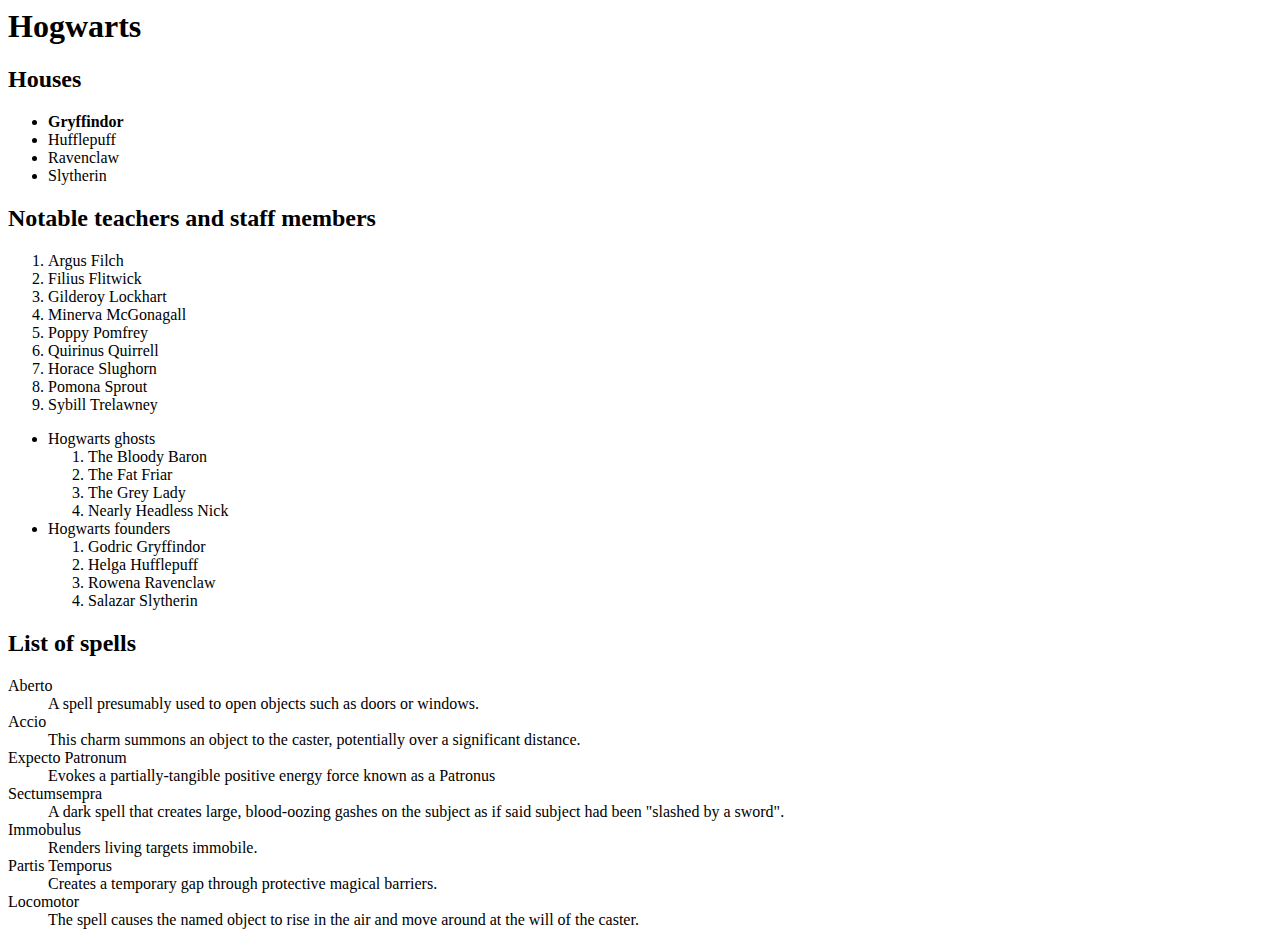
<file: 0724_Friday/index.html>
<html>
<head>
<title>Hogwarts</title>
</head>
<body>
<h1>Hogwarts</h1>
<h2>Houses</h2>
<ul>
<li>
<strong>Gryffindor</strong>
</li>
<li>
Hufflepuff
</li>
<li>
Ravenclaw
</li>
<li>
Slytherin
</li>
</ul>
<h2>Notable teachers and staff members</h2>
<ol>
  <li>
    Argus Filch
  </li>
    <li>  Filius Flitwick
      </li>
    <li>Gilderoy Lockhart
    </li>
    <li>Minerva McGonagall
  </li>
    <li>  Poppy Pomfrey
      </li>
      <li>Quirinus Quirrell
      </li>
      <li>Horace Slughorn
      </li>
      <li>Pomona Sprout
      </li>
      <li>Sybill Trelawney</li>
</ol>
<ul>
  <li>
    Hogwarts ghosts
    <ol>
      <li>The Bloody Baron</li>
      <li>The Fat Friar</li>
      <li>The Grey Lady</li>
      <li>Nearly Headless Nick</li>
    </ol>
  </li>
  <li>
    Hogwarts founders
    <ol>
      <li>Godric Gryffindor
      </li>
      <li>Helga Hufflepuff
      </li>
      <li>Rowena Ravenclaw
      </li>
      <li>Salazar Slytherin
      </li>
  </li>
</ul>
<h2>List of spells</h2>
<dl>
  <dt>
    Aberto
  </dt>
  <dd>
    A spell presumably used to open objects such as doors or windows.
  </dd>
  <dt>Accio</dt>
    <dd>This charm summons an object to the caster, potentially over a significant distance.
    </dd>
    <dt>Expecto Patronum</dt>
    <dd> Evokes a partially-tangible positive energy force known as a Patronus</dd>
    <dt>Sectumsempra</dt>
    <dd>A dark spell that creates large, blood-oozing gashes on the subject as if said subject had been "slashed by a sword".
  </dd><dt>  Immobulus</dt>
    <dd>Renders living targets immobile.</dd>
    <dt>Partis Temporus</dt>
    <dd>Creates a temporary gap through protective magical barriers.</dd>
    <dt>Locomotor</dt>
    <dd>The spell causes the named object to rise in the air and move around at the will of the caster.
</dd>
  </dd>
</dl>
</body>
</html>
</file>
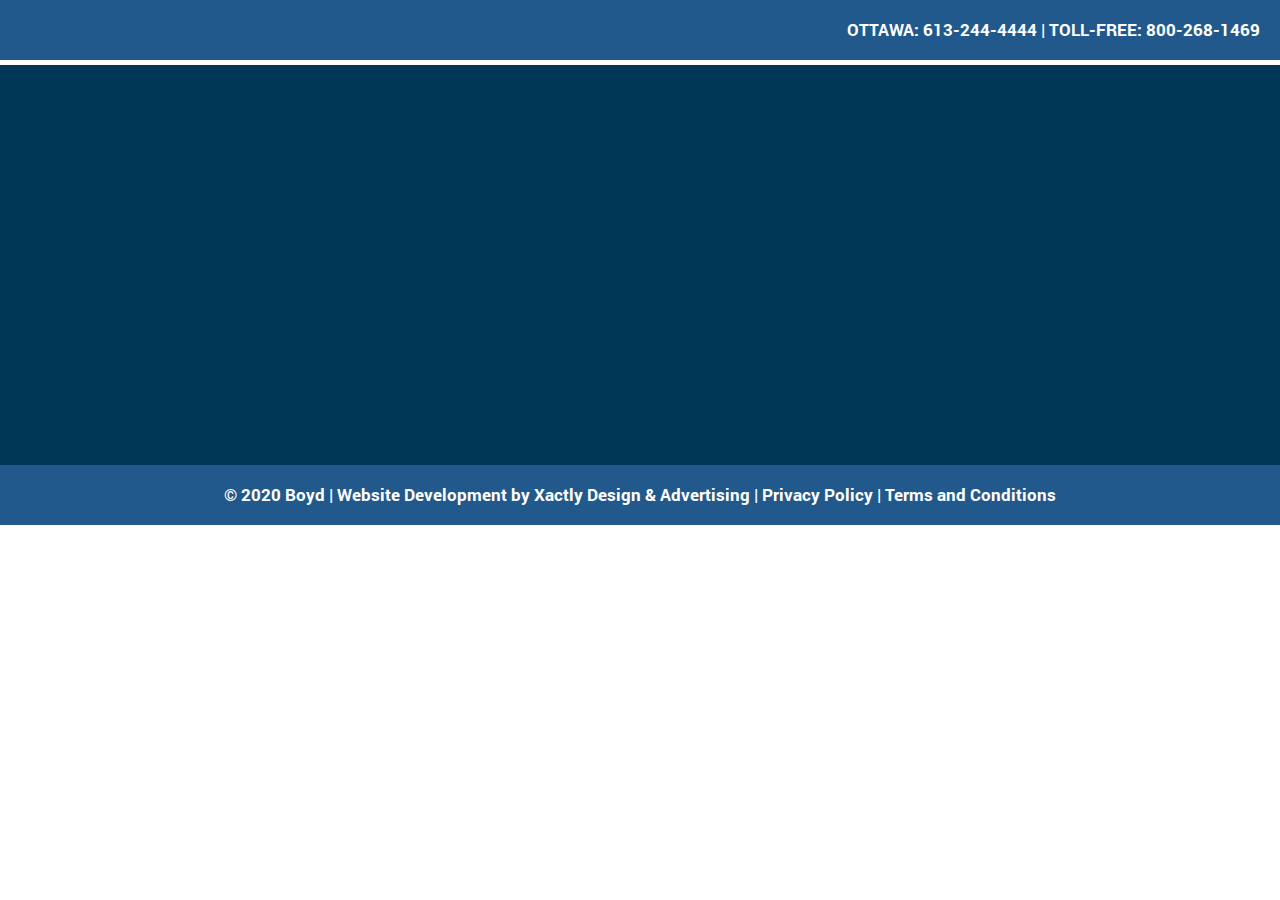
<file: BoydHTML/index.html>
<!DOCTYPE html>
<html>
    <head>
        <title>
            Boyd
        </title>
        <meta charset="UTF-8">
  <meta name="description" content="Free Web tutorials">
  <meta name="keywords" content="HTML, CSS, JavaScript">
  <meta name="author" content="John Doe">
  <meta name="viewport" content="width=device-width, initial-scale=1.0">
       
        <link rel = "stylesheet" type = "text/css" href = "directory/css/boyd.css" />
        <link rel = "stylesheet" type = "text/css" href = "directory/css/font-awesome.min.css" />
        <link rel = "stylesheet" type = "text/css" href = "directory/css/ink-flex.min.css" />
    </head>
    <body>
        <header>
            <div class="top-header">
                Ottawa: 613-244-4444 | Toll-Free: 800-268-1469
               </div>
        </header>
        <nav>

        </nav>

        <main>
            <div class="ink-grid">
                <div class="column-group">
                  
                </div>
            </div>
        </main>
        
        <footer>
            <div class="top-footer">

            </div>
            <div class="bottom-footer">
                &copy; 2020 Boyd | Website Development by Xactly Design & Advertising | Privacy Policy | Terms and Conditions
            </div>
        </footer>
    </body>
</html>
</file>
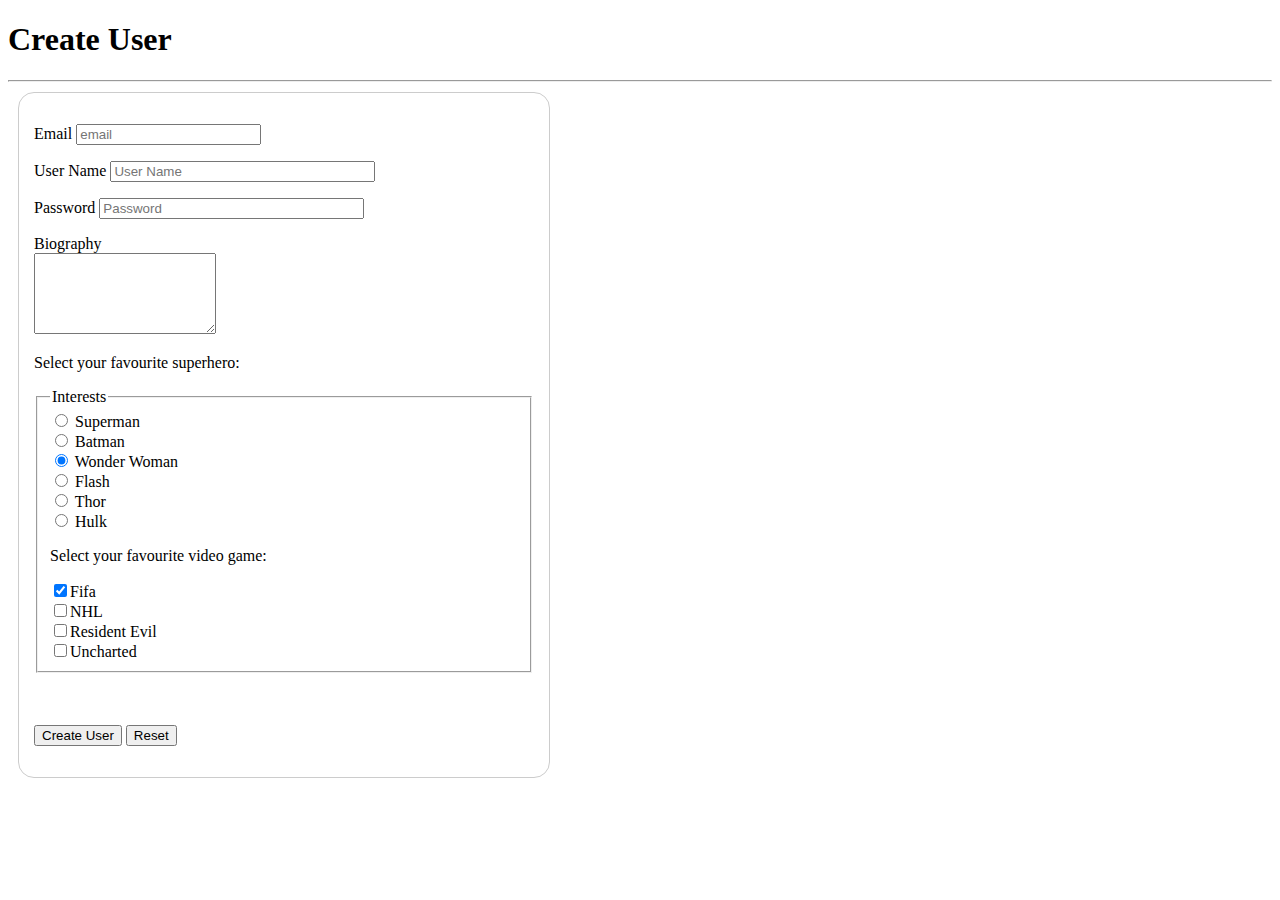
<file: 0729_Wednesday/Homework2.html>
<!DOCTYPE html>
<html lang="en">

<head>
    <title>Create User</title>
    <style>
        #form_id {
            width: 500px;
            margin: 10px;
            padding: 15px;
            border-radius: 1em;
            border: 1px solid #CCC;
        }
    </style>
</head>

<body>

    <h1>Create User</h1>
    <hr>
    <form title="createUser" id="form_id" action="create-user.html" method="get">
        <p><label for="email">Email</label>
            <input name="email" id="email" placeholder="email" type="email" required /></p>

        <p> <label for="username">User Name</label>
            <input id="username" name="username" type="text" placeholder="User Name" size="30" maxlength="12" /> </p>
        <p> <label for="password">Password</label>
            <input id="password" name="password" type="password" placeholder="Password" size="30" maxlength="8"
                required /> </p>

        <p> <label for="bio">Biography</label><br>
            <textarea id="bio" name="bio" rows="5" placeholder="Give a brief description of this user">

        </textarea></p>
        <p>Select your favourite superhero:</p>
        <fieldset>
            <legend>Interests</legend>
            <input type="radio" id="superhero1" name="superhero" value="Superman">
            <label for="superhero1">Superman</label><br>

            <input type="radio" id="superhero2" name="superhero" value="Batman">
            <label for="superhero2">Batman</label><br>

            <input type="radio" id="superhero3" name="superhero" value="Wonder Woman" checked>
            <label for="superhero3">Wonder Woman</label><br>

            <input type="radio" id="superhero4" name="superhero" value="Flash">
            <label for="superhero4">Flash</label><br>

            <input type="radio" id="superhero5" name="superhero" value="Thor">
            <label for="superhero5">Thor</label><br>

            <input type="radio" id="superhero6" name="superhero" value="Hulk">
            <label for="superhero6">Hulk</label>

            <p>Select your favourite video game:</p>
            <input type="checkbox" name="videogames" value="Fifa" checked>Fifa<br>
            <input type="checkbox" name="videogames" value="NHL">NHL<br>
            <input type="checkbox" name="videogames" value="Resident Evil">Resident Evil<br>
            <input type="checkbox" name="videogames" value="Uncharted">Uncharted
        </fieldset>
        <br><br>
        <p>
            <input type="hidden" value="2300" name="userid">

        <button type="submit" value="Create User">Create User</button>
        <button type="reset" value="Reset">Reset</button>
        </p>
        
    </form>
</body>

</html>
</file>
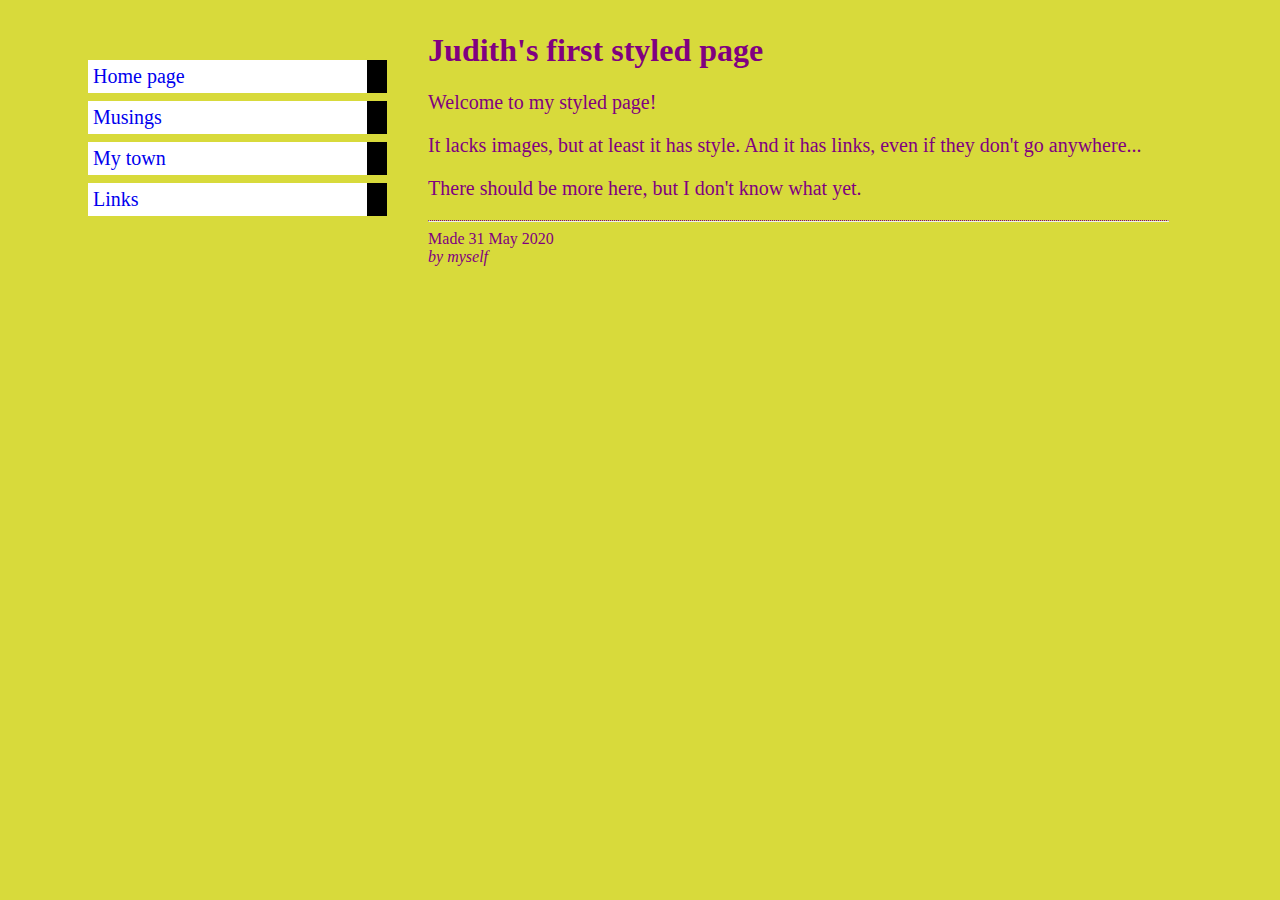
<file: 0731_Friday/Friday0731.html>
<!DOCTYPE html>
<html>

<head>
    <style>
        body {
            background-color: #d8da3b;
            color: #800080;

        }

        h1 {
            text-align: left;
            font-family: verdana;
        }

        /* h1 + p{
            margin-top: 30px;
        } */

        p {
padding-right: 20px;
            font-size:20px;
        }

        hr {
            border-top: 1px dotted #800080;
            
        }

        li {
            list-style: none;
            background-color: white;
            border-right: 20px solid black; 
            margin: 8px;
            padding: 5px;
        }
        li a{
            text-decoration:none ;
            font-size: 20px;
        }
        td{
            padding-left: 30px;
        }

    </style>
</head>

<body>
    <table>
        <tr>
            <td width="33%">
                <ul>
                    <li>
                        <a href="#">Home page</a>
                    </li>
                    <li>
                        <a href="#">Musings</a>
                    </li>
                    <li>
                        <a href="#">My town</a>
                    </li>
                    <li>
                        <a href="#">Links</a>
                    </li>
                </ul>
            </td>
            <td width="66%">
                <h1>Judith's first styled page</h1>
                <p>Welcome to my styled page!</p>
                <p>
                    It lacks images, but at least it has style. And it has links, even if they don't go anywhere...
                </p>
                <p>There should be more here, but I don't know what yet.</p>
                <hr>
                Made 31 May 2020<br>
                <em>by myself</em>
            </td>
        </tr>
    </table>

</body>

</html>
</file>
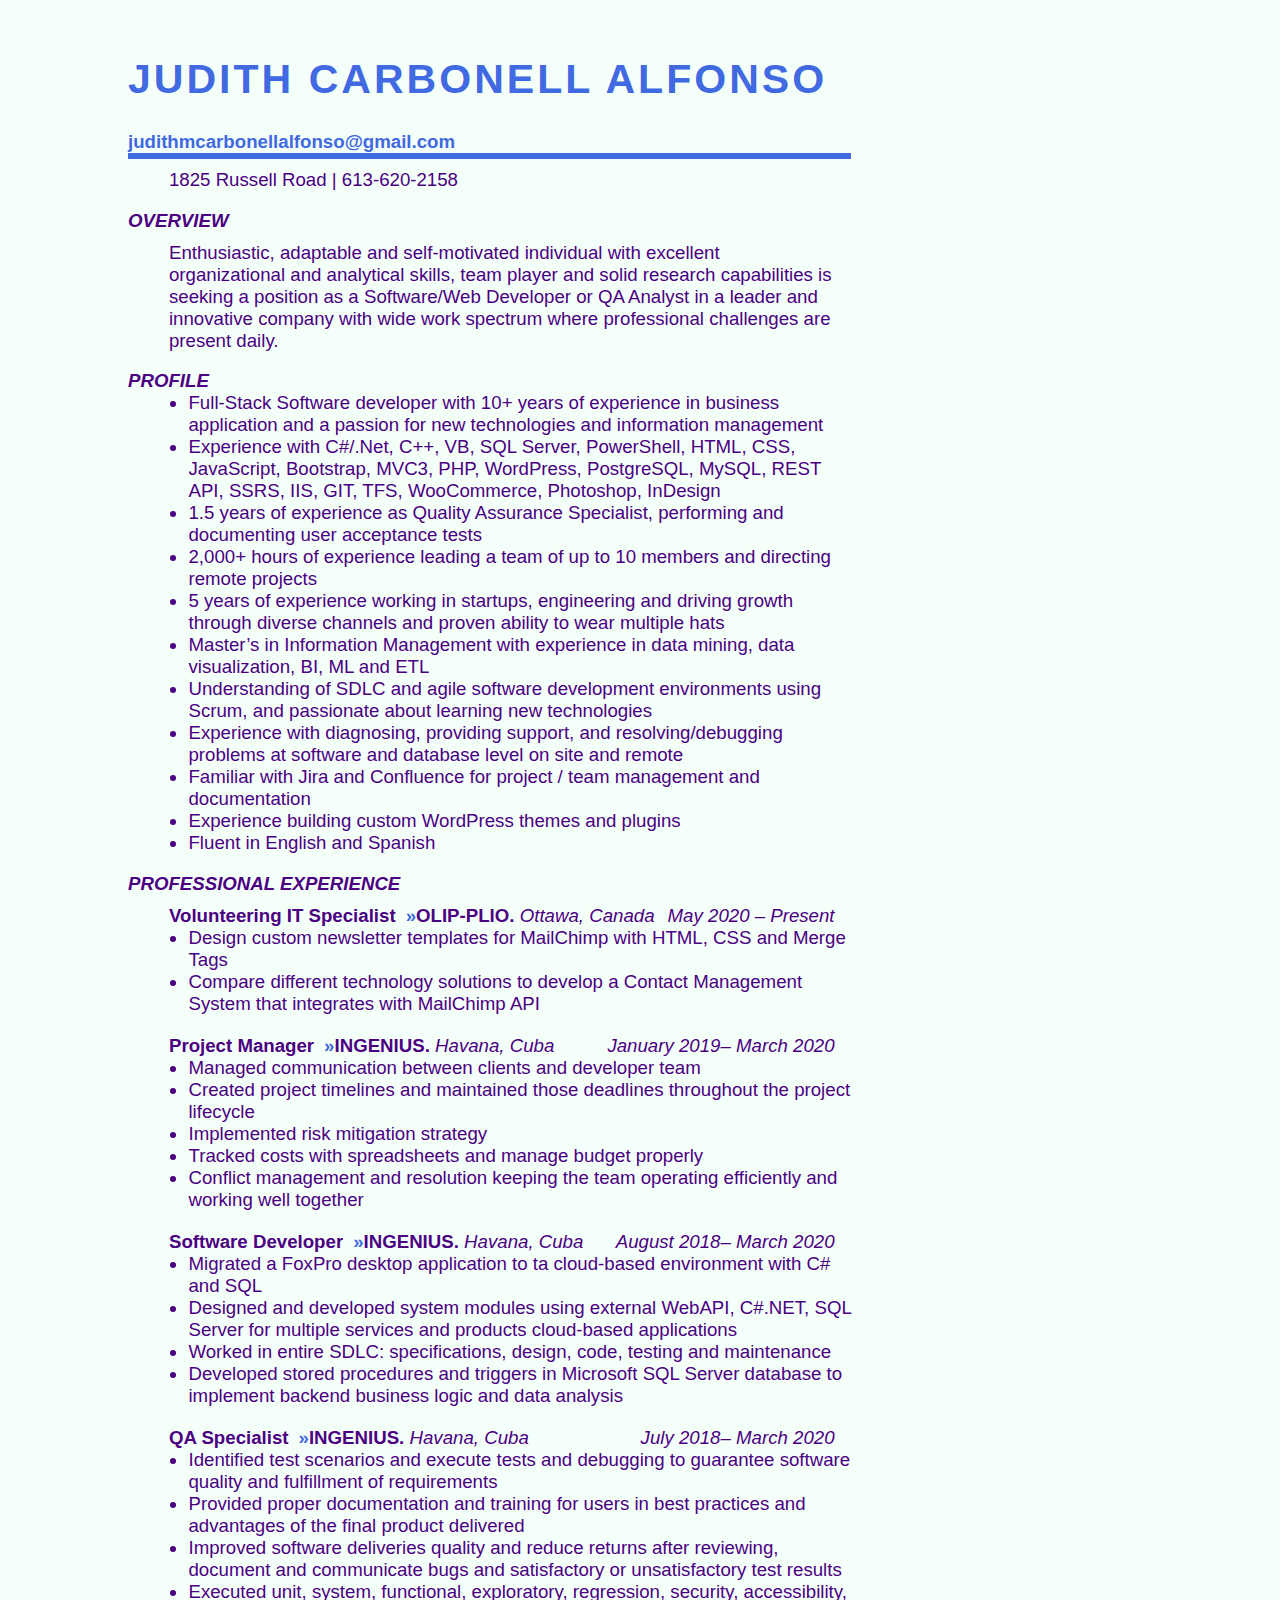
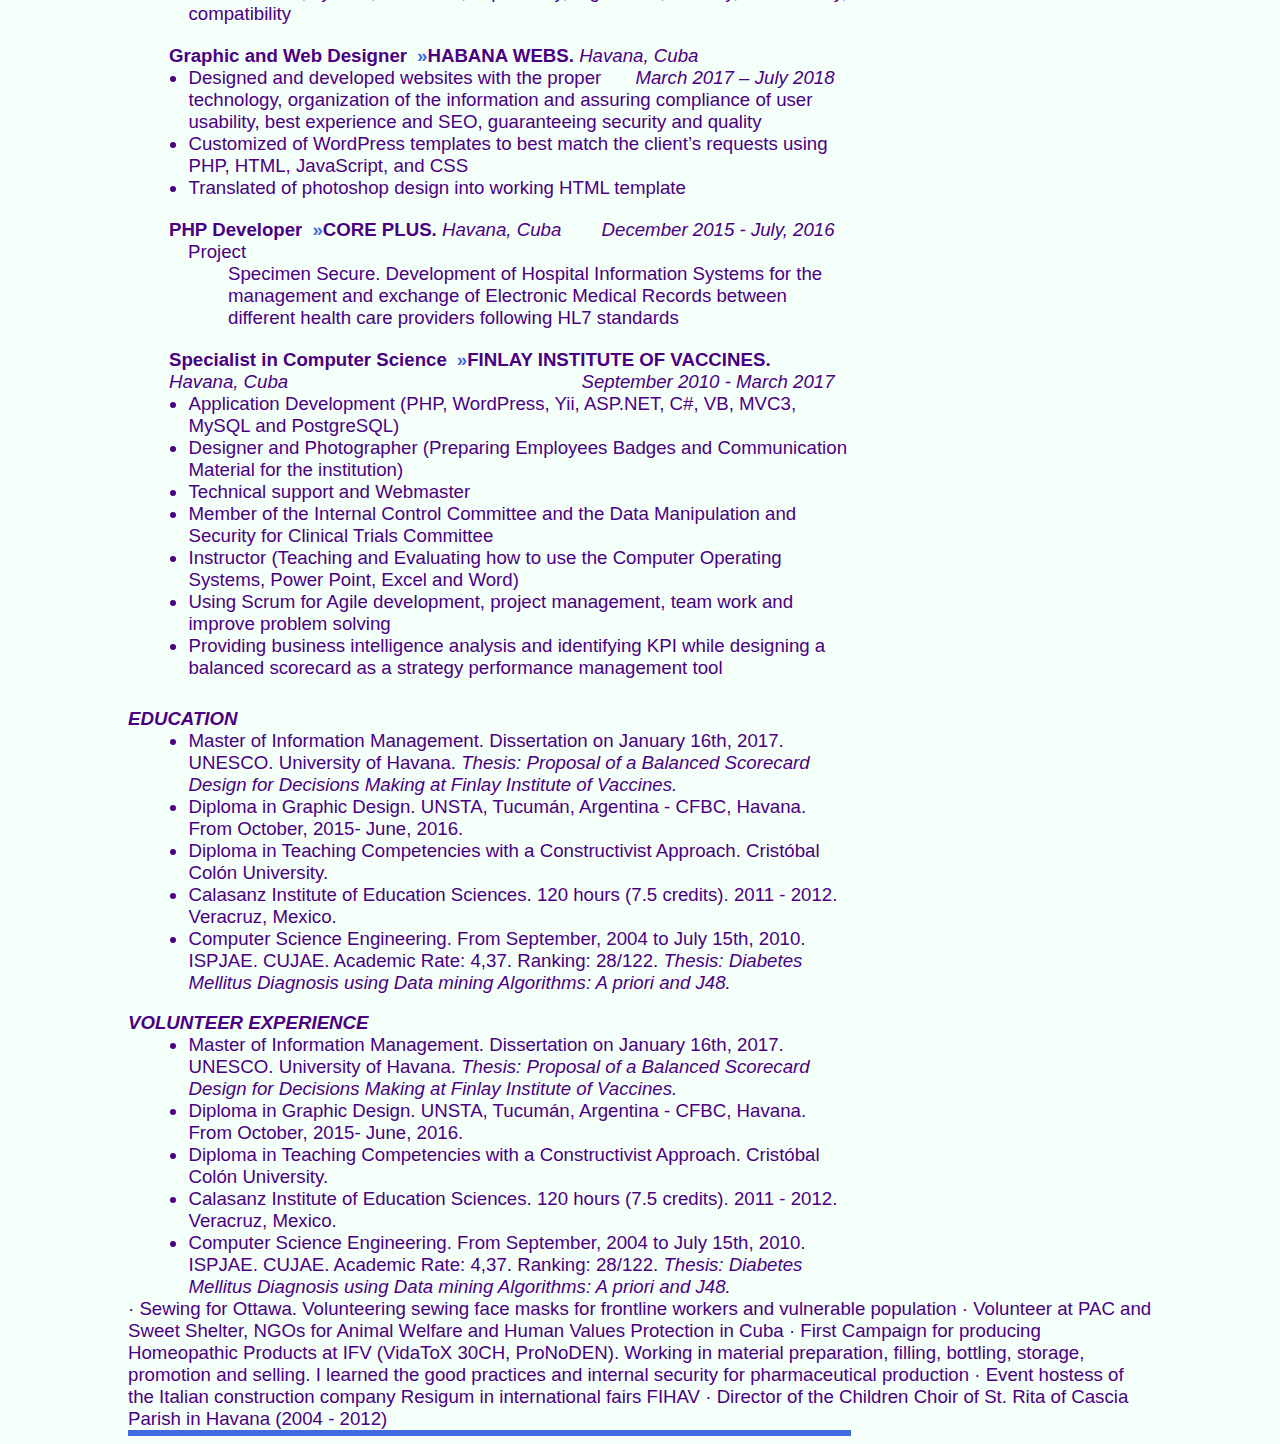
<file: 0731_Friday/MyResume.html>
<!DOCTYPE html>
<html>

<head>
    <title>Judith Resume</title>
    <link rel="stylesheet" type="text/css" href="css/style.css">
</head>

<body>
    <h1>Judith Carbonell Alfonso</h1> <!-- Level-one heading for name. -->
    <h2>judithmcarbonellalfonso@gmail.com</h2> <!-- Level-two heading for email address. -->
    <hr>
    <!--Horizontal rule immediately after email address.-->
    <p>
        <!--Paragraph containing address and phone number. (You are not required to use your real address and phone number for class assignments.)-->
        1825 Russell Road | 613-620-2158</p>

    <h3>Overview</h3>
    <!--Level-three headings for Education, Selected Courses, etc.-->
    <p>
        <!-- Paragraphs and unordered lists for section details. -->
        Enthusiastic, adaptable and self-motivated individual with excellent organizational and analytical skills, team
        player and solid research capabilities is seeking a position as a Software/Web Developer or QA Analyst in a
        leader and innovative company with wide work spectrum where professional challenges are present daily.

    </p>
    <h3>Profile</h3>
    <!--Level-three headings for Education, Selected Courses, etc.-->
    <ul>
        <li>Full-Stack Software developer with 10+ years of experience in business application and a passion for new
            technologies and information management</li>
        <li>Experience with C#/.Net, C++, VB, SQL Server, PowerShell, HTML, CSS, JavaScript, Bootstrap, MVC3, PHP,
            WordPress, PostgreSQL, MySQL, REST API, SSRS, IIS, GIT, TFS, WooCommerce, Photoshop, InDesign</li>
        <li>1.5 years of experience as Quality Assurance Specialist, performing and documenting user acceptance tests
        </li>

        <li>2,000+ hours of experience leading a team of up to 10 members and directing remote projects</li>

        <li>5 years of experience working in startups, engineering and driving growth through diverse channels and
            proven ability to wear multiple hats</li>

        <li>Master’s in Information Management with experience in data mining, data visualization, BI, ML and ETL</li>

        <li>Understanding of SDLC and agile software development environments using Scrum, and passionate about learning
            new technologies</li>

        <li>Experience with diagnosing, providing support, and resolving/debugging problems at software and database
            level on site and remote</li>

        <li>Familiar with Jira and Confluence for project / team management and documentation</li>

        <li>Experience building custom WordPress themes and plugins</li>

        <li>Fluent in English and Spanish</li>
    </ul>

    <h3>Professional Experience</h3>
    <p>
        <span class="job-position">Volunteering IT Specialist</span>
        <span class="job-employer">OLIP-PLIO.</span>
        <span class="job-location">Ottawa, Canada</span>
        <span class="job-date">May 2020 – Present </span>
    <ul>
        <li>Design custom newsletter templates for MailChimp with HTML, CSS and Merge Tags</li>
        <li>Compare different technology solutions to develop a Contact Management System that integrates with MailChimp
            API </li>
    </ul>
    </p>

    <p>
        <span class="job-position">Project Manager</span>
        <span class="job-employer">Ingenius.</span>
        <span class="job-location">Havana, Cuba</span>
        <span class="job-date">January 2019– March 2020</span>
    <ul>
        <li>Managed communication between clients and developer team </li>
        <li>Created project timelines and maintained those deadlines throughout the project lifecycle</li>
        <li>Implemented risk mitigation strategy</li>
        <li>Tracked costs with spreadsheets and manage budget properly</li>
        <li>Conflict management and resolution keeping the team operating efficiently and working well together</li>
    </ul>
    </p>
    <p>
        <span class="job-position">Software Developer</span>
        <span class="job-employer">Ingenius.</span>
        <span class="job-location">Havana, Cuba</span>
        <span class="job-date">August 2018– March 2020</span>
    <ul>
        <li>Migrated a FoxPro desktop application to ta cloud-based environment with C# and SQL </li>
        <li>Designed and developed system modules using external WebAPI, C#.NET, SQL Server for multiple services and
            products cloud-based applications

        <li>Worked in entire SDLC: specifications, design, code, testing and maintenance</li>

        <li>Developed stored procedures and triggers in Microsoft SQL Server database to implement backend business
            logic and data analysis </li>
    </ul>
    </p>

    <p>
        <span class="job-position">QA Specialist</span>
        <span class="job-employer">Ingenius.</span>
        <span class="job-location">Havana, Cuba</span>
        <span class="job-date">July 2018– March 2020</span>
    <ul>
        <li>Identified test scenarios and execute tests and debugging to guarantee software quality and fulfillment of
            requirements</li>
        <li>Provided proper documentation and training for users in best practices and advantages of the final product
            delivered</li>
        <li>Improved software deliveries quality and reduce returns after reviewing, document and communicate bugs and
            satisfactory or unsatisfactory test results</li>
        <li>Executed unit, system, functional, exploratory, regression, security, accessibility, compatibility</li>
    </ul>
    </p>

    <p>
        <span class="job-position">Graphic and Web Designer</span>
        <span class="job-employer">Habana Webs.</span>
        <span class="job-location">Havana, Cuba</span>
        <span class="job-date">March 2017 – July 2018</span>
    <ul>
        <li> Designed and developed websites with the proper technology, organization of the information and assuring compliance of user usability, best experience and SEO, guaranteeing security and quality</li>
        <li>Customized of WordPress templates to best match the client’s requests using PHP, HTML, JavaScript, and CSS</li>
        <li>Translated of photoshop design into working HTML template</li>
    </ul>
    </p>   

    <p>
        <span class="job-position">PHP Developer</span>
        <span class="job-employer">Core Plus.</span>
        <span class="job-location">Havana, Cuba</span>
        <span class="job-date">December 2015 - July, 2016</span>
    <dl>
        <dt>Project</dt>
        <dd>Specimen Secure. Development of Hospital Information Systems for the management and exchange of Electronic Medical Records between different health care providers following HL7 standards</dd>
    </dl>
    </p>
    
    <p>
        <span class="job-position">Specialist in Computer Science</span>
        <span class="job-employer">Finlay Institute of Vaccines.</span>
        <span class="job-location">Havana, Cuba</span>
        <span class="job-date">September 2010 - March 2017</span>
    <ul>
        <li>Application Development (PHP, WordPress, Yii, ASP.NET, C#, VB, MVC3, MySQL and PostgreSQL)</li>
        <li>Designer and Photographer (Preparing Employees Badges and Communication Material for the institution)</li>
        <li>Technical support and Webmaster</li>
        <li>Member of the Internal Control Committee and the Data Manipulation and Security for Clinical Trials Committee</li>
        <li>Instructor (Teaching and Evaluating how to use the Computer Operating Systems, Power Point, Excel and Word)</li>
        <li>Using Scrum for Agile development, project management, team work and improve problem solving</li>
        <li>Providing business intelligence analysis and identifying KPI while designing a balanced scorecard as a strategy performance management tool</li>
    </ul>
    </p>  

    <h3>Education</h3>
    <!--Level-three headings for Education, Selected Courses, etc.-->
    <ul>
        <li>Master of Information Management. Dissertation on January 16th, 2017. UNESCO. University of Havana. <em>Thesis: Proposal of a Balanced Scorecard Design for Decisions Making at Finlay Institute of Vaccines.</em></li>
        <li>Diploma in Graphic Design. UNSTA, Tucumán, Argentina - CFBC, Havana. From October, 2015- June, 2016.</li>
        <li>Diploma in Teaching Competencies with a Constructivist Approach. Cristóbal Colón University.</li>
        <li>Calasanz Institute of Education Sciences. 120 hours (7.5 credits). 2011 - 2012. Veracruz, Mexico.</li>
        <li>Computer Science Engineering. From September, 2004 to July 15th, 2010. ISPJAE. CUJAE. Academic Rate: 4,37. Ranking: 28/122. <em>Thesis: Diabetes Mellitus Diagnosis using Data mining Algorithms: A priori and J48.</em></li>
    </ul>

    <h3>Volunteer Experience</h3>
    <!--Level-three headings for Education, Selected Courses, etc.-->
    <ul>
        <li>Master of Information Management. Dissertation on January 16th, 2017. UNESCO. University of Havana. <em>Thesis: Proposal of a Balanced Scorecard Design for Decisions Making at Finlay Institute of Vaccines.</em></li>
        <li>Diploma in Graphic Design. UNSTA, Tucumán, Argentina - CFBC, Havana. From October, 2015- June, 2016.</li>
        <li>Diploma in Teaching Competencies with a Constructivist Approach. Cristóbal Colón University.</li>
        <li>Calasanz Institute of Education Sciences. 120 hours (7.5 credits). 2011 - 2012. Veracruz, Mexico.</li>
        <li>Computer Science Engineering. From September, 2004 to July 15th, 2010. ISPJAE. CUJAE. Academic Rate: 4,37. Ranking: 28/122. <em>Thesis: Diabetes Mellitus Diagnosis using Data mining Algorithms: A priori and J48.</em></li>
    </ul>

    

·         Sewing for Ottawa. Volunteering sewing face masks for frontline workers and vulnerable population

·         Volunteer at PAC and Sweet Shelter, NGOs for Animal Welfare and Human Values Protection in Cuba

·         First Campaign for producing Homeopathic Products at IFV (VidaToX 30CH, ProNoDEN). Working in material preparation, filling, bottling, storage, promotion and selling. I learned the good practices and internal security for pharmaceutical production

·         Event hostess of the Italian construction company Resigum in international fairs FIHAV

·         Director of the Children Choir of St. Rita of Cascia Parish in Havana (2004 - 2012)
    <footer>
        <hr> <!-- Horizontal rules at the end of your page. -->
    </footer>
</body>

</html>
</file>
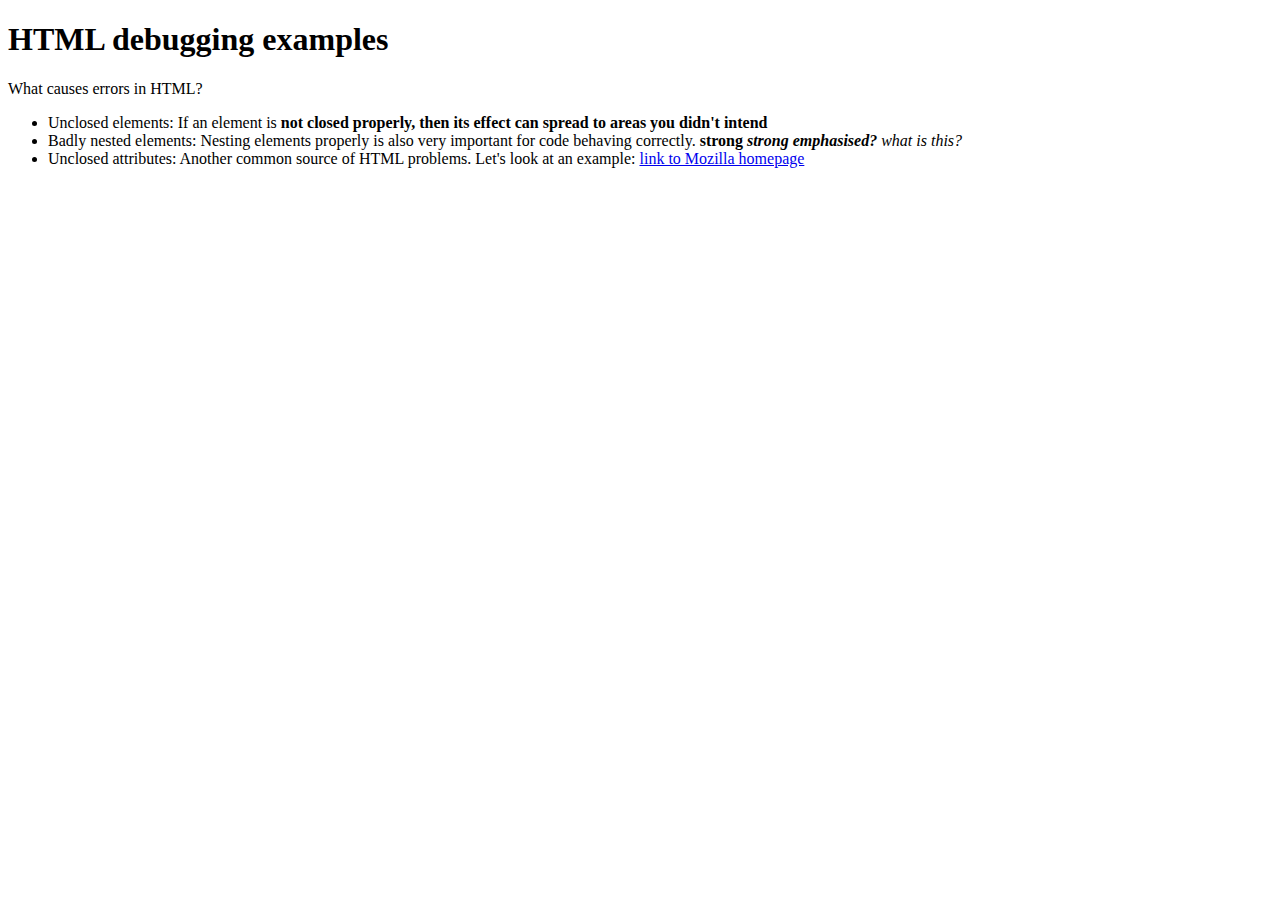
<file: 0805 Javascript/error_in_html.html>
<!DOCTYPE html>
<html>

<head>
    <meta charset="utf-8">
    <title>HTML debugging examples</title>
    <!--[if lt IE 9]>
      <script src="html5shiv.js"></script>
    <![endif]-->
</head>

<body>
    <h1>HTML debugging examples</h1>
    <p>What causes errors in HTML?</p>
    <ul>
        <li>Unclosed elements: If an element is <strong>not closed properly, then its effect can spread to areas you
                didn't intend</strong></li>
        <li>Badly nested elements: Nesting elements properly is also very important for code behaving correctly.
            <strong>strong <em>strong emphasised?</strong> what is this?</em></li>
        <li>Unclosed attributes: Another common source of HTML problems. Let's look at an example: <a href="https://www.mozilla.org/">link to Mozilla homepage</a></li>
    </ul>
  </body>
</html>
</file>
<file: BoydHTML/directory/css/boyd.css>
.top-header{
    background-color: #22598c;
    height: 60px;
    line-height: 60px;
    width: 100%;
    float: right;
    text-align: right;
    vertical-align: middle;
    color: #ffffff;
    padding-right: 20px;
    text-transform: uppercase;
    font-weight: bold;
}

.bottom-footer{
    background-color: #22598c;
    height: 60px;
    line-height: 60px;
    width: 100%;
    vertical-align: middle;
    color: #ffffff;
    font-weight: bold;
    text-align: center;

}

.top-footer{
    background-color: #003656;
    color: #ffffff;
    height: 400px;
    line-height: 400px;
    margin-top: 65px;

}
</file>
<file: 0731_Friday/css/style.css>
/*Universal Selector*/
    *{
        background-color: #F5FFFA; /*Set the background color to MintCream (#F5FFFA) using hex form. */
        color: #4B0082; /* Set the foreground color to Indigo (#4B0082) using hex form. */
        font-size: 14pt; /* Set the font size to 14 point. */
    }

    /* Element Selector for the document body: */
    body
    {
    font-family: Calibri, Californian FB, sans-serif;  /* Set the font family choices to Calibri, Californian FB, and sans-serif. */
    margin-left: 10%; /* Set the left margin to 10%. */
    margin-top: 3em;/* Set the top margin to 3 ems. (Note that the unit is actually "em", not "ems"!) */
    width: 80%;  /* Set the body width to 80%. */
    }
    
    /* Element Selector for level-one headings: */
    h1{
        font-size: 2.2em; /* Set the font size to 2.2 em. */
        color: #4169E1; /* Set the font color to royal blue (#4169E1) using rgb form. */
        text-transform: uppercase;/* Display the text in all upper case. */
        letter-spacing: 3px; /* Set letter spacing to 3 pixels. */
        margin-bottom: 0px; /* Set the bottom margin to 0 pixels. */
    }
    
    /* Element Selector for level-two headings: */
    h2{
        color: #4169E1;/* Set the font color to royal blue (#4169E1) using the color name. */
        margin-bottom: 0px; /* Set the bottom margin to 0 pixels. */
        margin-top:1.5em ; /* Set the top margin to 1.5 ems. */
    }
    
    /* Element Selector for level-three headings: */
    h3{
        font-style: italic; /* Set the text to italic. */
        text-transform: uppercase; /* Set the text to be displayed as uppercase. */
        margin-bottom: 0px; /* Set the bottom margin to 0 pixels. */
    }
    
    /* Element Selector for paragraphs: */
    p{
        margin-left: 4%;/* Set the left margin to 4%. */
        padding-top: 10px;

    }

    /* Element Selector for unordered lists: */
    ul,dl{
        margin-left: 2%; /* Set the left margin to 2%. */

    }
    
    /* Element Selector for paragraphs and unordered lists (must be in the same selector): */
    p, ul,dl{
       margin-top: 0px; /* Set the top margin to 0 pixels. */
       margin-bottom: 0px; /* Set the bottom margin to 0 pixels. */
       width: 65%;
    }

    /* Element Selector for horizontal line: */
    hr{
        line-height: 4px; /* Set the height of the line to 4 pixels.*/
        border: 3px solid #4169E1;
        /* color: #000080; Set the color to navy (#000080) using hex form. */
        background-color: #4169E1; /* Set the background color to royal blue (#4169E1) using hex form. */
        margin-top: 0px;/* Set the top margin to 0 pixels. */
        margin-bottom: 0px;/* Set the bottom margin to 0 pixels.  */
        margin-left: 0px;
        width: 70%;
    }
   
    .job-position{
        font-weight: bold;
        float:left;
        
    }

    /* .job-position::before { 
        content: "֎";
        color: blue;
      } */

    .job-date{
        font-style: italic;
        float:right;
    }

     .job-employer{
        font-weight: bold;
        text-transform: uppercase;
        text-decoration: solid;

     }

     .job-employer::before{
        content: "»";
        padding-left: 10px;
        color: #4169E1;
     }

     .job-location{
        text-decoration: solid;
        font-style: italic;

     }

     p ul, dl{
         padding-left: 50px;
         margin-left: 10px;
     }
</file>
<file: BoydHTML/directory/css/ink-flex.min.css>
@charset "UTF-8";.grid-order{flex:100%}.show-all{display:inherit}.hide-all{display:none!important}.no-margin{margin:0!important}.no-padding{padding:0!important}.push-left{float:left;-webkit-justify-content:flex-start;-moz-justify-content:flex-start;justify-content:flex-start}.push-center{float:none!important;margin-left:auto;margin-right:auto;-webkit-justify-content:center;-moz-justify-content:center;justify-content:center}.push-right{float:right;-webkit-justify-content:flex-end;-moz-justify-content:flex-end;justify-content:flex-end}.align-left{text-align:left}.align-center{text-align:center}.align-right{text-align:right}.clearfix{overflow:hidden}.clearfix:after{content:"";display:table;clear:both}html{font-family:sans-serif}html *{-webkit-box-sizing:border-box;-moz-box-sizing:border-box;box-sizing:border-box}body{margin:0}article,aside,details,figcaption,figure,footer,header,hgroup,main,nav,section,summary{display:block}audio,canvas,progress,video{display:inline-block;vertical-align:baseline}audio:not([controls]){display:none;height:0}[hidden],template{display:none}a{background:0 0}a:active,a:hover{outline:0}abbr[title]{border-bottom:1px dotted}b,strong{font-weight:700}dfn{font-style:italic}h1{margin:.67em 0}mark{color:#000}small{font-size:80%}sub,sup{font-size:75%;line-height:0;position:relative;vertical-align:baseline}sup{top:-.5em}sub{bottom:-.25em}svg:not(:root){overflow:hidden}figure{margin:0}hr{-moz-box-sizing:content-box;box-sizing:content-box;height:0}pre{overflow:auto}code,kbd,pre,samp{font-family:monospace,monospace;font-size:1em}button,input,optgroup,select,textarea{color:inherit;font:inherit;margin:0}button{overflow:visible}button,select{text-transform:none}button,html input[type=button],input[type=reset],input[type=submit]{-webkit-appearance:button;cursor:pointer}button[disabled],html input[disabled]{cursor:default}button::-moz-focus-inner,input::-moz-focus-inner{border:0;padding:0}input{line-height:normal}input[type=checkbox],input[type=radio]{box-sizing:border-box;padding:0}input[type=number]::-webkit-inner-spin-button,input[type=number]::-webkit-outer-spin-button{height:auto}input[type=search]{-webkit-appearance:textfield;-moz-box-sizing:border-box;-webkit-box-sizing:border-box;box-sizing:border-box}input[type=search]::-webkit-search-cancel-button,input[type=search]::-webkit-search-decoration{-webkit-appearance:none}fieldset{border:1px solid silver;margin:0 2px;padding:.35em .625em .75em}legend{border:0;padding:0}textarea{overflow:auto}optgroup{font-weight:700}table{border-collapse:collapse;border-spacing:0}td,th{padding:0}.ink-alert.basic,.ink-alert.block{font-size:.938em;margin:1em 0;position:relative;overflow:hidden}.ink-alert.basic{padding:1em 3em 1em 1em}.ink-alert.basic p{margin:0}.ink-alert.basic .ink-close{top:.55em}.ink-alert.block{font-size:1em}.ink-alert.block>h4{padding:1em 3em 1em 1em;font-size:.938em;line-height:1.5;margin:0}.ink-alert.block p{margin:1.5em 1em}.ink-alert.block ul{list-style:inside}.ink-alert .ink-dismiss{position:absolute;line-height:.56em;font-size:1.8em;padding:5px;border:none;background:0 0;top:.5em;right:.4em}.ink-badge{padding:.2em .6em;font-size:.813em;margin-left:.6em}.ink-button{-webkit-appearance:menuitem;padding:8px 12px;cursor:pointer;text-decoration:none;text-align:center;display:inline-block;vertical-align:middle;white-space:nowrap;line-height:normal}.ink-button+.ink-button{margin-left:5px}.button-group>.ink-button{float:left;margin:5px 0;-webkit-border-radius:0;-moz-border-radius:0;-ms-border-radius:0;-o-border-radius:0;border-radius:0;border-left:none}.button-group>.ink-button:active,.button-group>.ink-button:hover{border-left:none}.button-group>.ink-button:first-child{-webkit-border-radius:2px 0 0 2px;-moz-border-radius:2px 0 0 2px;-ms-border-radius:2px 0 0 2px;-o-border-radius:2px 0 0 2px;border-radius:2px 0 0 2px;border-left:1px solid #bfbfbf}.button-group>.ink-button:last-child{-webkit-border-radius:0 2px 2px 0;-moz-border-radius:0 2px 2px 0;-ms-border-radius:0 2px 2px 0;-o-border-radius:0 2px 2px 0;border-radius:0 2px 2px 0}.button-group>.ink-button:only-child{-webkit-border-radius:2px;-moz-border-radius:2px;-ms-border-radius:2px;-o-border-radius:2px;border-radius:2px}.button-group:after{content:"";display:table;clear:both}.button-toolbar>.button-group{margin-right:10px;float:left}.button-toolbar:after{content:"";display:table;clear:both}.ink-form fieldset{border:none;padding:0;margin:0}.ink-form fieldset legend{font-size:1.438em;font-weight:700;width:100%;border-bottom:1px solid #ddd}.ink-form fieldset legend+*{-webkit-margin-top-collapse:separate;margin:2em 0}.ink-form p.tip{font-size:.875em;color:#909090;position:relative;margin:.2em 0 0 .1em}.ink-form p.label{padding:0;margin:0;color:#555;white-space:normal}.ink-form input[type=color],.ink-form input[type=date],.ink-form input[type=datetime-local],.ink-form input[type=datetime],.ink-form input[type=email],.ink-form input[type=month],.ink-form input[type=number],.ink-form input[type=password],.ink-form input[type=search],.ink-form input[type=tel],.ink-form input[type=text],.ink-form input[type=time],.ink-form input[type=url],.ink-form input[type=week],.ink-form select,.ink-form textarea{font-family:Roboto,Arial,Helvetica,sans-serif;font-weight:300;-webkit-border-radius:2px;-moz-border-radius:2px;-ms-border-radius:2px;-o-border-radius:2px;border-radius:2px;padding:8px 6px;border:1px solid #c6c6c6;resize:none;background:#FFF;vertical-align:middle}.ink-form input[type=color]:focus,.ink-form input[type=date]:focus,.ink-form input[type=datetime-local]:focus,.ink-form input[type=datetime]:focus,.ink-form input[type=email]:focus,.ink-form input[type=month]:focus,.ink-form input[type=number]:focus,.ink-form input[type=password]:focus,.ink-form input[type=search]:focus,.ink-form input[type=tel]:focus,.ink-form input[type=text]:focus,.ink-form input[type=time]:focus,.ink-form input[type=url]:focus,.ink-form input[type=week]:focus,.ink-form select:focus,.ink-form textarea:focus{border-color:rgba(153,153,153,.9);-webkit-box-shadow:rgba(0,0,0,.2) 0 1px 1px inset;-moz-box-shadow:rgba(0,0,0,.2) 0 1px 1px inset;box-shadow:rgba(0,0,0,.2) 0 1px 1px inset;outline:0}.ink-form input[type=color]:disabled,.ink-form input[type=date]:disabled,.ink-form input[type=datetime-local]:disabled,.ink-form input[type=datetime]:disabled,.ink-form input[type=email]:disabled,.ink-form input[type=month]:disabled,.ink-form input[type=number]:disabled,.ink-form input[type=password]:disabled,.ink-form input[type=search]:disabled,.ink-form input[type=tel]:disabled,.ink-form input[type=text]:disabled,.ink-form input[type=time]:disabled,.ink-form input[type=url]:disabled,.ink-form input[type=week]:disabled,.ink-form select:disabled,.ink-form textarea:disabled{background:#f2f2f2;cursor:not-allowed}.ink-form .input-file{-webkit-border-radius:2px;-moz-border-radius:2px;-ms-border-radius:2px;-o-border-radius:2px;border-radius:2px;padding:6px;border:1px solid #c6c6c6;background:#FFF;vertical-align:middle;line-height:1.2}.ink-form .input-file input[type=file]{-webkit-border-radius:0;-moz-border-radius:0;-ms-border-radius:0;-o-border-radius:0;border-radius:0;border:none;padding:0;background:0 0;width:100%}.ink-form .ink-button{margin:0 5px}.ink-form label{cursor:pointer}.ink-form select{line-height:2;cursor:pointer}.ink-form textarea{min-height:5em}.ink-form .control-group{line-height:2;margin-bottom:1em}.ink-form .control-group:after{content:"";display:table;clear:both}.ink-form .control-group .control{position:relative}.ink-form .control-group .control:after{content:"";display:table;clear:both}.ink-form .control-group .control>li{position:relative}.ink-form .control-group .control>li:after{content:"";display:table;clear:both}.ink-form .control-group .control>input,.ink-form .control-group .control>select,.ink-form .control-group .control>textarea{width:100%}.ink-form .control-group .control>input+[class*=fa-],.ink-form .control-group .control>input+[class^=fa-],.ink-form .control-group .control>select+[class*=fa-],.ink-form .control-group .control>select+[class^=fa-],.ink-form .control-group .control>textarea+[class*=fa-],.ink-form .control-group .control>textarea+[class^=fa-]{display:none}.ink-form .control-group .control.append-button span,.ink-form .control-group .control.append-symbol span,.ink-form .control-group .control.prepend-button span,.ink-form .control-group .control.prepend-symbol span{width:100%;position:relative}.ink-form .control-group .control.append-button span>input,.ink-form .control-group .control.append-button span>select,.ink-form .control-group .control.append-button span>textarea,.ink-form .control-group .control.append-symbol span>input,.ink-form .control-group .control.append-symbol span>select,.ink-form .control-group .control.append-symbol span>textarea,.ink-form .control-group .control.prepend-button span>input,.ink-form .control-group .control.prepend-button span>select,.ink-form .control-group .control.prepend-button span>textarea,.ink-form .control-group .control.prepend-symbol span>input,.ink-form .control-group .control.prepend-symbol span>select,.ink-form .control-group .control.prepend-symbol span>textarea{width:100%}.ink-form .control-group .control.append-button>input[type=button],.ink-form .control-group .control.append-button>input[type=reset],.ink-form .control-group .control.append-button>input[type=submit],.ink-form .control-group .control.append-symbol>input[type=button],.ink-form .control-group .control.append-symbol>input[type=reset],.ink-form .control-group .control.append-symbol>input[type=submit],.ink-form .control-group .control.prepend-button>input[type=button],.ink-form .control-group .control.prepend-button>input[type=reset],.ink-form .control-group .control.prepend-button>input[type=submit],.ink-form .control-group .control.prepend-symbol>input[type=button],.ink-form .control-group .control.prepend-symbol>input[type=reset],.ink-form .control-group .control.prepend-symbol>input[type=submit]{width:auto}.ink-form .control-group .control.append-button{display:-webkit-flex;display:flex;display:-ms-flexbox}.ink-form .control-group .control.append-button span>input,.ink-form .control-group .control.append-button span>select,.ink-form .control-group .control.append-button span>textarea{-webkit-border-radius:2px 0 0 2px;-moz-border-radius:2px 0 0 2px;-ms-border-radius:2px 0 0 2px;-o-border-radius:2px 0 0 2px;border-radius:2px 0 0 2px}.ink-form .control-group .control.append-button .ink-button{margin:0;flex-shrink:0;-webkit-border-radius:0 2px 2px 0;-moz-border-radius:0 2px 2px 0;-ms-border-radius:0 2px 2px 0;-o-border-radius:0 2px 2px 0;border-radius:0 2px 2px 0;border-left:none}.ink-form .control-group .control.prepend-button{display:-webkit-flex;display:flex;display:-ms-flexbox}.ink-form .control-group .control.prepend-button span>input,.ink-form .control-group .control.prepend-button span>select,.ink-form .control-group .control.prepend-button span>textarea{-webkit-border-radius:0 2px 2px 0;-moz-border-radius:0 2px 2px 0;-ms-border-radius:0 2px 2px 0;-o-border-radius:0 2px 2px 0;border-radius:0 2px 2px 0}.ink-form .control-group .control.prepend-button .ink-button{margin:0;flex-shrink:0;-webkit-border-radius:2px 0 0 2px;-moz-border-radius:2px 0 0 2px;-ms-border-radius:2px 0 0 2px;-o-border-radius:2px 0 0 2px;border-radius:2px 0 0 2px;border-right:none}.ink-form .control-group .control.append-symbol span{display:block}.ink-form .control-group .control.append-symbol span>input,.ink-form .control-group .control.append-symbol span>select,.ink-form .control-group .control.append-symbol span>textarea{padding-right:2.5em}.ink-form .control-group .control.append-symbol span>[class*=" fa-"],.ink-form .control-group .control.append-symbol span>[class^=fa-]{position:absolute;right:1em;top:.76em;pointer-events:none}.ink-form .control-group .control.prepend-symbol span{display:block}.ink-form .control-group .control.prepend-symbol span>input,.ink-form .control-group .control.prepend-symbol span>select,.ink-form .control-group .control.prepend-symbol span>textarea{padding-left:2.5em}.ink-form .control-group .control.prepend-symbol span>[class*=" fa-"],.ink-form .control-group .control.prepend-symbol span>[class^=fa-]{position:absolute;left:1em;top:.76em;pointer-events:none}.ink-form .control-group input[type=checkbox],.ink-form .control-group input[type=radio]{position:absolute;border:none;cursor:pointer}.ink-form .control-group input[type=checkbox]+label,.ink-form .control-group input[type=radio]+label{margin-top:-.28em;padding-left:1.25em;vertical-align:super;display:inline-block}.ink-form .control-group .inline li{padding:0}.ink-form .control-group .inline li label{margin-right:1em}.ink-form .control-group.validation.error input,.ink-form .control-group.validation.error select,.ink-form .control-group.validation.error textarea{outline:0;-webkit-box-shadow:rgba(0,0,0,.2) 0 1px 1px inset;-moz-box-shadow:rgba(0,0,0,.2) 0 1px 1px inset;box-shadow:rgba(0,0,0,.2) 0 1px 1px inset;border:1px solid rgba(200,10,16,.5)}.ink-form .control-group.validation.error p.tip{color:rgba(150,7,12,.55)}.ink-form .control-group.validation.warning input,.ink-form .control-group.validation.warning select,.ink-form .control-group.validation.warning textarea{outline:0;-webkit-box-shadow:rgba(0,0,0,.2) 0 1px 1px inset;-moz-box-shadow:rgba(0,0,0,.2) 0 1px 1px inset;box-shadow:rgba(0,0,0,.2) 0 1px 1px inset;border:1px solid rgba(255,156,0,.6)}.ink-form .control-group.validation.warning p.tip{color:rgba(204,125,0,.6)}.ink-form .control-group.required label,.ink-form .control-group.required p.label{color:#555}.ink-form .control-group.required label:after,.ink-form .control-group.required p.label:after{content:"\f069";color:#c91111;margin-left:.6em;font-family:FontAwesome;font-size:.75em;width:1.25em}.ink-form .control-group.required ul.control label:after{content:""}.ink-grid{width:auto;max-width:1440px;margin:0 auto}.order-1{order:1;-ms-flex-order:1}.order-2{order:2;-ms-flex-order:2}.order-3{order:3;-ms-flex-order:3}.order-4{order:4;-ms-flex-order:4}.order-5{order:5;-ms-flex-order:5}.order-6{order:6;-ms-flex-order:6}.order-7{order:7;-ms-flex-order:7}.order-8{order:8;-ms-flex-order:8}.order-9{order:9;-ms-flex-order:9}.order-10{order:10;-ms-flex-order:10}.all-5{width:5%;-webkit-flex-grow:0;-ms-flex-grow:0;flex-grow:0}.all-10{width:10%;-webkit-flex-grow:0;-ms-flex-grow:0;flex-grow:0}.all-15{width:15%;-webkit-flex-grow:0;-ms-flex-grow:0;flex-grow:0}.all-16{width:16.66666%;-webkit-flex-grow:0;-ms-flex-grow:0;flex-grow:0}.all-20{width:20%;-webkit-flex-grow:0;-ms-flex-grow:0;flex-grow:0}.all-25{width:25%;-webkit-flex-grow:0;-ms-flex-grow:0;flex-grow:0}.all-30{width:30%;-webkit-flex-grow:0;-ms-flex-grow:0;flex-grow:0}.all-33{width:33.33333%;-webkit-flex-grow:0;-ms-flex-grow:0;flex-grow:0}.all-35{width:35%;-webkit-flex-grow:0;-ms-flex-grow:0;flex-grow:0}.all-40{width:40%;-webkit-flex-grow:0;-ms-flex-grow:0;flex-grow:0}.all-45{width:45%;-webkit-flex-grow:0;-ms-flex-grow:0;flex-grow:0}.all-50{width:50%;-webkit-flex-grow:0;-ms-flex-grow:0;flex-grow:0}.all-55{width:55%;-webkit-flex-grow:0;-ms-flex-grow:0;flex-grow:0}.all-60{width:60%;-webkit-flex-grow:0;-ms-flex-grow:0;flex-grow:0}.all-65{width:65%;-webkit-flex-grow:0;-ms-flex-grow:0;flex-grow:0}.all-66{width:66.66666%;-webkit-flex-grow:0;-ms-flex-grow:0;flex-grow:0}.all-70{width:70%;-webkit-flex-grow:0;-ms-flex-grow:0;flex-grow:0}.all-75{width:75%;-webkit-flex-grow:0;-ms-flex-grow:0;flex-grow:0}.all-80{width:80%;-webkit-flex-grow:0;-ms-flex-grow:0;flex-grow:0}.all-85{width:85%;-webkit-flex-grow:0;-ms-flex-grow:0;flex-grow:0}.all-90{width:90%;-webkit-flex-grow:0;-ms-flex-grow:0;flex-grow:0}.all-95{width:95%;-webkit-flex-grow:0;-ms-flex-grow:0;flex-grow:0}.all-100{width:100%;-webkit-flex-grow:0;-ms-flex-grow:0;flex-grow:0}.all-auto{-webkit-box-flex:1;-webkit-flex:1;-moz-box-flex:1;-ms-flex:1;flex:1}@media screen and (min-width:1261px){.ink-grid{padding:0 2em}.column-group.gutters{margin-left:-2em}.column-group.gutters>.all-auto,.column-group.gutters>[class*=all-],.column-group.gutters>[class*=xlarge-]{padding-left:2em;margin-bottom:2em}.column-group.horizontal-gutters{margin-left:-2em}.column-group.horizontal-gutters>.all-auto,.column-group.horizontal-gutters>[class*=all-],.column-group.horizontal-gutters>[class*=xlarge-]{padding-left:2em}.column-group.vertical-gutters>.all-auto,.column-group.vertical-gutters>[class*=all-],.column-group.vertical-gutters>[class*=xlarge-]{margin-bottom:2em}.column-group.double-gutters{margin-left:-4em}.column-group.double-gutters>.all-auto,.column-group.double-gutters>[class*=all-],.column-group.double-gutters>[class*=xlarge-]{padding-left:4em;margin-bottom:4em}.column-group.double-horizontal-gutters{margin-left:-4em}.column-group.double-horizontal-gutters>.all-auto,.column-group.double-horizontal-gutters>[class*=all-],.column-group.double-horizontal-gutters>[class*=xlarge-]{padding-left:4em}.column-group.double-vertical-gutters>.all-auto,.column-group.double-vertical-gutters>[class*=all-],.column-group.double-vertical-gutters>[class*=xlarge-]{margin-bottom:4em}.column-group.half-gutters{margin-left:-1em}.column-group.half-gutters>.all-auto,.column-group.half-gutters>[class*=all-],.column-group.half-gutters>[class*=xlarge-]{padding-left:1em;margin-bottom:1em}.column-group.half-horizontal-gutters{margin-left:-1em}.column-group.half-horizontal-gutters>.all-auto,.column-group.half-horizontal-gutters>[class*=all-],.column-group.half-horizontal-gutters>[class*=xlarge-]{padding-left:1em}.column-group.half-vertical-gutters>.all-auto,.column-group.half-vertical-gutters>[class*=all-],.column-group.half-vertical-gutters>[class*=xlarge-]{margin-bottom:1em}.column-group.quarter-gutters{margin-left:-.5em}.column-group.quarter-gutters>.all-auto,.column-group.quarter-gutters>[class*=all-],.column-group.quarter-gutters>[class*=xlarge-]{padding-left:.5em;margin-bottom:.5em}.column-group.quarter-horizontal-gutters{margin-left:-.5em}.column-group.quarter-horizontal-gutters>.all-auto,.column-group.quarter-horizontal-gutters>[class*=all-],.column-group.quarter-horizontal-gutters>[class*=xlarge-]{padding-left:.5em}.column-group.quarter-vertical-gutters>.all-auto,.column-group.quarter-vertical-gutters>[class*=all-],.column-group.quarter-vertical-gutters>[class*=xlarge-]{margin-bottom:.5em}.column-group.xlarge-gutters{margin-left:-2em}.column-group.xlarge-gutters>.all-auto,.column-group.xlarge-gutters>[class*=all-],.column-group.xlarge-gutters>[class*=xlarge-]{padding-left:2em;margin-bottom:2em}.column-group.xlarge-horizontal-gutters{margin-left:-2em}.column-group.xlarge-horizontal-gutters>.all-auto,.column-group.xlarge-horizontal-gutters>[class*=all-],.column-group.xlarge-horizontal-gutters>[class*=xlarge-]{padding-left:2em}.column-group.xlarge-vertical-gutters>.all-auto,.column-group.xlarge-vertical-gutters>[class*=all-],.column-group.xlarge-vertical-gutters>[class*=xlarge-]{margin-bottom:2em}.column-group.xlarge-double-gutters{margin-left:-4em}.column-group.xlarge-double-gutters>.all-auto,.column-group.xlarge-double-gutters>[class*=all-],.column-group.xlarge-double-gutters>[class*=xlarge-]{padding-left:4em;margin-bottom:4em}.column-group.xlarge-double-horizontal-gutters{margin-left:-4em}.column-group.xlarge-double-horizontal-gutters>.all-auto,.column-group.xlarge-double-horizontal-gutters>[class*=all-],.column-group.xlarge-double-horizontal-gutters>[class*=xlarge-]{padding-left:4em}.column-group.xlarge-double-vertical-gutters>.all-auto,.column-group.xlarge-double-vertical-gutters>[class*=all-],.column-group.xlarge-double-vertical-gutters>[class*=xlarge-]{margin-bottom:4em}.column-group.xlarge-half-gutters{margin-left:-1em}.column-group.xlarge-half-gutters>.all-auto,.column-group.xlarge-half-gutters>[class*=all-],.column-group.xlarge-half-gutters>[class*=xlarge-]{padding-left:1em;margin-bottom:1em}.column-group.xlarge-half-horizontal-gutters{margin-left:-1em}.column-group.xlarge-half-horizontal-gutters>.all-auto,.column-group.xlarge-half-horizontal-gutters>[class*=all-],.column-group.xlarge-half-horizontal-gutters>[class*=xlarge-]{padding-left:1em}.column-group.xlarge-half-vertical-gutters>.all-auto,.column-group.xlarge-half-vertical-gutters>[class*=all-],.column-group.xlarge-half-vertical-gutters>[class*=xlarge-]{margin-bottom:1em}.column-group.xlarge-quarter-gutters{margin-left:-.5em}.column-group.xlarge-quarter-gutters>.all-auto,.column-group.xlarge-quarter-gutters>[class*=all-],.column-group.xlarge-quarter-gutters>[class*=xlarge-]{padding-left:.5em;margin-bottom:.5em}.column-group.xlarge-quarter-horizontal-gutters{margin-left:-.5em}.column-group.xlarge-quarter-horizontal-gutters>.all-auto,.column-group.xlarge-quarter-horizontal-gutters>[class*=all-],.column-group.xlarge-quarter-horizontal-gutters>[class*=xlarge-]{padding-left:.5em}.column-group.xlarge-quarter-vertical-gutters>.all-auto,.column-group.xlarge-quarter-vertical-gutters>[class*=all-],.column-group.xlarge-quarter-vertical-gutters>[class*=xlarge-]{margin-bottom:.5em}.column-group.xlarge-no-gutters{margin-left:0}.column-group.xlarge-no-gutters>.all-auto,.column-group.xlarge-no-gutters>[class*=all-],.column-group.xlarge-no-gutters>[class*=xlarge-]{padding-left:0;margin-bottom:0}.xlarge-5{width:5%;-webkit-flex-grow:0;-ms-flex-grow:0;flex-grow:0}.xlarge-10{width:10%;-webkit-flex-grow:0;-ms-flex-grow:0;flex-grow:0}.xlarge-15{width:15%;-webkit-flex-grow:0;-ms-flex-grow:0;flex-grow:0}.xlarge-16{width:16.66666%;-webkit-flex-grow:0;-ms-flex-grow:0;flex-grow:0}.xlarge-20{width:20%;-webkit-flex-grow:0;-ms-flex-grow:0;flex-grow:0}.xlarge-25{width:25%;-webkit-flex-grow:0;-ms-flex-grow:0;flex-grow:0}.xlarge-30{width:30%;-webkit-flex-grow:0;-ms-flex-grow:0;flex-grow:0}.xlarge-33{width:33.33333%;-webkit-flex-grow:0;-ms-flex-grow:0;flex-grow:0}.xlarge-35{width:35%;-webkit-flex-grow:0;-ms-flex-grow:0;flex-grow:0}.xlarge-40{width:40%;-webkit-flex-grow:0;-ms-flex-grow:0;flex-grow:0}.xlarge-45{width:45%;-webkit-flex-grow:0;-ms-flex-grow:0;flex-grow:0}.xlarge-50{width:50%;-webkit-flex-grow:0;-ms-flex-grow:0;flex-grow:0}.xlarge-55{width:55%;-webkit-flex-grow:0;-ms-flex-grow:0;flex-grow:0}.xlarge-60{width:60%;-webkit-flex-grow:0;-ms-flex-grow:0;flex-grow:0}.xlarge-65{width:65%;-webkit-flex-grow:0;-ms-flex-grow:0;flex-grow:0}.xlarge-66{width:66.66666%;-webkit-flex-grow:0;-ms-flex-grow:0;flex-grow:0}.xlarge-70{width:70%;-webkit-flex-grow:0;-ms-flex-grow:0;flex-grow:0}.xlarge-75{width:75%;-webkit-flex-grow:0;-ms-flex-grow:0;flex-grow:0}.xlarge-80{width:80%;-webkit-flex-grow:0;-ms-flex-grow:0;flex-grow:0}.xlarge-85{width:85%;-webkit-flex-grow:0;-ms-flex-grow:0;flex-grow:0}.xlarge-90{width:90%;-webkit-flex-grow:0;-ms-flex-grow:0;flex-grow:0}.xlarge-95{width:95%;-webkit-flex-grow:0;-ms-flex-grow:0;flex-grow:0}.xlarge-100{width:100%;-webkit-flex-grow:0;-ms-flex-grow:0;flex-grow:0}.xlarge-auto{-webkit-box-flex:1;-webkit-flex:1;-moz-box-flex:1;-ms-flex:1;flex:1}.column-group,.ink-flex{display:-webkit-flex;display:flex;display:-ms-flexbox;-webkit-flex-wrap:wrap;-ms-flex-wrap:wrap;flex-wrap:wrap;-webkit-flex-direction:row;-ms-flex-direction:row;flex-direction:row;list-style:none}.column-group.reverse,.column-group.xlarge-reverse,.ink-flex.reverse,.ink-flex.xlarge-reverse{-webkit-flex-direction:row-reverse;-moz-flex-direction:row-reverse;-ms-flex-direction:row-reverse;flex-direction:row-reverse}.column-group.vertical,.column-group.xlarge-vertical,.ink-flex.vertical,.ink-flex.xlarge-vertical{-webkit-flex-direction:column;-moz-flex-direction:column;-ms-flex-direction:column;flex-direction:column}.column-group.vertical.reverse,.column-group.xlarge-vertical.xlarge-reverse,.ink-flex.vertical.reverse,.ink-flex.xlarge-vertical.xlarge-reverse{-webkit-flex-direction:column-reverse;-moz-flex-direction:column-reverse;-ms-flex-direction:column-reverse;flex-direction:column-reverse}.xlarge-order-1{order:1;-ms-flex-order:1}.xlarge-order-2{order:2;-ms-flex-order:2}.xlarge-order-3{order:3;-ms-flex-order:3}.xlarge-order-4{order:4;-ms-flex-order:4}.xlarge-order-5{order:5;-ms-flex-order:5}.xlarge-order-6{order:6;-ms-flex-order:6}.xlarge-order-7{order:7;-ms-flex-order:7}.xlarge-order-8{order:8;-ms-flex-order:8}.xlarge-order-9{order:9;-ms-flex-order:9}.xlarge-order-10{order:10;-ms-flex-order:10}.column-group .xlarge-auto{-webkit-flex-basis:auto;-ms-flex-basis:auto;flex-basis:auto;-webkit-flex-grow:1;-ms-flex-grow:1;flex-grow:1}.push-top,.xlarge-push-top{-webkit-box-align:start;-webkit-align-items:flex-start;-moz-box-align:start;-ms-flex-align:start;align-items:flex-start;-webkit-align-self:flex-start;-ms-flex-item-align:start;align-self:flex-start}.push-bottom,.xlarge-push-bottom{-webkit-box-align:end;-webkit-align-items:flex-end;-moz-box-align:end;-ms-flex-align:end;align-items:flex-end;-webkit-align-self:flex-end;-ms-flex-item-align:end;align-self:flex-end}.push-middle,.xlarge-push-middle{-webkit-box-align:center;-webkit-align-items:center;-moz-box-align:center;-ms-flex-align:center;align-items:center;-webkit-align-self:center;-ms-flex-item-align:center;align-self:center}.push-left,.xlarge-push-left{-webkit-justify-content:flex-start;-moz-justify-content:flex-start;-ms-justify-content:flex-start;justify-content:flex-start;-ms-flex-pack:start;float:left}.push-center,.xlarge-push-center{float:none!important;-webkit-justify-content:center;-moz-justify-content:center;-ms-justify-content:center;justify-content:center;-ms-flex-pack:center;margin-left:auto;margin-right:auto}.push-right,.xlarge-push-right{-webkit-justify-content:flex-end;-moz-justify-content:flex-end;-ms-justify-content:flex-end;justify-content:flex-end;-ms-flex-pack:end;float:right}.xlarge-align-left{text-align:left}.xlarge-align-center{text-align:center}.xlarge-align-right{text-align:right}.space,.xlarge-space{margin:2em}.padding,.xlarge-padding{padding:2em}.double-space,.xlarge-double-space{margin:4em}.double-padding,.xlarge-double-padding{padding:4em}.half-space,.xlarge-half-space{margin:1em}.half-padding,.xlarge-half-padding{padding:1em}.quarter-space,.xlarge-quarter-space{margin:.5em}.quarter-padding,.xlarge-quarter-padding{padding:.5em}.vertical-space,.xlarge-vertical-space{margin-top:2em;margin-bottom:2em}.vertical-padding,.xlarge-vertical-padding{padding-top:2em;padding-bottom:2em}.double-vertical-space,.xlarge-double-vertical-space{margin-top:4em;margin-bottom:4em}.double-vertical-padding,.xlarge-double-vertical-padding{padding-top:4em;padding-bottom:4em}.half-vertical-space,.xlarge-half-vertical-space{margin-top:1em;margin-bottom:1em}.half-vertical-padding,.xlarge-half-vertical-padding{padding-top:1em;padding-bottom:1em}.quarter-vertical-space,.xlarge-quarter-vertical-space{margin-top:.5em;margin-bottom:.5em}.quarter-vertical-padding,.xlarge-quarter-vertical-padding{padding-top:.5em;padding-bottom:.5em}.horizontal-space,.xlarge-horizontal-space{margin-left:2em;margin-right:2em}.horizontal-padding,.xlarge-horizontal-padding{padding-left:2em;padding-right:2em}.double-horizontal-space,.xlarge-double-horizontal-space{margin-left:4em;margin-right:4em}.double-horizontal-padding,.xlarge-double-horizontal-padding{padding-left:4em;padding-right:4em}.half-horizontal-space,.xlarge-half-horizontal-space{margin-left:1em;margin-right:1em}.half-horizontal-padding,.xlarge-half-horizontal-padding{padding-left:1em;padding-right:1em}.quarter-horizontal-space,.xlarge-quarter-horizontal-space{margin-left:.5em;margin-right:.5em}.quarter-horizontal-padding,.xlarge-quarter-horizontal-padding{padding-left:.5em;padding-right:.5em}.top-space,.xlarge-top-space{margin-top:2em}.top-padding,.xlarge-top-padding{padding-top:2em}.double-top-space,.xlarge-double-top-space{margin-top:4em}.double-top-padding,.xlarge-double-top-padding{padding-top:4em}.half-top-space,.xlarge-half-top-space{margin-top:1em}.half-top-padding,.xlarge-half-top-padding{padding-top:1em}.quarter-top-space,.xlarge-quarter-top-space{margin-top:.5em}.quarter-top-padding,.xlarge-quarter-top-padding{padding-top:.5em}.right-space,.xlarge-right-space{margin-right:2em}.right-padding,.xlarge-right-padding{padding-right:2em}.double-right-space,.xlarge-double-right-space{margin-right:4em}.double-right-padding,.xlarge-double-right-padding{padding-right:4em}.half-right-space,.xlarge-half-right-space{margin-right:1em}.half-right-padding,.xlarge-half-right-padding{padding-right:1em}.quarter-right-space,.xlarge-quarter-right-space{margin-right:.5em}.quarter-right-padding,.xlarge-quarter-right-padding{padding-right:.5em}.bottom-space,.xlarge-bottom-space{margin-bottom:2em}.bottom-padding,.xlarge-bottom-padding{padding-bottom:2em}.double-bottom-space,.xlarge-double-bottom-space{margin-bottom:4em}.double-bottom-padding,.xlarge-double-bottom-padding{padding-bottom:4em}.half-bottom-space,.xlarge-half-bottom-space{margin-bottom:1em}.half-bottom-padding,.xlarge-half-bottom-padding{padding-bottom:1em}.quarter-bottom-space,.xlarge-quarter-bottom-space{margin-bottom:.5em}.quarter-bottom-padding,.xlarge-quarter-bottom-padding{padding-bottom:.5em}.left-space,.xlarge-left-space{margin-left:2em}.left-padding,.xlarge-left-padding{padding-left:2em}.double-left-space,.xlarge-double-left-space{margin-left:4em}.double-left-padding,.xlarge-double-left-padding{padding-left:4em}.half-left-space,.xlarge-half-left-space{margin-left:1em}.half-left-padding,.xlarge-half-left-padding{padding-left:1em}.quarter-left-space,.xlarge-quarter-left-space{margin-left:.5em}.quarter-left-padding,.xlarge-quarter-left-padding{padding-left:.5em}.hide-xlarge{display:none!important}.show-xlarge{display:inherit!important}table.show-xlarge{display:table}thead.show-xlarge{display:table-header-group}tbody.show-xlarge{display:table-row-group}tfoot.show-xlarge{display:table-footer-group}tr.show-xlarge{display:table-row}td.show-xlarge,th.show-xlarge{display:table-cell}}@media screen and (min-width:961px) and (max-width:1260px){.ink-grid{padding:0 1.75em}.column-group.gutters{margin-left:-1.75em}.column-group.gutters>.all-auto,.column-group.gutters>[class*=all-],.column-group.gutters>[class*=large-]{padding-left:1.75em;margin-bottom:1.75em}.column-group.horizontal-gutters{margin-left:-1.75em}.column-group.horizontal-gutters>.all-auto,.column-group.horizontal-gutters>[class*=all-],.column-group.horizontal-gutters>[class*=large-]{padding-left:1.75em}.column-group.vertical-gutters>.all-auto,.column-group.vertical-gutters>[class*=all-],.column-group.vertical-gutters>[class*=large-]{margin-bottom:1.75em}.column-group.double-gutters{margin-left:-3.5em}.column-group.double-gutters>.all-auto,.column-group.double-gutters>[class*=all-],.column-group.double-gutters>[class*=large-]{padding-left:3.5em;margin-bottom:3.5em}.column-group.double-horizontal-gutters{margin-left:-3.5em}.column-group.double-horizontal-gutters>.all-auto,.column-group.double-horizontal-gutters>[class*=all-],.column-group.double-horizontal-gutters>[class*=large-]{padding-left:3.5em}.column-group.double-vertical-gutters>.all-auto,.column-group.double-vertical-gutters>[class*=all-],.column-group.double-vertical-gutters>[class*=large-]{margin-bottom:3.5em}.column-group.half-gutters{margin-left:-.875em}.column-group.half-gutters>.all-auto,.column-group.half-gutters>[class*=all-],.column-group.half-gutters>[class*=large-]{padding-left:.875em;margin-bottom:.875em}.column-group.half-horizontal-gutters{margin-left:-.875em}.column-group.half-horizontal-gutters>.all-auto,.column-group.half-horizontal-gutters>[class*=all-],.column-group.half-horizontal-gutters>[class*=large-]{padding-left:.875em}.column-group.half-vertical-gutters>.all-auto,.column-group.half-vertical-gutters>[class*=all-],.column-group.half-vertical-gutters>[class*=large-]{margin-bottom:.875em}.column-group.quarter-gutters{margin-left:-.4375em}.column-group.quarter-gutters>.all-auto,.column-group.quarter-gutters>[class*=all-],.column-group.quarter-gutters>[class*=large-]{padding-left:.4375em;margin-bottom:.4375em}.column-group.quarter-horizontal-gutters{margin-left:-.4375em}.column-group.quarter-horizontal-gutters>.all-auto,.column-group.quarter-horizontal-gutters>[class*=all-],.column-group.quarter-horizontal-gutters>[class*=large-]{padding-left:.4375em}.column-group.quarter-vertical-gutters>.all-auto,.column-group.quarter-vertical-gutters>[class*=all-],.column-group.quarter-vertical-gutters>[class*=large-]{margin-bottom:.4375em}.column-group.large-gutters{margin-left:-1.75em}.column-group.large-gutters>.all-auto,.column-group.large-gutters>[class*=all-],.column-group.large-gutters>[class*=large-]{padding-left:1.75em;margin-bottom:1.75em}.column-group.large-horizontal-gutters{margin-left:-1.75em}.column-group.large-horizontal-gutters>.all-auto,.column-group.large-horizontal-gutters>[class*=all-],.column-group.large-horizontal-gutters>[class*=large-]{padding-left:1.75em}.column-group.large-vertical-gutters>.all-auto,.column-group.large-vertical-gutters>[class*=all-],.column-group.large-vertical-gutters>[class*=large-]{margin-bottom:1.75em}.column-group.large-double-gutters{margin-left:-3.5em}.column-group.large-double-gutters>.all-auto,.column-group.large-double-gutters>[class*=all-],.column-group.large-double-gutters>[class*=large-]{padding-left:3.5em;margin-bottom:3.5em}.column-group.large-double-horizontal-gutters{margin-left:-3.5em}.column-group.large-double-horizontal-gutters>.all-auto,.column-group.large-double-horizontal-gutters>[class*=all-],.column-group.large-double-horizontal-gutters>[class*=large-]{padding-left:3.5em}.column-group.large-double-vertical-gutters>.all-auto,.column-group.large-double-vertical-gutters>[class*=all-],.column-group.large-double-vertical-gutters>[class*=large-]{margin-bottom:3.5em}.column-group.large-half-gutters{margin-left:-.875em}.column-group.large-half-gutters>.all-auto,.column-group.large-half-gutters>[class*=all-],.column-group.large-half-gutters>[class*=large-]{padding-left:.875em;margin-bottom:.875em}.column-group.large-half-horizontal-gutters{margin-left:-.875em}.column-group.large-half-horizontal-gutters>.all-auto,.column-group.large-half-horizontal-gutters>[class*=all-],.column-group.large-half-horizontal-gutters>[class*=large-]{padding-left:.875em}.column-group.large-half-vertical-gutters>.all-auto,.column-group.large-half-vertical-gutters>[class*=all-],.column-group.large-half-vertical-gutters>[class*=large-]{margin-bottom:.875em}.column-group.large-quarter-gutters{margin-left:-.4375em}.column-group.large-quarter-gutters>.all-auto,.column-group.large-quarter-gutters>[class*=all-],.column-group.large-quarter-gutters>[class*=large-]{padding-left:.4375em;margin-bottom:.4375em}.column-group.large-quarter-horizontal-gutters{margin-left:-.4375em}.column-group.large-quarter-horizontal-gutters>.all-auto,.column-group.large-quarter-horizontal-gutters>[class*=all-],.column-group.large-quarter-horizontal-gutters>[class*=large-]{padding-left:.4375em}.column-group.large-quarter-vertical-gutters>.all-auto,.column-group.large-quarter-vertical-gutters>[class*=all-],.column-group.large-quarter-vertical-gutters>[class*=large-]{margin-bottom:.4375em}.column-group.large-no-gutters{margin-left:0}.column-group.large-no-gutters>.all-auto,.column-group.large-no-gutters>[class*=all-],.column-group.large-no-gutters>[class*=large-]{padding-left:0;margin-bottom:0}.large-5{width:5%;-webkit-flex-grow:0;-ms-flex-grow:0;flex-grow:0}.large-10{width:10%;-webkit-flex-grow:0;-ms-flex-grow:0;flex-grow:0}.large-15{width:15%;-webkit-flex-grow:0;-ms-flex-grow:0;flex-grow:0}.large-16{width:16.66666%;-webkit-flex-grow:0;-ms-flex-grow:0;flex-grow:0}.large-20{width:20%;-webkit-flex-grow:0;-ms-flex-grow:0;flex-grow:0}.large-25{width:25%;-webkit-flex-grow:0;-ms-flex-grow:0;flex-grow:0}.large-30{width:30%;-webkit-flex-grow:0;-ms-flex-grow:0;flex-grow:0}.large-33{width:33.33333%;-webkit-flex-grow:0;-ms-flex-grow:0;flex-grow:0}.large-35{width:35%;-webkit-flex-grow:0;-ms-flex-grow:0;flex-grow:0}.large-40{width:40%;-webkit-flex-grow:0;-ms-flex-grow:0;flex-grow:0}.large-45{width:45%;-webkit-flex-grow:0;-ms-flex-grow:0;flex-grow:0}.large-50{width:50%;-webkit-flex-grow:0;-ms-flex-grow:0;flex-grow:0}.large-55{width:55%;-webkit-flex-grow:0;-ms-flex-grow:0;flex-grow:0}.large-60{width:60%;-webkit-flex-grow:0;-ms-flex-grow:0;flex-grow:0}.large-65{width:65%;-webkit-flex-grow:0;-ms-flex-grow:0;flex-grow:0}.large-66{width:66.66666%;-webkit-flex-grow:0;-ms-flex-grow:0;flex-grow:0}.large-70{width:70%;-webkit-flex-grow:0;-ms-flex-grow:0;flex-grow:0}.large-75{width:75%;-webkit-flex-grow:0;-ms-flex-grow:0;flex-grow:0}.large-80{width:80%;-webkit-flex-grow:0;-ms-flex-grow:0;flex-grow:0}.large-85{width:85%;-webkit-flex-grow:0;-ms-flex-grow:0;flex-grow:0}.large-90{width:90%;-webkit-flex-grow:0;-ms-flex-grow:0;flex-grow:0}.large-95{width:95%;-webkit-flex-grow:0;-ms-flex-grow:0;flex-grow:0}.large-100{width:100%;-webkit-flex-grow:0;-ms-flex-grow:0;flex-grow:0}.large-auto{-webkit-box-flex:1;-webkit-flex:1;-moz-box-flex:1;-ms-flex:1;flex:1}.column-group,.ink-flex{display:-webkit-flex;display:flex;display:-ms-flexbox;-webkit-flex-wrap:wrap;-ms-flex-wrap:wrap;flex-wrap:wrap;-webkit-flex-direction:row;-ms-flex-direction:row;flex-direction:row;list-style:none}.column-group.large-reverse,.column-group.reverse,.ink-flex.large-reverse,.ink-flex.reverse{-webkit-flex-direction:row-reverse;-moz-flex-direction:row-reverse;-ms-flex-direction:row-reverse;flex-direction:row-reverse}.column-group.large-vertical,.column-group.vertical,.ink-flex.large-vertical,.ink-flex.vertical{-webkit-flex-direction:column;-moz-flex-direction:column;-ms-flex-direction:column;flex-direction:column}.column-group.large-vertical.large-reverse,.column-group.vertical.reverse,.ink-flex.large-vertical.large-reverse,.ink-flex.vertical.reverse{-webkit-flex-direction:column-reverse;-moz-flex-direction:column-reverse;-ms-flex-direction:column-reverse;flex-direction:column-reverse}.large-order-1{order:1;-ms-flex-order:1}.large-order-2{order:2;-ms-flex-order:2}.large-order-3{order:3;-ms-flex-order:3}.large-order-4{order:4;-ms-flex-order:4}.large-order-5{order:5;-ms-flex-order:5}.large-order-6{order:6;-ms-flex-order:6}.large-order-7{order:7;-ms-flex-order:7}.large-order-8{order:8;-ms-flex-order:8}.large-order-9{order:9;-ms-flex-order:9}.large-order-10{order:10;-ms-flex-order:10}.column-group .large-auto{-webkit-flex-basis:auto;-ms-flex-basis:auto;flex-basis:auto;-webkit-flex-grow:1;-ms-flex-grow:1;flex-grow:1}.large-push-top,.push-top{-webkit-box-align:start;-webkit-align-items:flex-start;-moz-box-align:start;-ms-flex-align:start;align-items:flex-start;-webkit-align-self:flex-start;-ms-flex-item-align:start;align-self:flex-start}.large-push-bottom,.push-bottom{-webkit-box-align:end;-webkit-align-items:flex-end;-moz-box-align:end;-ms-flex-align:end;align-items:flex-end;-webkit-align-self:flex-end;-ms-flex-item-align:end;align-self:flex-end}.large-push-middle,.push-middle{-webkit-box-align:center;-webkit-align-items:center;-moz-box-align:center;-ms-flex-align:center;align-items:center;-webkit-align-self:center;-ms-flex-item-align:center;align-self:center}.large-push-left,.push-left{-webkit-justify-content:flex-start;-moz-justify-content:flex-start;-ms-justify-content:flex-start;justify-content:flex-start;-ms-flex-pack:start;float:left}.large-push-center,.push-center{float:none!important;-webkit-justify-content:center;-moz-justify-content:center;-ms-justify-content:center;justify-content:center;-ms-flex-pack:center;margin-left:auto;margin-right:auto}.large-push-right,.push-right{-webkit-justify-content:flex-end;-moz-justify-content:flex-end;-ms-justify-content:flex-end;justify-content:flex-end;-ms-flex-pack:end;float:right}.large-align-left{text-align:left}.large-align-center{text-align:center}.large-align-right{text-align:right}.large-space,.space{margin:1.75em}.large-padding,.padding{padding:1.75em}.double-space,.large-double-space{margin:3.5em}.double-padding,.large-double-padding{padding:3.5em}.half-space,.large-half-space{margin:.875em}.half-padding,.large-half-padding{padding:.875em}.large-quarter-space,.quarter-space{margin:.4375em}.large-quarter-padding,.quarter-padding{padding:.4375em}.large-vertical-space,.vertical-space{margin-top:1.75em;margin-bottom:1.75em}.large-vertical-padding,.vertical-padding{padding-top:1.75em;padding-bottom:1.75em}.double-vertical-space,.large-double-vertical-space{margin-top:3.5em;margin-bottom:3.5em}.double-vertical-padding,.large-double-vertical-padding{padding-top:3.5em;padding-bottom:3.5em}.half-vertical-space,.large-half-vertical-space{margin-top:.875em;margin-bottom:.875em}.half-vertical-padding,.large-half-vertical-padding{padding-top:.875em;padding-bottom:.875em}.large-quarter-vertical-space,.quarter-vertical-space{margin-top:.4375em;margin-bottom:.4375em}.large-quarter-vertical-padding,.quarter-vertical-padding{padding-top:.4375em;padding-bottom:.4375em}.horizontal-space,.large-horizontal-space{margin-left:1.75em;margin-right:1.75em}.horizontal-padding,.large-horizontal-padding{padding-left:1.75em;padding-right:1.75em}.double-horizontal-space,.large-double-horizontal-space{margin-left:3.5em;margin-right:3.5em}.double-horizontal-padding,.large-double-horizontal-padding{padding-left:3.5em;padding-right:3.5em}.half-horizontal-space,.large-half-horizontal-space{margin-left:.875em;margin-right:.875em}.half-horizontal-padding,.large-half-horizontal-padding{padding-left:.875em;padding-right:.875em}.large-quarter-horizontal-space,.quarter-horizontal-space{margin-left:.4375em;margin-right:.4375em}.large-quarter-horizontal-padding,.quarter-horizontal-padding{padding-left:.4375em;padding-right:.4375em}.large-top-space,.top-space{margin-top:1.75em}.large-top-padding,.top-padding{padding-top:1.75em}.double-top-space,.large-double-top-space{margin-top:3.5em}.double-top-padding,.large-double-top-padding{padding-top:3.5em}.half-top-space,.large-half-top-space{margin-top:.875em}.half-top-padding,.large-half-top-padding{padding-top:.875em}.large-quarter-top-space,.quarter-top-space{margin-top:.4375em}.large-quarter-top-padding,.quarter-top-padding{padding-top:.4375em}.large-right-space,.right-space{margin-right:1.75em}.large-right-padding,.right-padding{padding-right:1.75em}.double-right-space,.large-double-right-space{margin-right:3.5em}.double-right-padding,.large-double-right-padding{padding-right:3.5em}.half-right-space,.large-half-right-space{margin-right:.875em}.half-right-padding,.large-half-right-padding{padding-right:.875em}.large-quarter-right-space,.quarter-right-space{margin-right:.4375em}.large-quarter-right-padding,.quarter-right-padding{padding-right:.4375em}.bottom-space,.large-bottom-space{margin-bottom:1.75em}.bottom-padding,.large-bottom-padding{padding-bottom:1.75em}.double-bottom-space,.large-double-bottom-space{margin-bottom:3.5em}.double-bottom-padding,.large-double-bottom-padding{padding-bottom:3.5em}.half-bottom-space,.large-half-bottom-space{margin-bottom:.875em}.half-bottom-padding,.large-half-bottom-padding{padding-bottom:.875em}.large-quarter-bottom-space,.quarter-bottom-space{margin-bottom:.4375em}.large-quarter-bottom-padding,.quarter-bottom-padding{padding-bottom:.4375em}.large-left-space,.left-space{margin-left:1.75em}.large-left-padding,.left-padding{padding-left:1.75em}.double-left-space,.large-double-left-space{margin-left:3.5em}.double-left-padding,.large-double-left-padding{padding-left:3.5em}.half-left-space,.large-half-left-space{margin-left:.875em}.half-left-padding,.large-half-left-padding{padding-left:.875em}.large-quarter-left-space,.quarter-left-space{margin-left:.4375em}.large-quarter-left-padding,.quarter-left-padding{padding-left:.4375em}.hide-large{display:none!important}.show-large{display:inherit!important}table.show-large{display:table}thead.show-large{display:table-header-group}tbody.show-large{display:table-row-group}tfoot.show-large{display:table-footer-group}tr.show-large{display:table-row}td.show-large,th.show-large{display:table-cell}}@media screen and (min-width:641px) and (max-width:960px){.ink-grid{padding:0 1.5em}.column-group.gutters{margin-left:-1.5em}.column-group.gutters>.all-auto,.column-group.gutters>[class*=all-],.column-group.gutters>[class*=medium-]{padding-left:1.5em;margin-bottom:1.5em}.column-group.horizontal-gutters{margin-left:-1.5em}.column-group.horizontal-gutters>.all-auto,.column-group.horizontal-gutters>[class*=all-],.column-group.horizontal-gutters>[class*=medium-]{padding-left:1.5em}.column-group.vertical-gutters>.all-auto,.column-group.vertical-gutters>[class*=all-],.column-group.vertical-gutters>[class*=medium-]{margin-bottom:1.5em}.column-group.double-gutters{margin-left:-3em}.column-group.double-gutters>.all-auto,.column-group.double-gutters>[class*=all-],.column-group.double-gutters>[class*=medium-]{padding-left:3em;margin-bottom:3em}.column-group.double-horizontal-gutters{margin-left:-3em}.column-group.double-horizontal-gutters>.all-auto,.column-group.double-horizontal-gutters>[class*=all-],.column-group.double-horizontal-gutters>[class*=medium-]{padding-left:3em}.column-group.double-vertical-gutters>.all-auto,.column-group.double-vertical-gutters>[class*=all-],.column-group.double-vertical-gutters>[class*=medium-]{margin-bottom:3em}.column-group.half-gutters{margin-left:-.75em}.column-group.half-gutters>.all-auto,.column-group.half-gutters>[class*=all-],.column-group.half-gutters>[class*=medium-]{padding-left:.75em;margin-bottom:.75em}.column-group.half-horizontal-gutters{margin-left:-.75em}.column-group.half-horizontal-gutters>.all-auto,.column-group.half-horizontal-gutters>[class*=all-],.column-group.half-horizontal-gutters>[class*=medium-]{padding-left:.75em}.column-group.half-vertical-gutters>.all-auto,.column-group.half-vertical-gutters>[class*=all-],.column-group.half-vertical-gutters>[class*=medium-]{margin-bottom:.75em}.column-group.quarter-gutters{margin-left:-.375em}.column-group.quarter-gutters>.all-auto,.column-group.quarter-gutters>[class*=all-],.column-group.quarter-gutters>[class*=medium-]{padding-left:.375em;margin-bottom:.375em}.column-group.quarter-horizontal-gutters{margin-left:-.375em}.column-group.quarter-horizontal-gutters>.all-auto,.column-group.quarter-horizontal-gutters>[class*=all-],.column-group.quarter-horizontal-gutters>[class*=medium-]{padding-left:.375em}.column-group.quarter-vertical-gutters>.all-auto,.column-group.quarter-vertical-gutters>[class*=all-],.column-group.quarter-vertical-gutters>[class*=medium-]{margin-bottom:.375em}.column-group.medium-gutters{margin-left:-1.5em}.column-group.medium-gutters>.all-auto,.column-group.medium-gutters>[class*=all-],.column-group.medium-gutters>[class*=medium-]{padding-left:1.5em;margin-bottom:1.5em}.column-group.medium-horizontal-gutters{margin-left:-1.5em}.column-group.medium-horizontal-gutters>.all-auto,.column-group.medium-horizontal-gutters>[class*=all-],.column-group.medium-horizontal-gutters>[class*=medium-]{padding-left:1.5em}.column-group.medium-vertical-gutters>.all-auto,.column-group.medium-vertical-gutters>[class*=all-],.column-group.medium-vertical-gutters>[class*=medium-]{margin-bottom:1.5em}.column-group.medium-double-gutters{margin-left:-3em}.column-group.medium-double-gutters>.all-auto,.column-group.medium-double-gutters>[class*=all-],.column-group.medium-double-gutters>[class*=medium-]{padding-left:3em;margin-bottom:3em}.column-group.medium-double-horizontal-gutters{margin-left:-3em}.column-group.medium-double-horizontal-gutters>.all-auto,.column-group.medium-double-horizontal-gutters>[class*=all-],.column-group.medium-double-horizontal-gutters>[class*=medium-]{padding-left:3em}.column-group.medium-double-vertical-gutters>.all-auto,.column-group.medium-double-vertical-gutters>[class*=all-],.column-group.medium-double-vertical-gutters>[class*=medium-]{margin-bottom:3em}.column-group.medium-half-gutters{margin-left:-.75em}.column-group.medium-half-gutters>.all-auto,.column-group.medium-half-gutters>[class*=all-],.column-group.medium-half-gutters>[class*=medium-]{padding-left:.75em;margin-bottom:.75em}.column-group.medium-half-horizontal-gutters{margin-left:-.75em}.column-group.medium-half-horizontal-gutters>.all-auto,.column-group.medium-half-horizontal-gutters>[class*=all-],.column-group.medium-half-horizontal-gutters>[class*=medium-]{padding-left:.75em}.column-group.medium-half-vertical-gutters>.all-auto,.column-group.medium-half-vertical-gutters>[class*=all-],.column-group.medium-half-vertical-gutters>[class*=medium-]{margin-bottom:.75em}.column-group.medium-quarter-gutters{margin-left:-.375em}.column-group.medium-quarter-gutters>.all-auto,.column-group.medium-quarter-gutters>[class*=all-],.column-group.medium-quarter-gutters>[class*=medium-]{padding-left:.375em;margin-bottom:.375em}.column-group.medium-quarter-horizontal-gutters{margin-left:-.375em}.column-group.medium-quarter-horizontal-gutters>.all-auto,.column-group.medium-quarter-horizontal-gutters>[class*=all-],.column-group.medium-quarter-horizontal-gutters>[class*=medium-]{padding-left:.375em}.column-group.medium-quarter-vertical-gutters>.all-auto,.column-group.medium-quarter-vertical-gutters>[class*=all-],.column-group.medium-quarter-vertical-gutters>[class*=medium-]{margin-bottom:.375em}.column-group.medium-no-gutters{margin-left:0}.column-group.medium-no-gutters>.all-auto,.column-group.medium-no-gutters>[class*=all-],.column-group.medium-no-gutters>[class*=medium-]{padding-left:0;margin-bottom:0}.medium-5{width:5%;-webkit-flex-grow:0;-ms-flex-grow:0;flex-grow:0}.medium-10{width:10%;-webkit-flex-grow:0;-ms-flex-grow:0;flex-grow:0}.medium-15{width:15%;-webkit-flex-grow:0;-ms-flex-grow:0;flex-grow:0}.medium-16{width:16.66666%;-webkit-flex-grow:0;-ms-flex-grow:0;flex-grow:0}.medium-20{width:20%;-webkit-flex-grow:0;-ms-flex-grow:0;flex-grow:0}.medium-25{width:25%;-webkit-flex-grow:0;-ms-flex-grow:0;flex-grow:0}.medium-30{width:30%;-webkit-flex-grow:0;-ms-flex-grow:0;flex-grow:0}.medium-33{width:33.33333%;-webkit-flex-grow:0;-ms-flex-grow:0;flex-grow:0}.medium-35{width:35%;-webkit-flex-grow:0;-ms-flex-grow:0;flex-grow:0}.medium-40{width:40%;-webkit-flex-grow:0;-ms-flex-grow:0;flex-grow:0}.medium-45{width:45%;-webkit-flex-grow:0;-ms-flex-grow:0;flex-grow:0}.medium-50{width:50%;-webkit-flex-grow:0;-ms-flex-grow:0;flex-grow:0}.medium-55{width:55%;-webkit-flex-grow:0;-ms-flex-grow:0;flex-grow:0}.medium-60{width:60%;-webkit-flex-grow:0;-ms-flex-grow:0;flex-grow:0}.medium-65{width:65%;-webkit-flex-grow:0;-ms-flex-grow:0;flex-grow:0}.medium-66{width:66.66666%;-webkit-flex-grow:0;-ms-flex-grow:0;flex-grow:0}.medium-70{width:70%;-webkit-flex-grow:0;-ms-flex-grow:0;flex-grow:0}.medium-75{width:75%;-webkit-flex-grow:0;-ms-flex-grow:0;flex-grow:0}.medium-80{width:80%;-webkit-flex-grow:0;-ms-flex-grow:0;flex-grow:0}.medium-85{width:85%;-webkit-flex-grow:0;-ms-flex-grow:0;flex-grow:0}.medium-90{width:90%;-webkit-flex-grow:0;-ms-flex-grow:0;flex-grow:0}.medium-95{width:95%;-webkit-flex-grow:0;-ms-flex-grow:0;flex-grow:0}.medium-100{width:100%;-webkit-flex-grow:0;-ms-flex-grow:0;flex-grow:0}.medium-auto{-webkit-box-flex:1;-webkit-flex:1;-moz-box-flex:1;-ms-flex:1;flex:1}.column-group,.ink-flex{display:-webkit-flex;display:flex;display:-ms-flexbox;-webkit-flex-wrap:wrap;-ms-flex-wrap:wrap;flex-wrap:wrap;-webkit-flex-direction:row;-ms-flex-direction:row;flex-direction:row;list-style:none}.column-group.medium-reverse,.column-group.reverse,.ink-flex.medium-reverse,.ink-flex.reverse{-webkit-flex-direction:row-reverse;-moz-flex-direction:row-reverse;-ms-flex-direction:row-reverse;flex-direction:row-reverse}.column-group.medium-vertical,.column-group.vertical,.ink-flex.medium-vertical,.ink-flex.vertical{-webkit-flex-direction:column;-moz-flex-direction:column;-ms-flex-direction:column;flex-direction:column}.column-group.medium-vertical.medium-reverse,.column-group.vertical.reverse,.ink-flex.medium-vertical.medium-reverse,.ink-flex.vertical.reverse{-webkit-flex-direction:column-reverse;-moz-flex-direction:column-reverse;-ms-flex-direction:column-reverse;flex-direction:column-reverse}.medium-order-1{order:1;-ms-flex-order:1}.medium-order-2{order:2;-ms-flex-order:2}.medium-order-3{order:3;-ms-flex-order:3}.medium-order-4{order:4;-ms-flex-order:4}.medium-order-5{order:5;-ms-flex-order:5}.medium-order-6{order:6;-ms-flex-order:6}.medium-order-7{order:7;-ms-flex-order:7}.medium-order-8{order:8;-ms-flex-order:8}.medium-order-9{order:9;-ms-flex-order:9}.medium-order-10{order:10;-ms-flex-order:10}.column-group .medium-auto{-webkit-flex-basis:auto;-ms-flex-basis:auto;flex-basis:auto;-webkit-flex-grow:1;-ms-flex-grow:1;flex-grow:1}.medium-push-top,.push-top{-webkit-box-align:start;-webkit-align-items:flex-start;-moz-box-align:start;-ms-flex-align:start;align-items:flex-start;-webkit-align-self:flex-start;-ms-flex-item-align:start;align-self:flex-start}.medium-push-bottom,.push-bottom{-webkit-box-align:end;-webkit-align-items:flex-end;-moz-box-align:end;-ms-flex-align:end;align-items:flex-end;-webkit-align-self:flex-end;-ms-flex-item-align:end;align-self:flex-end}.medium-push-middle,.push-middle{-webkit-box-align:center;-webkit-align-items:center;-moz-box-align:center;-ms-flex-align:center;align-items:center;-webkit-align-self:center;-ms-flex-item-align:center;align-self:center}.medium-push-left,.push-left{-webkit-justify-content:flex-start;-moz-justify-content:flex-start;-ms-justify-content:flex-start;justify-content:flex-start;-ms-flex-pack:start;float:left}.medium-push-center,.push-center{float:none!important;-webkit-justify-content:center;-moz-justify-content:center;-ms-justify-content:center;justify-content:center;-ms-flex-pack:center;margin-left:auto;margin-right:auto}.medium-push-right,.push-right{-webkit-justify-content:flex-end;-moz-justify-content:flex-end;-ms-justify-content:flex-end;justify-content:flex-end;-ms-flex-pack:end;float:right}.medium-align-left{text-align:left}.medium-align-center{text-align:center}.medium-align-right{text-align:right}.medium-space,.space{margin:1.5em}.medium-padding,.padding{padding:1.5em}.double-space,.medium-double-space{margin:3em}.double-padding,.medium-double-padding{padding:3em}.half-space,.medium-half-space{margin:.75em}.half-padding,.medium-half-padding{padding:.75em}.medium-quarter-space,.quarter-space{margin:.375em}.medium-quarter-padding,.quarter-padding{padding:.375em}.medium-vertical-space,.vertical-space{margin-top:1.5em;margin-bottom:1.5em}.medium-vertical-padding,.vertical-padding{padding-top:1.5em;padding-bottom:1.5em}.double-vertical-space,.medium-double-vertical-space{margin-top:3em;margin-bottom:3em}.double-vertical-padding,.medium-double-vertical-padding{padding-top:3em;padding-bottom:3em}.half-vertical-space,.medium-half-vertical-space{margin-top:.75em;margin-bottom:.75em}.half-vertical-padding,.medium-half-vertical-padding{padding-top:.75em;padding-bottom:.75em}.medium-quarter-vertical-space,.quarter-vertical-space{margin-top:.375em;margin-bottom:.375em}.medium-quarter-vertical-padding,.quarter-vertical-padding{padding-top:.375em;padding-bottom:.375em}.horizontal-space,.medium-horizontal-space{margin-left:1.5em;margin-right:1.5em}.horizontal-padding,.medium-horizontal-padding{padding-left:1.5em;padding-right:1.5em}.double-horizontal-space,.medium-double-horizontal-space{margin-left:3em;margin-right:3em}.double-horizontal-padding,.medium-double-horizontal-padding{padding-left:3em;padding-right:3em}.half-horizontal-space,.medium-half-horizontal-space{margin-left:.75em;margin-right:.75em}.half-horizontal-padding,.medium-half-horizontal-padding{padding-left:.75em;padding-right:.75em}.medium-quarter-horizontal-space,.quarter-horizontal-space{margin-left:.375em;margin-right:.375em}.medium-quarter-horizontal-padding,.quarter-horizontal-padding{padding-left:.375em;padding-right:.375em}.medium-top-space,.top-space{margin-top:1.5em}.medium-top-padding,.top-padding{padding-top:1.5em}.double-top-space,.medium-double-top-space{margin-top:3em}.double-top-padding,.medium-double-top-padding{padding-top:3em}.half-top-space,.medium-half-top-space{margin-top:.75em}.half-top-padding,.medium-half-top-padding{padding-top:.75em}.medium-quarter-top-space,.quarter-top-space{margin-top:.375em}.medium-quarter-top-padding,.quarter-top-padding{padding-top:.375em}.medium-right-space,.right-space{margin-right:1.5em}.medium-right-padding,.right-padding{padding-right:1.5em}.double-right-space,.medium-double-right-space{margin-right:3em}.double-right-padding,.medium-double-right-padding{padding-right:3em}.half-right-space,.medium-half-right-space{margin-right:.75em}.half-right-padding,.medium-half-right-padding{padding-right:.75em}.medium-quarter-right-space,.quarter-right-space{margin-right:.375em}.medium-quarter-right-padding,.quarter-right-padding{padding-right:.375em}.bottom-space,.medium-bottom-space{margin-bottom:1.5em}.bottom-padding,.medium-bottom-padding{padding-bottom:1.5em}.double-bottom-space,.medium-double-bottom-space{margin-bottom:3em}.double-bottom-padding,.medium-double-bottom-padding{padding-bottom:3em}.half-bottom-space,.medium-half-bottom-space{margin-bottom:.75em}.half-bottom-padding,.medium-half-bottom-padding{padding-bottom:.75em}.medium-quarter-bottom-space,.quarter-bottom-space{margin-bottom:.375em}.medium-quarter-bottom-padding,.quarter-bottom-padding{padding-bottom:.375em}.left-space,.medium-left-space{margin-left:1.5em}.left-padding,.medium-left-padding{padding-left:1.5em}.double-left-space,.medium-double-left-space{margin-left:3em}.double-left-padding,.medium-double-left-padding{padding-left:3em}.half-left-space,.medium-half-left-space{margin-left:.75em}.half-left-padding,.medium-half-left-padding{padding-left:.75em}.medium-quarter-left-space,.quarter-left-space{margin-left:.375em}.medium-quarter-left-padding,.quarter-left-padding{padding-left:.375em}.hide-medium{display:none!important}.show-medium{display:inherit!important}table.show-medium{display:table}thead.show-medium{display:table-header-group}tbody.show-medium{display:table-row-group}tfoot.show-medium{display:table-footer-group}tr.show-medium{display:table-row}td.show-medium,th.show-medium{display:table-cell}}@media screen and (min-width:321px) and (max-width:640px){.ink-grid{padding:0 1.25em}.column-group.gutters{margin-left:-1.25em}.column-group.gutters>.all-auto,.column-group.gutters>[class*=all-],.column-group.gutters>[class*=small-]{padding-left:1.25em;margin-bottom:1.25em}.column-group.horizontal-gutters{margin-left:-1.25em}.column-group.horizontal-gutters>.all-auto,.column-group.horizontal-gutters>[class*=all-],.column-group.horizontal-gutters>[class*=small-]{padding-left:1.25em}.column-group.vertical-gutters>.all-auto,.column-group.vertical-gutters>[class*=all-],.column-group.vertical-gutters>[class*=small-]{margin-bottom:1.25em}.column-group.double-gutters{margin-left:-2.5em}.column-group.double-gutters>.all-auto,.column-group.double-gutters>[class*=all-],.column-group.double-gutters>[class*=small-]{padding-left:2.5em;margin-bottom:2.5em}.column-group.double-horizontal-gutters{margin-left:-2.5em}.column-group.double-horizontal-gutters>.all-auto,.column-group.double-horizontal-gutters>[class*=all-],.column-group.double-horizontal-gutters>[class*=small-]{padding-left:2.5em}.column-group.double-vertical-gutters>.all-auto,.column-group.double-vertical-gutters>[class*=all-],.column-group.double-vertical-gutters>[class*=small-]{margin-bottom:2.5em}.column-group.half-gutters{margin-left:-.625em}.column-group.half-gutters>.all-auto,.column-group.half-gutters>[class*=all-],.column-group.half-gutters>[class*=small-]{padding-left:.625em;margin-bottom:.625em}.column-group.half-horizontal-gutters{margin-left:-.625em}.column-group.half-horizontal-gutters>.all-auto,.column-group.half-horizontal-gutters>[class*=all-],.column-group.half-horizontal-gutters>[class*=small-]{padding-left:.625em}.column-group.half-vertical-gutters>.all-auto,.column-group.half-vertical-gutters>[class*=all-],.column-group.half-vertical-gutters>[class*=small-]{margin-bottom:.625em}.column-group.quarter-gutters{margin-left:-.3125em}.column-group.quarter-gutters>.all-auto,.column-group.quarter-gutters>[class*=all-],.column-group.quarter-gutters>[class*=small-]{padding-left:.3125em;margin-bottom:.3125em}.column-group.quarter-horizontal-gutters{margin-left:-.3125em}.column-group.quarter-horizontal-gutters>.all-auto,.column-group.quarter-horizontal-gutters>[class*=all-],.column-group.quarter-horizontal-gutters>[class*=small-]{padding-left:.3125em}.column-group.quarter-vertical-gutters>.all-auto,.column-group.quarter-vertical-gutters>[class*=all-],.column-group.quarter-vertical-gutters>[class*=small-]{margin-bottom:.3125em}.column-group.small-gutters{margin-left:-1.25em}.column-group.small-gutters>.all-auto,.column-group.small-gutters>[class*=all-],.column-group.small-gutters>[class*=small-]{padding-left:1.25em;margin-bottom:1.25em}.column-group.small-horizontal-gutters{margin-left:-1.25em}.column-group.small-horizontal-gutters>.all-auto,.column-group.small-horizontal-gutters>[class*=all-],.column-group.small-horizontal-gutters>[class*=small-]{padding-left:1.25em}.column-group.small-vertical-gutters>.all-auto,.column-group.small-vertical-gutters>[class*=all-],.column-group.small-vertical-gutters>[class*=small-]{margin-bottom:1.25em}.column-group.small-double-gutters{margin-left:-2.5em}.column-group.small-double-gutters>.all-auto,.column-group.small-double-gutters>[class*=all-],.column-group.small-double-gutters>[class*=small-]{padding-left:2.5em;margin-bottom:2.5em}.column-group.small-double-horizontal-gutters{margin-left:-2.5em}.column-group.small-double-horizontal-gutters>.all-auto,.column-group.small-double-horizontal-gutters>[class*=all-],.column-group.small-double-horizontal-gutters>[class*=small-]{padding-left:2.5em}.column-group.small-double-vertical-gutters>.all-auto,.column-group.small-double-vertical-gutters>[class*=all-],.column-group.small-double-vertical-gutters>[class*=small-]{margin-bottom:2.5em}.column-group.small-half-gutters{margin-left:-.625em}.column-group.small-half-gutters>.all-auto,.column-group.small-half-gutters>[class*=all-],.column-group.small-half-gutters>[class*=small-]{padding-left:.625em;margin-bottom:.625em}.column-group.small-half-horizontal-gutters{margin-left:-.625em}.column-group.small-half-horizontal-gutters>.all-auto,.column-group.small-half-horizontal-gutters>[class*=all-],.column-group.small-half-horizontal-gutters>[class*=small-]{padding-left:.625em}.column-group.small-half-vertical-gutters>.all-auto,.column-group.small-half-vertical-gutters>[class*=all-],.column-group.small-half-vertical-gutters>[class*=small-]{margin-bottom:.625em}.column-group.small-quarter-gutters{margin-left:-.3125em}.column-group.small-quarter-gutters>.all-auto,.column-group.small-quarter-gutters>[class*=all-],.column-group.small-quarter-gutters>[class*=small-]{padding-left:.3125em;margin-bottom:.3125em}.column-group.small-quarter-horizontal-gutters{margin-left:-.3125em}.column-group.small-quarter-horizontal-gutters>.all-auto,.column-group.small-quarter-horizontal-gutters>[class*=all-],.column-group.small-quarter-horizontal-gutters>[class*=small-]{padding-left:.3125em}.column-group.small-quarter-vertical-gutters>.all-auto,.column-group.small-quarter-vertical-gutters>[class*=all-],.column-group.small-quarter-vertical-gutters>[class*=small-]{margin-bottom:.3125em}.column-group.small-no-gutters{margin-left:0}.column-group.small-no-gutters>.all-auto,.column-group.small-no-gutters>[class*=all-],.column-group.small-no-gutters>[class*=small-]{padding-left:0;margin-bottom:0}.small-5{width:5%;-webkit-flex-grow:0;-ms-flex-grow:0;flex-grow:0}.small-10{width:10%;-webkit-flex-grow:0;-ms-flex-grow:0;flex-grow:0}.small-15{width:15%;-webkit-flex-grow:0;-ms-flex-grow:0;flex-grow:0}.small-16{width:16.66666%;-webkit-flex-grow:0;-ms-flex-grow:0;flex-grow:0}.small-20{width:20%;-webkit-flex-grow:0;-ms-flex-grow:0;flex-grow:0}.small-25{width:25%;-webkit-flex-grow:0;-ms-flex-grow:0;flex-grow:0}.small-30{width:30%;-webkit-flex-grow:0;-ms-flex-grow:0;flex-grow:0}.small-33{width:33.33333%;-webkit-flex-grow:0;-ms-flex-grow:0;flex-grow:0}.small-35{width:35%;-webkit-flex-grow:0;-ms-flex-grow:0;flex-grow:0}.small-40{width:40%;-webkit-flex-grow:0;-ms-flex-grow:0;flex-grow:0}.small-45{width:45%;-webkit-flex-grow:0;-ms-flex-grow:0;flex-grow:0}.small-50{width:50%;-webkit-flex-grow:0;-ms-flex-grow:0;flex-grow:0}.small-55{width:55%;-webkit-flex-grow:0;-ms-flex-grow:0;flex-grow:0}.small-60{width:60%;-webkit-flex-grow:0;-ms-flex-grow:0;flex-grow:0}.small-65{width:65%;-webkit-flex-grow:0;-ms-flex-grow:0;flex-grow:0}.small-66{width:66.66666%;-webkit-flex-grow:0;-ms-flex-grow:0;flex-grow:0}.small-70{width:70%;-webkit-flex-grow:0;-ms-flex-grow:0;flex-grow:0}.small-75{width:75%;-webkit-flex-grow:0;-ms-flex-grow:0;flex-grow:0}.small-80{width:80%;-webkit-flex-grow:0;-ms-flex-grow:0;flex-grow:0}.small-85{width:85%;-webkit-flex-grow:0;-ms-flex-grow:0;flex-grow:0}.small-90{width:90%;-webkit-flex-grow:0;-ms-flex-grow:0;flex-grow:0}.small-95{width:95%;-webkit-flex-grow:0;-ms-flex-grow:0;flex-grow:0}.small-100{width:100%;-webkit-flex-grow:0;-ms-flex-grow:0;flex-grow:0}.small-auto{-webkit-box-flex:1;-webkit-flex:1;-moz-box-flex:1;-ms-flex:1;flex:1}.column-group,.ink-flex{display:-webkit-flex;display:flex;display:-ms-flexbox;-webkit-flex-wrap:wrap;-ms-flex-wrap:wrap;flex-wrap:wrap;-webkit-flex-direction:row;-ms-flex-direction:row;flex-direction:row;list-style:none}.column-group.reverse,.column-group.small-reverse,.ink-flex.reverse,.ink-flex.small-reverse{-webkit-flex-direction:row-reverse;-moz-flex-direction:row-reverse;-ms-flex-direction:row-reverse;flex-direction:row-reverse}.column-group.small-vertical,.column-group.vertical,.ink-flex.small-vertical,.ink-flex.vertical{-webkit-flex-direction:column;-moz-flex-direction:column;-ms-flex-direction:column;flex-direction:column}.column-group.small-vertical.small-reverse,.column-group.vertical.reverse,.ink-flex.small-vertical.small-reverse,.ink-flex.vertical.reverse{-webkit-flex-direction:column-reverse;-moz-flex-direction:column-reverse;-ms-flex-direction:column-reverse;flex-direction:column-reverse}.small-order-1{order:1;-ms-flex-order:1}.small-order-2{order:2;-ms-flex-order:2}.small-order-3{order:3;-ms-flex-order:3}.small-order-4{order:4;-ms-flex-order:4}.small-order-5{order:5;-ms-flex-order:5}.small-order-6{order:6;-ms-flex-order:6}.small-order-7{order:7;-ms-flex-order:7}.small-order-8{order:8;-ms-flex-order:8}.small-order-9{order:9;-ms-flex-order:9}.small-order-10{order:10;-ms-flex-order:10}.column-group .small-auto{-webkit-flex-basis:auto;-ms-flex-basis:auto;flex-basis:auto;-webkit-flex-grow:1;-ms-flex-grow:1;flex-grow:1}.push-top,.small-push-top{-webkit-box-align:start;-webkit-align-items:flex-start;-moz-box-align:start;-ms-flex-align:start;align-items:flex-start;-webkit-align-self:flex-start;-ms-flex-item-align:start;align-self:flex-start}.push-bottom,.small-push-bottom{-webkit-box-align:end;-webkit-align-items:flex-end;-moz-box-align:end;-ms-flex-align:end;align-items:flex-end;-webkit-align-self:flex-end;-ms-flex-item-align:end;align-self:flex-end}.push-middle,.small-push-middle{-webkit-box-align:center;-webkit-align-items:center;-moz-box-align:center;-ms-flex-align:center;align-items:center;-webkit-align-self:center;-ms-flex-item-align:center;align-self:center}.push-left,.small-push-left{-webkit-justify-content:flex-start;-moz-justify-content:flex-start;-ms-justify-content:flex-start;justify-content:flex-start;-ms-flex-pack:start;float:left}.push-center,.small-push-center{float:none!important;-webkit-justify-content:center;-moz-justify-content:center;-ms-justify-content:center;justify-content:center;-ms-flex-pack:center;margin-left:auto;margin-right:auto}.push-right,.small-push-right{-webkit-justify-content:flex-end;-moz-justify-content:flex-end;-ms-justify-content:flex-end;justify-content:flex-end;-ms-flex-pack:end;float:right}.small-align-left{text-align:left}.small-align-center{text-align:center}.small-align-right{text-align:right}.small-space,.space{margin:1.25em}.padding,.small-padding{padding:1.25em}.double-space,.small-double-space{margin:2.5em}.double-padding,.small-double-padding{padding:2.5em}.half-space,.small-half-space{margin:.625em}.half-padding,.small-half-padding{padding:.625em}.quarter-space,.small-quarter-space{margin:.3125em}.quarter-padding,.small-quarter-padding{padding:.3125em}.small-vertical-space,.vertical-space{margin-top:1.25em;margin-bottom:1.25em}.small-vertical-padding,.vertical-padding{padding-top:1.25em;padding-bottom:1.25em}.double-vertical-space,.small-double-vertical-space{margin-top:2.5em;margin-bottom:2.5em}.double-vertical-padding,.small-double-vertical-padding{padding-top:2.5em;padding-bottom:2.5em}.half-vertical-space,.small-half-vertical-space{margin-top:.625em;margin-bottom:.625em}.half-vertical-padding,.small-half-vertical-padding{padding-top:.625em;padding-bottom:.625em}.quarter-vertical-space,.small-quarter-vertical-space{margin-top:.3125em;margin-bottom:.3125em}.quarter-vertical-padding,.small-quarter-vertical-padding{padding-top:.3125em;padding-bottom:.3125em}.horizontal-space,.small-horizontal-space{margin-left:1.25em;margin-right:1.25em}.horizontal-padding,.small-horizontal-padding{padding-left:1.25em;padding-right:1.25em}.double-horizontal-space,.small-double-horizontal-space{margin-left:2.5em;margin-right:2.5em}.double-horizontal-padding,.small-double-horizontal-padding{padding-left:2.5em;padding-right:2.5em}.half-horizontal-space,.small-half-horizontal-space{margin-left:.625em;margin-right:.625em}.half-horizontal-padding,.small-half-horizontal-padding{padding-left:.625em;padding-right:.625em}.quarter-horizontal-space,.small-quarter-horizontal-space{margin-left:.3125em;margin-right:.3125em}.quarter-horizontal-padding,.small-quarter-horizontal-padding{padding-left:.3125em;padding-right:.3125em}.small-top-space,.top-space{margin-top:1.25em}.small-top-padding,.top-padding{padding-top:1.25em}.double-top-space,.small-double-top-space{margin-top:2.5em}.double-top-padding,.small-double-top-padding{padding-top:2.5em}.half-top-space,.small-half-top-space{margin-top:.625em}.half-top-padding,.small-half-top-padding{padding-top:.625em}.quarter-top-space,.small-quarter-top-space{margin-top:.3125em}.quarter-top-padding,.small-quarter-top-padding{padding-top:.3125em}.right-space,.small-right-space{margin-right:1.25em}.right-padding,.small-right-padding{padding-right:1.25em}.double-right-space,.small-double-right-space{margin-right:2.5em}.double-right-padding,.small-double-right-padding{padding-right:2.5em}.half-right-space,.small-half-right-space{margin-right:.625em}.half-right-padding,.small-half-right-padding{padding-right:.625em}.quarter-right-space,.small-quarter-right-space{margin-right:.3125em}.quarter-right-padding,.small-quarter-right-padding{padding-right:.3125em}.bottom-space,.small-bottom-space{margin-bottom:1.25em}.bottom-padding,.small-bottom-padding{padding-bottom:1.25em}.double-bottom-space,.small-double-bottom-space{margin-bottom:2.5em}.double-bottom-padding,.small-double-bottom-padding{padding-bottom:2.5em}.half-bottom-space,.small-half-bottom-space{margin-bottom:.625em}.half-bottom-padding,.small-half-bottom-padding{padding-bottom:.625em}.quarter-bottom-space,.small-quarter-bottom-space{margin-bottom:.3125em}.quarter-bottom-padding,.small-quarter-bottom-padding{padding-bottom:.3125em}.left-space,.small-left-space{margin-left:1.25em}.left-padding,.small-left-padding{padding-left:1.25em}.double-left-space,.small-double-left-space{margin-left:2.5em}.double-left-padding,.small-double-left-padding{padding-left:2.5em}.half-left-space,.small-half-left-space{margin-left:.625em}.half-left-padding,.small-half-left-padding{padding-left:.625em}.quarter-left-space,.small-quarter-left-space{margin-left:.3125em}.quarter-left-padding,.small-quarter-left-padding{padding-left:.3125em}.hide-small{display:none!important}.show-small{display:inherit!important}table.show-small{display:table}thead.show-small{display:table-header-group}tbody.show-small{display:table-row-group}tfoot.show-small{display:table-footer-group}tr.show-small{display:table-row}td.show-small,th.show-small{display:table-cell}}@media screen and (max-width:320px){.ink-grid{padding:0 1em}.column-group.gutters{margin-left:-1em}.column-group.gutters>.all-auto,.column-group.gutters>[class*=all-],.column-group.gutters>[class*=tiny-]{padding-left:1em;margin-bottom:1em}.column-group.horizontal-gutters{margin-left:-1em}.column-group.horizontal-gutters>.all-auto,.column-group.horizontal-gutters>[class*=all-],.column-group.horizontal-gutters>[class*=tiny-]{padding-left:1em}.column-group.vertical-gutters>.all-auto,.column-group.vertical-gutters>[class*=all-],.column-group.vertical-gutters>[class*=tiny-]{margin-bottom:1em}.column-group.double-gutters{margin-left:-2em}.column-group.double-gutters>.all-auto,.column-group.double-gutters>[class*=all-],.column-group.double-gutters>[class*=tiny-]{padding-left:2em;margin-bottom:2em}.column-group.double-horizontal-gutters{margin-left:-2em}.column-group.double-horizontal-gutters>.all-auto,.column-group.double-horizontal-gutters>[class*=all-],.column-group.double-horizontal-gutters>[class*=tiny-]{padding-left:2em}.column-group.double-vertical-gutters>.all-auto,.column-group.double-vertical-gutters>[class*=all-],.column-group.double-vertical-gutters>[class*=tiny-]{margin-bottom:2em}.column-group.half-gutters{margin-left:-.5em}.column-group.half-gutters>.all-auto,.column-group.half-gutters>[class*=all-],.column-group.half-gutters>[class*=tiny-]{padding-left:.5em;margin-bottom:.5em}.column-group.half-horizontal-gutters{margin-left:-.5em}.column-group.half-horizontal-gutters>.all-auto,.column-group.half-horizontal-gutters>[class*=all-],.column-group.half-horizontal-gutters>[class*=tiny-]{padding-left:.5em}.column-group.half-vertical-gutters>.all-auto,.column-group.half-vertical-gutters>[class*=all-],.column-group.half-vertical-gutters>[class*=tiny-]{margin-bottom:.5em}.column-group.quarter-gutters{margin-left:-.25em}.column-group.quarter-gutters>.all-auto,.column-group.quarter-gutters>[class*=all-],.column-group.quarter-gutters>[class*=tiny-]{padding-left:.25em;margin-bottom:.25em}.column-group.quarter-horizontal-gutters{margin-left:-.25em}.column-group.quarter-horizontal-gutters>.all-auto,.column-group.quarter-horizontal-gutters>[class*=all-],.column-group.quarter-horizontal-gutters>[class*=tiny-]{padding-left:.25em}.column-group.quarter-vertical-gutters>.all-auto,.column-group.quarter-vertical-gutters>[class*=all-],.column-group.quarter-vertical-gutters>[class*=tiny-]{margin-bottom:.25em}.column-group.tiny-gutters{margin-left:-1em}.column-group.tiny-gutters>.all-auto,.column-group.tiny-gutters>[class*=all-],.column-group.tiny-gutters>[class*=tiny-]{padding-left:1em;margin-bottom:1em}.column-group.tiny-horizontal-gutters{margin-left:-1em}.column-group.tiny-horizontal-gutters>.all-auto,.column-group.tiny-horizontal-gutters>[class*=all-],.column-group.tiny-horizontal-gutters>[class*=tiny-]{padding-left:1em}.column-group.tiny-vertical-gutters>.all-auto,.column-group.tiny-vertical-gutters>[class*=all-],.column-group.tiny-vertical-gutters>[class*=tiny-]{margin-bottom:1em}.column-group.tiny-double-gutters{margin-left:-2em}.column-group.tiny-double-gutters>.all-auto,.column-group.tiny-double-gutters>[class*=all-],.column-group.tiny-double-gutters>[class*=tiny-]{padding-left:2em;margin-bottom:2em}.column-group.tiny-double-horizontal-gutters{margin-left:-2em}.column-group.tiny-double-horizontal-gutters>.all-auto,.column-group.tiny-double-horizontal-gutters>[class*=all-],.column-group.tiny-double-horizontal-gutters>[class*=tiny-]{padding-left:2em}.column-group.tiny-double-vertical-gutters>.all-auto,.column-group.tiny-double-vertical-gutters>[class*=all-],.column-group.tiny-double-vertical-gutters>[class*=tiny-]{margin-bottom:2em}.column-group.tiny-half-gutters{margin-left:-.5em}.column-group.tiny-half-gutters>.all-auto,.column-group.tiny-half-gutters>[class*=all-],.column-group.tiny-half-gutters>[class*=tiny-]{padding-left:.5em;margin-bottom:.5em}.column-group.tiny-half-horizontal-gutters{margin-left:-.5em}.column-group.tiny-half-horizontal-gutters>.all-auto,.column-group.tiny-half-horizontal-gutters>[class*=all-],.column-group.tiny-half-horizontal-gutters>[class*=tiny-]{padding-left:.5em}.column-group.tiny-half-vertical-gutters>.all-auto,.column-group.tiny-half-vertical-gutters>[class*=all-],.column-group.tiny-half-vertical-gutters>[class*=tiny-]{margin-bottom:.5em}.column-group.tiny-quarter-gutters{margin-left:-.25em}.column-group.tiny-quarter-gutters>.all-auto,.column-group.tiny-quarter-gutters>[class*=all-],.column-group.tiny-quarter-gutters>[class*=tiny-]{padding-left:.25em;margin-bottom:.25em}.column-group.tiny-quarter-horizontal-gutters{margin-left:-.25em}.column-group.tiny-quarter-horizontal-gutters>.all-auto,.column-group.tiny-quarter-horizontal-gutters>[class*=all-],.column-group.tiny-quarter-horizontal-gutters>[class*=tiny-]{padding-left:.25em}.column-group.tiny-quarter-vertical-gutters>.all-auto,.column-group.tiny-quarter-vertical-gutters>[class*=all-],.column-group.tiny-quarter-vertical-gutters>[class*=tiny-]{margin-bottom:.25em}.column-group.tiny-no-gutters{margin-left:0}.column-group.tiny-no-gutters>.all-auto,.column-group.tiny-no-gutters>[class*=all-],.column-group.tiny-no-gutters>[class*=tiny-]{padding-left:0;margin-bottom:0}.tiny-5{width:5%;-webkit-flex-grow:0;-ms-flex-grow:0;flex-grow:0}.tiny-10{width:10%;-webkit-flex-grow:0;-ms-flex-grow:0;flex-grow:0}.tiny-15{width:15%;-webkit-flex-grow:0;-ms-flex-grow:0;flex-grow:0}.tiny-16{width:16.66666%;-webkit-flex-grow:0;-ms-flex-grow:0;flex-grow:0}.tiny-20{width:20%;-webkit-flex-grow:0;-ms-flex-grow:0;flex-grow:0}.tiny-25{width:25%;-webkit-flex-grow:0;-ms-flex-grow:0;flex-grow:0}.tiny-30{width:30%;-webkit-flex-grow:0;-ms-flex-grow:0;flex-grow:0}.tiny-33{width:33.33333%;-webkit-flex-grow:0;-ms-flex-grow:0;flex-grow:0}.tiny-35{width:35%;-webkit-flex-grow:0;-ms-flex-grow:0;flex-grow:0}.tiny-40{width:40%;-webkit-flex-grow:0;-ms-flex-grow:0;flex-grow:0}.tiny-45{width:45%;-webkit-flex-grow:0;-ms-flex-grow:0;flex-grow:0}.tiny-50{width:50%;-webkit-flex-grow:0;-ms-flex-grow:0;flex-grow:0}.tiny-55{width:55%;-webkit-flex-grow:0;-ms-flex-grow:0;flex-grow:0}.tiny-60{width:60%;-webkit-flex-grow:0;-ms-flex-grow:0;flex-grow:0}.tiny-65{width:65%;-webkit-flex-grow:0;-ms-flex-grow:0;flex-grow:0}.tiny-66{width:66.66666%;-webkit-flex-grow:0;-ms-flex-grow:0;flex-grow:0}.tiny-70{width:70%;-webkit-flex-grow:0;-ms-flex-grow:0;flex-grow:0}.tiny-75{width:75%;-webkit-flex-grow:0;-ms-flex-grow:0;flex-grow:0}.tiny-80{width:80%;-webkit-flex-grow:0;-ms-flex-grow:0;flex-grow:0}.tiny-85{width:85%;-webkit-flex-grow:0;-ms-flex-grow:0;flex-grow:0}.tiny-90{width:90%;-webkit-flex-grow:0;-ms-flex-grow:0;flex-grow:0}.tiny-95{width:95%;-webkit-flex-grow:0;-ms-flex-grow:0;flex-grow:0}.tiny-100{width:100%;-webkit-flex-grow:0;-ms-flex-grow:0;flex-grow:0}.tiny-auto{-webkit-box-flex:1;-webkit-flex:1;-moz-box-flex:1;-ms-flex:1;flex:1}.column-group,.ink-flex{display:-webkit-flex;display:flex;display:-ms-flexbox;-webkit-flex-wrap:wrap;-ms-flex-wrap:wrap;flex-wrap:wrap;-webkit-flex-direction:row;-ms-flex-direction:row;flex-direction:row;list-style:none}.column-group.reverse,.column-group.tiny-reverse,.ink-flex.reverse,.ink-flex.tiny-reverse{-webkit-flex-direction:row-reverse;-moz-flex-direction:row-reverse;-ms-flex-direction:row-reverse;flex-direction:row-reverse}.column-group.tiny-vertical,.column-group.vertical,.ink-flex.tiny-vertical,.ink-flex.vertical{-webkit-flex-direction:column;-moz-flex-direction:column;-ms-flex-direction:column;flex-direction:column}.column-group.tiny-vertical.tiny-reverse,.column-group.vertical.reverse,.ink-flex.tiny-vertical.tiny-reverse,.ink-flex.vertical.reverse{-webkit-flex-direction:column-reverse;-moz-flex-direction:column-reverse;-ms-flex-direction:column-reverse;flex-direction:column-reverse}.tiny-order-1{order:1;-ms-flex-order:1}.tiny-order-2{order:2;-ms-flex-order:2}.tiny-order-3{order:3;-ms-flex-order:3}.tiny-order-4{order:4;-ms-flex-order:4}.tiny-order-5{order:5;-ms-flex-order:5}.tiny-order-6{order:6;-ms-flex-order:6}.tiny-order-7{order:7;-ms-flex-order:7}.tiny-order-8{order:8;-ms-flex-order:8}.tiny-order-9{order:9;-ms-flex-order:9}.tiny-order-10{order:10;-ms-flex-order:10}.column-group .tiny-auto{-webkit-flex-basis:auto;-ms-flex-basis:auto;flex-basis:auto;-webkit-flex-grow:1;-ms-flex-grow:1;flex-grow:1}.push-top,.tiny-push-top{-webkit-box-align:start;-webkit-align-items:flex-start;-moz-box-align:start;-ms-flex-align:start;align-items:flex-start;-webkit-align-self:flex-start;-ms-flex-item-align:start;align-self:flex-start}.push-bottom,.tiny-push-bottom{-webkit-box-align:end;-webkit-align-items:flex-end;-moz-box-align:end;-ms-flex-align:end;align-items:flex-end;-webkit-align-self:flex-end;-ms-flex-item-align:end;align-self:flex-end}.push-middle,.tiny-push-middle{-webkit-box-align:center;-webkit-align-items:center;-moz-box-align:center;-ms-flex-align:center;align-items:center;-webkit-align-self:center;-ms-flex-item-align:center;align-self:center}.push-left,.tiny-push-left{-webkit-justify-content:flex-start;-moz-justify-content:flex-start;-ms-justify-content:flex-start;justify-content:flex-start;-ms-flex-pack:start;float:left}.push-center,.tiny-push-center{float:none!important;-webkit-justify-content:center;-moz-justify-content:center;-ms-justify-content:center;justify-content:center;-ms-flex-pack:center;margin-left:auto;margin-right:auto}.push-right,.tiny-push-right{-webkit-justify-content:flex-end;-moz-justify-content:flex-end;-ms-justify-content:flex-end;justify-content:flex-end;-ms-flex-pack:end;float:right}.tiny-align-left{text-align:left}.tiny-align-center{text-align:center}.tiny-align-right{text-align:right}.space,.tiny-space{margin:1em}.padding,.tiny-padding{padding:1em}.double-space,.tiny-double-space{margin:2em}.double-padding,.tiny-double-padding{padding:2em}.half-space,.tiny-half-space{margin:.5em}.half-padding,.tiny-half-padding{padding:.5em}.quarter-space,.tiny-quarter-space{margin:.25em}.quarter-padding,.tiny-quarter-padding{padding:.25em}.tiny-vertical-space,.vertical-space{margin-top:1em;margin-bottom:1em}.tiny-vertical-padding,.vertical-padding{padding-top:1em;padding-bottom:1em}.double-vertical-space,.tiny-double-vertical-space{margin-top:2em;margin-bottom:2em}.double-vertical-padding,.tiny-double-vertical-padding{padding-top:2em;padding-bottom:2em}.half-vertical-space,.tiny-half-vertical-space{margin-top:.5em;margin-bottom:.5em}.half-vertical-padding,.tiny-half-vertical-padding{padding-top:.5em;padding-bottom:.5em}.quarter-vertical-space,.tiny-quarter-vertical-space{margin-top:.25em;margin-bottom:.25em}.quarter-vertical-padding,.tiny-quarter-vertical-padding{padding-top:.25em;padding-bottom:.25em}.horizontal-space,.tiny-horizontal-space{margin-left:1em;margin-right:1em}.horizontal-padding,.tiny-horizontal-padding{padding-left:1em;padding-right:1em}.double-horizontal-space,.tiny-double-horizontal-space{margin-left:2em;margin-right:2em}.double-horizontal-padding,.tiny-double-horizontal-padding{padding-left:2em;padding-right:2em}.half-horizontal-space,.tiny-half-horizontal-space{margin-left:.5em;margin-right:.5em}.half-horizontal-padding,.tiny-half-horizontal-padding{padding-left:.5em;padding-right:.5em}.quarter-horizontal-space,.tiny-quarter-horizontal-space{margin-left:.25em;margin-right:.25em}.quarter-horizontal-padding,.tiny-quarter-horizontal-padding{padding-left:.25em;padding-right:.25em}.tiny-top-space,.top-space{margin-top:1em}.tiny-top-padding,.top-padding{padding-top:1em}.double-top-space,.tiny-double-top-space{margin-top:2em}.double-top-padding,.tiny-double-top-padding{padding-top:2em}.half-top-space,.tiny-half-top-space{margin-top:.5em}.half-top-padding,.tiny-half-top-padding{padding-top:.5em}.quarter-top-space,.tiny-quarter-top-space{margin-top:.25em}.quarter-top-padding,.tiny-quarter-top-padding{padding-top:.25em}.right-space,.tiny-right-space{margin-right:1em}.right-padding,.tiny-right-padding{padding-right:1em}.double-right-space,.tiny-double-right-space{margin-right:2em}.double-right-padding,.tiny-double-right-padding{padding-right:2em}.half-right-space,.tiny-half-right-space{margin-right:.5em}.half-right-padding,.tiny-half-right-padding{padding-right:.5em}.quarter-right-space,.tiny-quarter-right-space{margin-right:.25em}.quarter-right-padding,.tiny-quarter-right-padding{padding-right:.25em}.bottom-space,.tiny-bottom-space{margin-bottom:1em}.bottom-padding,.tiny-bottom-padding{padding-bottom:1em}.double-bottom-space,.tiny-double-bottom-space{margin-bottom:2em}.double-bottom-padding,.tiny-double-bottom-padding{padding-bottom:2em}.half-bottom-space,.tiny-half-bottom-space{margin-bottom:.5em}.half-bottom-padding,.tiny-half-bottom-padding{padding-bottom:.5em}.quarter-bottom-space,.tiny-quarter-bottom-space{margin-bottom:.25em}.quarter-bottom-padding,.tiny-quarter-bottom-padding{padding-bottom:.25em}.left-space,.tiny-left-space{margin-left:1em}.left-padding,.tiny-left-padding{padding-left:1em}.double-left-space,.tiny-double-left-space{margin-left:2em}.double-left-padding,.tiny-double-left-padding{padding-left:2em}.half-left-space,.tiny-half-left-space{margin-left:.5em}.half-left-padding,.tiny-half-left-padding{padding-left:.5em}.quarter-left-space,.tiny-quarter-left-space{margin-left:.25em}.quarter-left-padding,.tiny-quarter-left-padding{padding-left:.25em}.hide-tiny{display:none!important}.show-tiny{display:inherit!important}table.show-tiny{display:table}thead.show-tiny{display:table-header-group}tbody.show-tiny{display:table-row-group}tfoot.show-tiny{display:table-footer-group}tr.show-tiny{display:table-row}td.show-tiny,th.show-tiny{display:table-cell}}@media screen and (min-width:1261px){html{font-size:1.08em}html:after{content:'[{"name":"xlarge", "size":{"min":"1261px","max":""}},{"name":"large", "size":{"min":"961px","max":"1260px"}},{"name":"medium", "size":{"min":"641px","max":"960px"}},{"name":"small", "size":{"min":"321px","max":"640px"}},{"name":"tiny", "size":{"min":"","max":"320px"}}]';display:none}}@media screen and (min-width:961px) and (max-width:1260px){html{font-size:1.05em}html:after{content:'[{"name":"xlarge", "size":{"min":"1261px","max":""}},{"name":"large", "size":{"min":"961px","max":"1260px"}},{"name":"medium", "size":{"min":"641px","max":"960px"}},{"name":"small", "size":{"min":"321px","max":"640px"}},{"name":"tiny", "size":{"min":"","max":"320px"}}]';display:none}}@media screen and (min-width:641px) and (max-width:960px){html{font-size:1em}html:after{content:'[{"name":"xlarge", "size":{"min":"1261px","max":""}},{"name":"large", "size":{"min":"961px","max":"1260px"}},{"name":"medium", "size":{"min":"641px","max":"960px"}},{"name":"small", "size":{"min":"321px","max":"640px"}},{"name":"tiny", "size":{"min":"","max":"320px"}}]';display:none}}@media screen and (min-width:321px) and (max-width:640px){html{font-size:.98em}html:after{content:'[{"name":"xlarge", "size":{"min":"1261px","max":""}},{"name":"large", "size":{"min":"961px","max":"1260px"}},{"name":"medium", "size":{"min":"641px","max":"960px"}},{"name":"small", "size":{"min":"321px","max":"640px"}},{"name":"tiny", "size":{"min":"","max":"320px"}}]';display:none}}@media screen and (max-width:320px){html{font-size:.97em}html:after{content:'[{"name":"xlarge", "size":{"min":"1261px","max":""}},{"name":"large", "size":{"min":"961px","max":"1260px"}},{"name":"medium", "size":{"min":"641px","max":"960px"}},{"name":"small", "size":{"min":"321px","max":"640px"}},{"name":"tiny", "size":{"min":"","max":"320px"}}]';display:none}}@font-face{font-family:Roboto;src:url(../fonts/Roboto/roboto-thin-webfont.eot?1423657803);src:url(../fonts/Roboto/roboto-thin-webfont.eot?&1423657803#iefix) format('embedded-opentype'),url(../fonts/Roboto/roboto-thin-webfont.woff?1423657803) format('woff'),url(../fonts/Roboto/roboto-thin-webfont.ttf?1423657803) format('truetype');font-weight:100;font-style:normal}@font-face{font-family:Roboto;src:url(../fonts/Roboto/roboto-thinitalic-webfont.eot?1423657803);src:url(../fonts/Roboto/roboto-thinitalic-webfont.eot?&1423657803#iefix) format('embedded-opentype'),url(../fonts/Roboto/roboto-thinitalic-webfont.woff?1423657803) format('woff'),url(../fonts/Roboto/roboto-thinitalic-webfont.ttf?1423657803) format('truetype');font-weight:100;font-style:italic}@font-face{font-family:Roboto;src:url(../fonts/Roboto/roboto-light-webfont.eot?1423657803);src:url(../fonts/Roboto/roboto-light-webfont.eot?&1423657803#iefix) format('embedded-opentype'),url(../fonts/Roboto/roboto-light-webfont.woff?1423657803) format('woff'),url(../fonts/Roboto/roboto-light-webfont.ttf?1423657803) format('truetype');font-weight:300;font-style:normal}@font-face{font-family:Roboto;src:url(../fonts/Roboto/roboto-lightitalic-webfont.eot?1423657803);src:url(../fonts/Roboto/roboto-lightitalic-webfont.eot?&1423657803#iefix) format('embedded-opentype'),url(../fonts/Roboto/roboto-lightitalic-webfont.woff?1423657803) format('woff'),url(../fonts/Roboto/roboto-lightitalic-webfont.ttf?1423657803) format('truetype');font-weight:300;font-style:italic}@font-face{font-family:Roboto;src:url(../fonts/Roboto/roboto-regular-webfont.eot?1423657803);src:url(../fonts/Roboto/roboto-regular-webfont.eot?&1423657803#iefix) format('embedded-opentype'),url(../fonts/Roboto/roboto-regular-webfont.woff?1423657803) format('woff'),url(../fonts/Roboto/roboto-regular-webfont.ttf?1423657803) format('truetype');font-weight:400;font-style:normal}@font-face{font-family:Roboto;src:url(../fonts/Roboto/roboto-italic-webfont.eot?1423657803);src:url(../fonts/Roboto/roboto-italic-webfont.eot?&1423657803#iefix) format('embedded-opentype'),url(../fonts/Roboto/roboto-italic-webfont.woff?1423657803) format('woff'),url(../fonts/Roboto/roboto-italic-webfont.ttf?1423657803) format('truetype');font-weight:400;font-style:italic}@font-face{font-family:Roboto;src:url(../fonts/Roboto/roboto-medium-webfont.eot?1423657803);src:url(../fonts/Roboto/roboto-medium-webfont.eot?&1423657803#iefix) format('embedded-opentype'),url(../fonts/Roboto/roboto-medium-webfont.woff?1423657803) format('woff'),url(../fonts/Roboto/roboto-medium-webfont.ttf?1423657803) format('truetype');font-weight:500;font-style:normal}@font-face{font-family:Roboto;src:url(../fonts/Roboto/roboto-mediumitalic-webfont.eot?1423657803);src:url(../fonts/Roboto/roboto-mediumitalic-webfont.eot?&1423657803#iefix) format('embedded-opentype'),url(../fonts/Roboto/roboto-mediumitalic-webfont.woff?1423657803) format('woff'),url(../fonts/Roboto/roboto-mediumitalic-webfont.ttf?1423657803) format('truetype');font-weight:500;font-style:italic}@font-face{font-family:Roboto;src:url(../fonts/Roboto/roboto-bold-webfont.eot?1423657803);src:url(../fonts/Roboto/roboto-bold-webfont.eot?&1423657803#iefix) format('embedded-opentype'),url(../fonts/Roboto/roboto-bold-webfont.woff?1423657803) format('woff'),url(../fonts/Roboto/roboto-bold-webfont.ttf?1423657803) format('truetype');font-weight:700;font-style:normal}@font-face{font-family:Roboto;src:url(../fonts/Roboto/roboto-bolditalic-webfont.eot?1423657803);src:url(../fonts/Roboto/roboto-bolditalic-webfont.eot?&1423657803#iefix) format('embedded-opentype'),url(../fonts/Roboto/roboto-bolditalic-webfont.woff?1423657803) format('woff'),url(../fonts/Roboto/roboto-bolditalic-webfont.ttf?1423657803) format('truetype');font-weight:700;font-style:italic}@font-face{font-family:Roboto;src:url(../fonts/Roboto/roboto-black-webfont.eot?1423657803);src:url(../fonts/Roboto/roboto-black-webfont.eot?&1423657803#iefix) format('embedded-opentype'),url(../fonts/Roboto/roboto-black-webfont.woff?1423657803) format('woff'),url(../fonts/Roboto/roboto-black-webfont.ttf?1423657803) format('truetype');font-weight:900;font-style:normal}@font-face{font-family:Roboto;src:url(../fonts/Roboto/roboto-blackitalic-webfont.eot?1423657803);src:url(../fonts/Roboto/roboto-blackitalic-webfont.eot?&1423657803#iefix) format('embedded-opentype'),url(../fonts/Roboto/roboto-blackitalic-webfont.woff?1423657803) format('woff'),url(../fonts/Roboto/roboto-blackitalic-webfont.ttf?1423657803) format('truetype');font-weight:900;font-style:italic}@font-face{font-family:Roboto_condensed;src:url(../fonts/Roboto_condensed/robotocondensed-light-webfont.eot?1423657803);src:url(../fonts/Roboto_condensed/robotocondensed-light-webfont.eot?&1423657803#iefix) format('embedded-opentype'),url(../fonts/Roboto_condensed/robotocondensed-light-webfont.woff?1423657803) format('woff'),url(../fonts/Roboto_condensed/robotocondensed-light-webfont.ttf?1423657803) format('truetype');font-weight:300;font-style:normal}@font-face{font-family:Roboto_condensed;src:url(../fonts/Roboto_condensed/robotocondensed-lightitalic-webfont.eot?1423657803);src:url(../fonts/Roboto_condensed/robotocondensed-lightitalic-webfont.eot?&1423657803#iefix) format('embedded-opentype'),url(../fonts/Roboto_condensed/robotocondensed-lightitalic-webfont.woff?1423657803) format('woff'),url(../fonts/Roboto_condensed/robotocondensed-lightitalic-webfont.ttf?1423657803) format('truetype');font-weight:300;font-style:italic}@font-face{font-family:Roboto_condensed;src:url(../fonts/Roboto_condensed/robotocondensed-regular-webfont.eot?1423657803);src:url(../fonts/Roboto_condensed/robotocondensed-regular-webfont.eot?&1423657803#iefix) format('embedded-opentype'),url(../fonts/Roboto_condensed/robotocondensed-regular-webfont.woff?1423657803) format('woff'),url(../fonts/Roboto_condensed/robotocondensed-regular-webfont.ttf?1423657803) format('truetype');font-weight:400;font-style:normal}@font-face{font-family:Roboto_condensed;src:url(../fonts/Roboto_condensed/robotocondensed-italic-webfont.eot?1423657803);src:url(../fonts/Roboto_condensed/robotocondensed-italic-webfont.eot?&1423657803#iefix) format('embedded-opentype'),url(../fonts/Roboto_condensed/robotocondensed-italic-webfont.woff?1423657803) format('woff'),url(../fonts/Roboto_condensed/robotocondensed-italic-webfont.ttf?1423657803) format('truetype');font-weight:400;font-style:italic}@font-face{font-family:Roboto_condensed;src:url(../fonts/Roboto_condensed/robotocondensed-bold-webfont.eot?1423657803);src:url(../fonts/Roboto_condensed/robotocondensed-bold-webfont.eot?&1423657803#iefix) format('embedded-opentype'),url(../fonts/Roboto_condensed/robotocondensed-bold-webfont.woff?1423657803) format('woff'),url(../fonts/Roboto_condensed/robotocondensed-bold-webfont.ttf?1423657803) format('truetype');font-weight:700;font-style:normal}@font-face{font-family:Roboto_condensed;src:url(../fonts/Roboto_condensed/robotocondensed-bolditalic-webfont.eot?1423657803);src:url(../fonts/Roboto_condensed/robotocondensed-bolditalic-webfont.eot?&1423657803#iefix) format('embedded-opentype'),url(../fonts/Roboto_condensed/robotocondensed-bolditalic-webfont.woff?1423657803) format('woff'),url(../fonts/Roboto_condensed/robotocondensed-bolditalic-webfont.ttf?1423657803) format('truetype');font-weight:700;font-style:italic}@font-face{font-family:Roboto_slab;src:url(../fonts/Roboto_slab/robotoslab-thin-webfont.eot?1408628222);src:url(../fonts/Roboto_slab/robotoslab-thin-webfont.eot?&1408628222#iefix) format('embedded-opentype'),url(../fonts/Roboto_slab/robotoslab-thin-webfont.woff?1408628222) format('woff'),url(../fonts/Roboto_slab/robotoslab-thin-webfont.ttf?1408628222) format('truetype');font-weight:100;font-style:normal}@font-face{font-family:Roboto_slab;src:url(../fonts/Roboto_slab/robotoslab-light-webfont.eot?1408628222);src:url(../fonts/Roboto_slab/robotoslab-light-webfont.eot?&1408628222#iefix) format('embedded-opentype'),url(../fonts/Roboto_slab/robotoslab-light-webfont.woff?1408628222) format('woff'),url(../fonts/Roboto_slab/robotoslab-light-webfont.ttf?1408628222) format('truetype');font-weight:300;font-style:normal}@font-face{font-family:Roboto_slab;src:url(../fonts/Roboto_slab/robotoslab-regular-webfont.eot?1408628222);src:url(../fonts/Roboto_slab/robotoslab-regular-webfont.eot?&1408628222#iefix) format('embedded-opentype'),url(../fonts/Roboto_slab/robotoslab-regular-webfont.woff?1408628222) format('woff'),url(../fonts/Roboto_slab/robotoslab-regular-webfont.ttf?1408628222) format('truetype');font-weight:400;font-style:normal}@font-face{font-family:Roboto_slab;src:url(../fonts/Roboto_slab/robotoslab-bold-webfont.eot?1408628222);src:url(../fonts/Roboto_slab/robotoslab-bold-webfont.eot?&1408628222#iefix) format('embedded-opentype'),url(../fonts/Roboto_slab/robotoslab-bold-webfont.woff?1408628222) format('woff'),url(../fonts/Roboto_slab/robotoslab-bold-webfont.ttf?1408628222) format('truetype');font-weight:700;font-style:normal}.ink-label{padding:0 .35em;white-space:nowrap}.ink-navigation{overflow:visible}.ink-navigation ul{list-style-type:none;padding:0;margin:0}.ink-navigation ul li{margin:0}.ink-navigation .breadcrumbs li{line-height:2.7em;display:inline}.ink-navigation .breadcrumbs li a{display:inline;padding:0}.ink-navigation .breadcrumbs li a:hover{background:0 0}.ink-navigation .breadcrumbs li.active a{cursor:default;text-decoration:none}.ink-navigation .breadcrumbs li:first-child a{padding-left:1.2em}.ink-navigation .breadcrumbs li:after{content:'/';display:inline;margin:0 .7em}.ink-navigation .breadcrumbs li:last-child:after{content:'';display:none}.ink-dropdown,.ink-navigation{position:relative}.ink-dropdown ul.dropdown,.ink-dropdown ul.dropdown-menu,.ink-navigation ul.dropdown,.ink-navigation ul.dropdown-menu{position:absolute;top:110%;background:#fff;z-index:30;border:1px solid #d9d9d9;height:auto;width:auto;min-width:10em;max-width:12em;-webkit-border-radius:2px;-moz-border-radius:2px;-ms-border-radius:2px;-o-border-radius:2px;border-radius:2px;-webkit-box-shadow:rgba(100,100,100,.3) 0 0 1px 0;-moz-box-shadow:rgba(100,100,100,.3) 0 0 1px 0;box-shadow:rgba(100,100,100,.3) 0 0 1px 0;margin-left:0;padding:.35em 0;font-size:.85em}.ink-dropdown ul.dropdown li,.ink-dropdown ul.dropdown-menu li,.ink-navigation ul.dropdown li,.ink-navigation ul.dropdown-menu li{-webkit-box-shadow:none;-moz-box-shadow:none;box-shadow:none;-webkit-border-radius:none;-moz-border-radius:none;-ms-border-radius:none;-o-border-radius:none;border-radius:none;width:auto;height:auto;min-height:auto;display:list-item;float:none;margin:0;text-align:left;text-transform:none;padding:0;position:relative;list-style-type:none}.ink-dropdown ul.dropdown li.separator-above,.ink-dropdown ul.dropdown-menu li.separator-above,.ink-navigation ul.dropdown li.separator-above,.ink-navigation ul.dropdown-menu li.separator-above{padding-top:.35em;margin-top:.35em;border-top:1px solid #d9d9d9}.ink-dropdown ul.dropdown li.separator-below,.ink-dropdown ul.dropdown-menu li.separator-below,.ink-navigation ul.dropdown li.separator-below,.ink-navigation ul.dropdown-menu li.separator-below{padding-bottom:.35em;margin-bottom:.35em;border-bottom:1px solid #d9d9d9}.ink-dropdown ul.dropdown li.heading,.ink-dropdown ul.dropdown-menu li.heading,.ink-navigation ul.dropdown li.heading,.ink-navigation ul.dropdown-menu li.heading{font-weight:700;margin-bottom:.35em;padding:.5em .8em;color:#333}.ink-dropdown ul.dropdown li a,.ink-dropdown ul.dropdown-menu li a,.ink-navigation ul.dropdown li a,.ink-navigation ul.dropdown-menu li a{color:#444;padding:.5em .8em;display:block;clear:both}.ink-dropdown ul.dropdown li a:hover,.ink-dropdown ul.dropdown-menu li a:hover,.ink-navigation ul.dropdown li a:hover,.ink-navigation ul.dropdown-menu li a:hover{background:#f2f2f2;text-decoration:none}.ink-dropdown ul.dropdown li.active a,.ink-dropdown ul.dropdown-menu li.active a,.ink-navigation ul.dropdown li.active a,.ink-navigation ul.dropdown-menu li.active a{background:#999;color:#fff}.ink-dropdown ul.dropdown li.disabled a,.ink-dropdown ul.dropdown-menu li.disabled a,.ink-navigation ul.dropdown li.disabled a,.ink-navigation ul.dropdown-menu li.disabled a{color:#b3b3b3}.ink-dropdown ul.dropdown li.disabled a:hover,.ink-dropdown ul.dropdown-menu li.disabled a:hover,.ink-navigation ul.dropdown li.disabled a:hover,.ink-navigation ul.dropdown-menu li.disabled a:hover{background:0 0;cursor:default}.ink-dropdown ul.dropdown li.submenu,.ink-dropdown ul.dropdown-menu li.submenu,.ink-navigation ul.dropdown li.submenu,.ink-navigation ul.dropdown-menu li.submenu{overflow:visible}.ink-dropdown ul.dropdown li.submenu>a,.ink-dropdown ul.dropdown-menu li.submenu>a,.ink-navigation ul.dropdown li.submenu>a,.ink-navigation ul.dropdown-menu li.submenu>a{white-space:nowrap}.ink-dropdown ul.dropdown li.submenu>a:after,.ink-dropdown ul.dropdown-menu li.submenu>a:after,.ink-navigation ul.dropdown li.submenu>a:after,.ink-navigation ul.dropdown-menu li.submenu>a:after{content:"\f0da";width:auto;margin-left:.8em;font-family:FontAwesome;color:#b3b3b3}.ink-dropdown ul.dropdown li.submenu:hover>a,.ink-dropdown ul.dropdown-menu li.submenu:hover>a,.ink-navigation ul.dropdown li.submenu:hover>a,.ink-navigation ul.dropdown-menu li.submenu:hover>a{background:#f2f2f2;text-decoration:none}.ink-dropdown ul.dropdown li.submenu:hover>ul.dropdown,.ink-dropdown ul.dropdown li.submenu:hover>ul.dropdown-menu,.ink-dropdown ul.dropdown-menu li.submenu:hover>ul.dropdown,.ink-dropdown ul.dropdown-menu li.submenu:hover>ul.dropdown-menu,.ink-navigation ul.dropdown li.submenu:hover>ul.dropdown,.ink-navigation ul.dropdown li.submenu:hover>ul.dropdown-menu,.ink-navigation ul.dropdown-menu li.submenu:hover>ul.dropdown,.ink-navigation ul.dropdown-menu li.submenu:hover>ul.dropdown-menu{display:block}.ink-dropdown ul.dropdown li.submenu>ul.dropdown,.ink-dropdown ul.dropdown li.submenu>ul.dropdown-menu,.ink-dropdown ul.dropdown-menu li.submenu>ul.dropdown,.ink-dropdown ul.dropdown-menu li.submenu>ul.dropdown-menu,.ink-navigation ul.dropdown li.submenu>ul.dropdown,.ink-navigation ul.dropdown li.submenu>ul.dropdown-menu,.ink-navigation ul.dropdown-menu li.submenu>ul.dropdown,.ink-navigation ul.dropdown-menu li.submenu>ul.dropdown-menu{font-size:inherit;position:absolute;top:-.36em;left:100%;display:none}.ink-navigation ul.pagination{overflow:hidden}.ink-navigation ul.pagination li{line-height:1.7;float:left}.ink-navigation ul.pagination li a{padding:.5em 1em;display:block;float:left}.ink-navigation ul.pagination.dotted li a{display:block;height:1em;width:1em;margin-right:.6em;padding:0;-webkit-border-radius:50%;-moz-border-radius:50%;-ms-border-radius:50%;-o-border-radius:50%;border-radius:50%;text-indent:99999px}.ink-navigation ul.pagination.dotted li a:first-child,.ink-navigation ul.pagination.dotted li a:last-child{-webkit-border-radius:50%;-moz-border-radius:50%;-ms-border-radius:50%;-o-border-radius:50%;border-radius:50%}.ink-navigation ul.pagination.chevron li{display:none}.ink-navigation ul.pagination.chevron li.next,.ink-navigation ul.pagination.chevron li.previous{display:block}.ink-navigation ul.pagination.chevron li.next a,.ink-navigation ul.pagination.chevron li.previous a{display:block;position:absolute;top:35%;padding:0 .5em;margin:0;font-family:FontAwesome;font-size:4em}.ink-navigation ul.pagination.chevron li.next a span,.ink-navigation ul.pagination.chevron li.previous a span{text-indent:-99999px;display:inline-block}.ink-navigation ul.pagination.chevron li.previous a{left:0}.ink-navigation ul.pagination.chevron li.previous a:after{content:"\f137"}.ink-navigation ul.pagination.chevron li.next a{right:0}.ink-navigation ul.pagination.chevron li.next a:after{content:"\f138"}.ink-navigation .pills{overflow:hidden}.ink-navigation .pills li{overflow:hidden;display:block;float:left;margin:0 .5em .5em 0;line-height:1.7}.ink-navigation .pills li a{display:block;padding:.5em 1em}.ink-navigation .pills li a:hover{text-decoration:none}.ink-navigation .pills li.active a,.ink-navigation .pills li.disabled a{cursor:default}.ink-navigation ul.menu:after{content:"";display:table;clear:both}.ink-navigation ul.menu li:hover>ul.submenu{display:block}.ink-navigation ul.menu li ul.submenu{display:none;position:absolute;z-index:10}.ink-navigation ul.menu li ul.submenu li a{padding:.5em 1em;display:block;float:none}.ink-navigation ul.menu.horizontal.scrollable{font-size:0;white-space:nowrap;overflow-x:scroll;overflow-y:hidden;-webkit-overflow-scrolling:touch;-webkit-transition:all .5s ease;-moz-transition:all .5s ease;-o-transition:all .5s ease;transition:all .5s ease}.ink-navigation ul.menu.horizontal.scrollable li{display:inline-block;float:none}.ink-navigation ul.menu.horizontal.scrollable li a{border-right:rgba(10,10,10,.3) 1px solid;font-size:initial}.ink-navigation ul.menu.horizontal.scrollable li:last-child a{border-right:none}.ink-navigation ul.menu.horizontal li{float:left;position:relative}.ink-navigation ul.menu.horizontal li a{padding:.5em 1em;display:block;line-height:1.7}.ink-navigation ul.menu.horizontal li .control{margin-top:.3em}.ink-navigation ul.menu.horizontal li ul.submenu{min-width:100%;z-index:50;top:auto;left:auto}.ink-navigation ul.menu.horizontal li ul.submenu li{float:none}.ink-navigation ul.menu.horizontal li ul.submenu li .flyout{position:absolute;top:0;-webkit-border-radius:2px;-moz-border-radius:2px;-ms-border-radius:2px;-o-border-radius:2px;border-radius:2px}.ink-navigation ul.menu.horizontal li ul.submenu li .flyout.left{right:100%}.ink-navigation ul.menu.horizontal li ul.submenu li .flyout.right{left:100%}.ink-navigation ul.menu.vertical li{line-height:1.7;position:relative}.ink-navigation ul.menu.vertical li a{padding:.5em 1em;display:block}.ink-navigation ul.menu.vertical li ul.submenu{position:relative;top:auto;left:auto}.ink-navigation ul.menu.vertical li ul.submenu.flyout{position:absolute;min-width:8em;top:0;-webkit-border-radius:2px;-moz-border-radius:2px;-ms-border-radius:2px;-o-border-radius:2px;border-radius:2px}.ink-navigation ul.menu.vertical li ul.submenu.flyout.left{right:100%}.ink-navigation ul.menu.vertical li ul.submenu.flyout.right{left:100%}@media print{*{background:0 0!important;color:#000!important;box-shadow:none!important;text-shadow:none!important}a,a:visited{text-decoration:underline}a[href]:after{content:" (" attr(href) ")"}abbr[title]:after{content:" (" attr(title) ")"}a[href^="#"]:after,a[href^="javascript:"]:after{content:""}blockquote,pre{border:1px solid #999;page-break-inside:avoid}thead{display:table-header-group}img,tr{page-break-inside:avoid}img{max-width:100%!important}h2,h3,p{orphans:3;widows:3}h2,h3{page-break-after:avoid}.ink-navigation{display:none}.ink-table{border-collapse:collapse}.ink-label{border:1px solid #000}}table.ink-table{width:100%;border-collapse:collapse;border-spacing:0}table.ink-table td,table.ink-table th{padding:5px 10px;line-height:1.3}table.ink-table th[data-sortable=true]:hover{cursor:pointer;text-decoration:underline}table.ink-table th[data-sortable=true]:hover i{text-decoration:none}table.ink-table th[data-sortable=true] i{padding-left:.5em}table.ink-table.hover tbody tr:hover{cursor:pointer}table.ink-table.bordered{border-collapse:separate}html{-ms-text-size-adjust:100%;-webkit-text-size-adjust:100%}body{color:#555;font:normal normal normal 1em/1.45 Roboto,Arial,Helvetica,sans-serif;font-size:inherit}.fw-100,.fw-light{font-weight:100}.fw-300,.fw-thin{font-weight:300}.fw-400,.fw-regular{font-weight:400}.fw-500,.fw-medium{font-weight:500}.fw-700,.fw-bold{font-weight:700}.fw-900,.fw-black{font-weight:900}.condensed-300,.condensed-thin{font-weight:300;font-family:Roboto_condensed,Arial,Helvetica,sans-serif}.condensed-400,.condensed-regular{font-weight:400;font-family:Roboto_condensed,Arial,Helvetica,sans-serif}.condensed-700,.condensed-bold{font-weight:700;font-family:Roboto_condensed,Arial,Helvetica,sans-serif}.slab-100,.slab-light{font-weight:100;font-family:Roboto_slab,Arial,Helvetica,sans-serif}.slab-300,.slab-thin{font-weight:300;font-family:Roboto_slab,Arial,Helvetica,sans-serif}.slab-400,.slab-regular{font-weight:400;font-family:Roboto_slab,Arial,Helvetica,sans-serif}.slab-700,.slab-bold{font-weight:700;font-family:Roboto_slab,Arial,Helvetica,sans-serif}.sans{font-family:Roboto,Arial,Helvetica,sans-serif}.serif{font-family:Times,"Times New Roman",serif}.monospace{font-family:Monaco,"Andale Mono","Courier New",monospace}.condensed{font-family:Roboto_condensed,Arial,Helvetica,sans-serif}.slab{font-family:Roboto_slab,Arial,Helvetica,sans-serif}.italic{font-style:italic}.uppercase{text-transform:uppercase}.lowercase{text-transform:lowercase}.capitalizer{text-transform:capitalize}a{color:#6998C9;text-decoration:none;cursor:pointer}a:hover{color:#007ED5;text-decoration:underline}h1{font-size:2.2em;margin-top:0;margin-bottom:.59318em}h2{font-size:1.75em;margin-top:0;margin-bottom:.74571em}h3{font-size:1.5em;margin-top:0;margin-bottom:.87em}h4{font-size:1.25em;margin-top:0;margin-bottom:1.044em}h5,h6{font-size:1.1em;margin-top:0;margin-bottom:1.18636em}p,table{font-size:1em;margin-top:0;margin-bottom:1.305em}h1:first-child,h2:first-child,h3:first-child,h4:first-child,h5:first-child,h6:first-child,p:first-child{margin-top:0}h1,h2,h3,h4,h5,h6{color:#404040;font-weight:700;line-height:1.16}small{color:#888}input,textarea{color:#666}h1 small,h2 small,h3 small,h4 small{color:#bbb;font-size:.6em;font-weight:100;line-height:1}mark{background:#dae5f2}address{color:#777;font-size:1em;line-height:1.4}address p{margin-top:0}address h6{color:#555}abbr:hover{cursor:help}blockquote{border-left:4px solid #ddd;padding-left:25px;margin:1em 0;font-weight:200;font-size:1.1em}blockquote small{font-size:.9em}blockquote small::after,blockquote small::before{content:' — '}.note{font-size:.9em;color:#777}.note strong{color:#555}.small{font-size:.75em}.medium{font-size:.85em}.large{font-size:1.2em}.extralarge{font-size:1.45em!important}hr{border:0;border-top:1px solid #ddd;margin:1em 0}.lead{font-size:1.1em;font-weight:700}ol,ul{line-height:1.4;padding:0 0 0 1.45em;margin:1em 0}ol li,ul li{margin:.5em 0}ul.unstyled{list-style:none;padding-left:0}ul.unstyled ul{list-style:disc}ul.unstyled ul.unstyled{list-style:none;padding-left:0}ul.inline{list-style:none}ul.inline li{display:inline-block;padding:0 .5em}ul.inline li:first-child{padding:0 .5em 0 0}dl{margin:1em 0}dl dt{font-weight:700;margin:.5em 0}dl dd{margin:.5em 0 .5em 25px}dl.inline dt{float:left;clear:left;text-align:right;width:180px;white-space:nowrap;text-overflow:ellipsis;overflow:hidden;margin:0}dl.inline dd{margin:.5em 0 .5em 200px}figure.ink-image{position:relative;border:1px solid #555}figure.ink-image>img{width:100%}figure.ink-image>figcaption{padding:1em;background:#fff;line-height:1.3}figure.ink-image>figcaption.over-bottom,figure.ink-image>figcaption.over-top{position:absolute;width:100%;left:0;border:none}figure.ink-image>figcaption.over-bottom.dark,figure.ink-image>figcaption.over-top.dark{color:#fff;background:rgba(0,0,0,.6)}figure.ink-image>figcaption.over-top{top:0;background:rgba(255,255,255,.7)}figure.ink-image>figcaption.over-bottom{bottom:0;background:rgba(255,255,255,.7)}figure.ink-image>figcaption.dark{color:#fff;background:#222}img{border:0;width:auto;max-width:100%;vertical-align:top}.ink-alert.basic,.ink-alert.block{-webkit-border-radius:2px;-moz-border-radius:2px;-ms-border-radius:2px;-o-border-radius:2px;border-radius:2px}.ink-alert.basic{background:rgba(255,156,0,.25);color:#b87814;border:1px solid #b87814}.ink-alert.basic .ink-dismiss{color:#b87814}.ink-alert.basic.success{background:rgba(74,155,23,.25);color:#38621d;border:1px solid #38621d}.ink-alert.basic.success .ink-dismiss{color:#38621d}.ink-alert.basic.error{background:rgba(201,17,17,.25);color:#891e1e;border:1px solid #891e1e}.ink-alert.basic.error .ink-dismiss{color:#891e1e}.ink-alert.basic.info{background:rgba(15,117,218,.25);color:#1e5b98;border:1px solid #1e5b98}.ink-alert.basic.info .ink-dismiss{color:#1e5b98}.ink-alert.block{border:1px solid #b87814;background:#fff}.ink-alert.block>h4{background:rgba(255,156,0,.3);color:#b87814}.ink-alert.block .ink-dismiss{color:#b87814}.ink-alert.block.success{border:1px solid #38621d;background:#fff}.ink-alert.block.success>h4{background:rgba(74,155,23,.3);color:#38621d}.ink-alert.block.success .ink-dismiss{color:#38621d}.ink-alert.block.error{border:1px solid #891e1e;background:#fff}.ink-alert.block.error>h4{background:rgba(201,17,17,.3);color:#891e1e}.ink-alert.block.error .ink-dismiss{color:#891e1e}.ink-alert.block.info{border:1px solid #1e5b98;background:#fff}.ink-alert.block.info>h4{background:rgba(15,117,218,.3);color:#1e5b98}.ink-alert.block.info .ink-dismiss{color:#1e5b98}.ink-alert .ink-dismiss{font-family:Arial,sans-serif;font-weight:700;text-shadow:#fff 0 1px 0;filter:alpha(Opacity=25);opacity:.25}.ink-alert .ink-dismiss:hover{filter:alpha(Opacity=60);opacity:.6}.ink-badge{-webkit-border-radius:8em;-moz-border-radius:8em;-ms-border-radius:8em;-o-border-radius:8em;border-radius:8em;color:#fff}.ink-badge.white{background:#fff;color:#555}.ink-badge.black{background:#000}.ink-badge.orange{background:#ff9c00}.ink-badge.red{background:#c91111}.ink-badge.green{background:#4a9b17}.ink-badge.blue{background:#0f75da}.ink-badge.yellow{background:#ffd500;color:#555}.ink-badge.grey{background:gray}.ink-badge+.ink-badge{margin-left:.2em}.ink-button{background:#d9d9d9;color:#000;border:1px solid #bfbfbf;-webkit-border-radius:2px;-moz-border-radius:2px;-ms-border-radius:2px;-o-border-radius:2px;border-radius:2px;font-weight:300}.ink-button:active,.ink-button:hover{text-decoration:none;color:#000;background:#ccc;border:1px solid #b3b3b3;-webkit-box-shadow:rgba(0,0,0,.2) 0 1px 1px;-moz-box-shadow:rgba(0,0,0,.2) 0 1px 1px;box-shadow:rgba(0,0,0,.2) 0 1px 1px}.ink-button:focus{outline:0;background:#ccc;-webkit-box-shadow:rgba(0,0,0,.2) 0 1px 1px inset;-moz-box-shadow:rgba(0,0,0,.2) 0 1px 1px inset;box-shadow:rgba(0,0,0,.2) 0 1px 1px inset}.ink-button[disabled]{background:#e6e6e6;border:1px solid #e6e6e6;color:#999}.ink-button[disabled]:hover{-webkit-box-shadow:none;-moz-box-shadow:none;box-shadow:none}.ink-button.blue{color:#fff;background:#0f75da;border:1px solid #0c63b9}.ink-button.blue:active,.ink-button.blue:hover{background:#0d68c2;border:1px solid #0a56a1;color:#fff;text-decoration:none}.ink-button.blue:focus{background:#0d68c2}.ink-button.blue[disabled]{background:rgba(15,117,218,.6);border:1px solid rgba(15,117,218,0);color:#0c5baa}.ink-button.blue[disabled]:hover{-webkit-box-shadow:none;-moz-box-shadow:none;box-shadow:none}.ink-button.green{color:#fff;background:#4a9b17;border:1px solid #3e8313}.ink-button.green:active,.ink-button.green:hover{background:#3f8514;border:1px solid #336d10;color:#fff;text-decoration:none}.ink-button.green:focus{background:#3f8514}.ink-button.green[disabled]{background:rgba(74,155,23,.6);border:1px solid rgba(74,155,23,0);color:#356f10}.ink-button.green[disabled]:hover{-webkit-box-shadow:none;-moz-box-shadow:none;box-shadow:none}.ink-button.orange{color:#fff;background:#ff9c00;border:1px solid #d88400}.ink-button.orange:active,.ink-button.orange:hover{background:#e68c00;border:1px solid #bf7400;color:#fff;text-decoration:none}.ink-button.orange:focus{background:#e68c00}.ink-button.orange[disabled]{background:rgba(255,156,0,.6);border:1px solid rgba(255,156,0,0);color:#cc7d00}.ink-button.orange[disabled]:hover{-webkit-box-shadow:none;-moz-box-shadow:none;box-shadow:none}.ink-button.red{color:#fff;background:#c91111;border:1px solid #aa0e0e}.ink-button.red:active,.ink-button.red:hover{background:#b10f0f;border:1px solid #920c0c;color:#fff;text-decoration:none}.ink-button.red:focus{background:#b10f0f}.ink-button.red[disabled]{background:rgba(201,17,17,.6);border:1px solid rgba(201,17,17,0);color:#9a0d0d}.ink-button.red[disabled]:hover{-webkit-box-shadow:none;-moz-box-shadow:none;box-shadow:none}.ink-button.black{color:#fff;background:#1a1a1a;border:1px solid #161616}.ink-button.black:active,.ink-button.black:hover{background:#0d0d0d;border:1px solid #090909;color:#fff;text-decoration:none}.ink-button.black:focus{background:#0d0d0d}.ink-button.black[disabled]{background:rgba(26,26,26,.6);border:1px solid rgba(26,26,26,0);color:#000}.ink-button.black[disabled]:hover{-webkit-box-shadow:none;-moz-box-shadow:none;box-shadow:none}.ink-button.white{color:#555;background:#fff;border:1px solid #d8d8d8}.ink-button.white:active,.ink-button.white:hover{background:#f2f2f2;border:1px solid #cbcbcb;color:#555;text-decoration:none}.ink-button.white:focus{background:#f2f2f2}.ink-button.white[disabled]{background:rgba(255,255,255,.6);border:1px solid rgba(255,255,255,0);color:#e6e6e6}.ink-button.white[disabled]:hover{-webkit-box-shadow:none;-moz-box-shadow:none;box-shadow:none}.button-group>.ink-button[disabled]{background:#e6e6e6;border:1px solid rgba(217,217,217,.6)}.button-group>.ink-button[disabled]:hover{-webkit-box-shadow:none;-moz-box-shadow:none;box-shadow:none}.button-group>.ink-button.blue:first-child{border-left:#0c63b9}.button-group>.ink-button.blue[disabled]{background:rgba(15,117,218,.6);border:1px solid rgba(15,117,218,.3)}.button-group>.ink-button.green:first-child{border-left:#3e8313}.button-group>.ink-button.green[disabled]{background:rgba(74,155,23,.6);border:1px solid rgba(74,155,23,.3)}.button-group>.ink-button.orange:first-child{border-left:#d88400}.button-group>.ink-button.orange[disabled]{background:rgba(255,156,0,.6);border:1px solid rgba(255,156,0,.3)}.button-group>.ink-button.red:first-child{border-left:#aa0e0e}.button-group>.ink-button.red[disabled]{background:rgba(201,17,17,.6);border:1px solid rgba(201,17,17,.3)}.button-group>.ink-button.black:first-child{border-left:#161616}.button-group>.ink-button.black[disabled]{background:rgba(26,26,26,.6);border:1px solid rgba(26,26,26,.3)}.button-group>.ink-button.white:first-child{border-left:#d8d8d8}.button-group>.ink-button.white[disabled]{background:rgba(255,255,255,.6);border:1px solid rgba(255,255,255,.3)}.ink-label{color:#fff;font-weight:300;font-size:.938em;-webkit-border-radius:2px;-moz-border-radius:2px;-ms-border-radius:2px;-o-border-radius:2px;border-radius:2px}.ink-label.white{background:#fff;color:#555}.ink-label.black{background:#000}.ink-label.orange{background:#ff9c00}.ink-label.red{background:#c91111}.ink-label.green{background:#4a9b17}.ink-label.blue{background:#0f75da}.ink-label.yellow{background:#ffd500;color:#555}.ink-label.grey{background:gray}.ink-label+.ink-label{margin-left:.2em}.ink-navigation ul.breadcrumbs{font-weight:300;-webkit-border-radius:2px;-moz-border-radius:2px;-ms-border-radius:2px;-o-border-radius:2px;border-radius:2px}.ink-navigation ul.breadcrumbs li.active a{background:0 0;color:#999}.ink-navigation ul.breadcrumbs li.active a:hover{cursor:default;text-decoration:none}.ink-navigation ul.breadcrumbs li a:hover{background:0 0;text-decoration:underline}.ink-navigation ul.breadcrumbs.white{background:#fff}.ink-navigation ul.breadcrumbs.white li a,.ink-navigation ul.breadcrumbs.white li:after{color:#555}.ink-navigation ul.breadcrumbs.white li.active a{color:#ccc;text-shadow:#fff 0 1px 0}.ink-navigation ul.breadcrumbs.grey{background:#d9d9d9}.ink-navigation ul.breadcrumbs.grey li a,.ink-navigation ul.breadcrumbs.grey li:after{color:#555}.ink-navigation ul.breadcrumbs.grey li.active a{color:#a6a6a6;text-shadow:#ededed 0 1px 0}.ink-navigation ul.breadcrumbs.black{background:#1a1a1a}.ink-navigation ul.breadcrumbs.black li a,.ink-navigation ul.breadcrumbs.black li:after{color:#fff}.ink-navigation ul.breadcrumbs.black li.active a{color:#666;text-shadow:#000 0 -1px 0}.ink-navigation ul.breadcrumbs.blue{background:#1b75ce}.ink-navigation ul.breadcrumbs.blue li a,.ink-navigation ul.breadcrumbs.blue li:after{color:#fff}.ink-navigation ul.breadcrumbs.blue li.active a{color:#08427b;text-shadow:#1884ef 0 1px 0}.ink-navigation ul.breadcrumbs.orange{background:#f2990d}.ink-navigation ul.breadcrumbs.orange li a,.ink-navigation ul.breadcrumbs.orange li:after{color:#fff}.ink-navigation ul.breadcrumbs.orange li.active a{color:#995e00;text-shadow:#ffa81f 0 1px 0}.ink-navigation ul.breadcrumbs.green{background:#4c9220}.ink-navigation ul.breadcrumbs.green li a,.ink-navigation ul.breadcrumbs.green li:after{color:#fff}.ink-navigation ul.breadcrumbs.green li.active a{color:#20420a;text-shadow:#57b61b 0 1px 0}.ink-navigation ul.breadcrumbs.red{background:#be1c1c}.ink-navigation ul.breadcrumbs.red li a,.ink-navigation ul.breadcrumbs.red li:after{color:#fff}.ink-navigation ul.breadcrumbs.red li.active a{color:#6b0909;text-shadow:#e51313 0 1px 0}.ink-dropdown.green ul.dropdown-menu li.active a{background:#4a9b17;color:#fff}.ink-dropdown.orange ul.dropdown-menu li.active a{background:#ff9c00;color:#fff}.ink-dropdown.red ul.dropdown-menu li.active a{background:#c91111;color:#fff}.ink-dropdown.black ul.dropdown-menu li.active a{background:#1a1a1a;color:#fff}.ink-dropdown.blue ul.dropdown-menu li.active a{background:#0f75da;color:#fff}.ink-navigation ul.menu{-webkit-border-radius:2px;-moz-border-radius:2px;-ms-border-radius:2px;-o-border-radius:2px;border-radius:2px}.ink-navigation ul.menu>li{font-weight:300}.ink-navigation ul.menu>li.active a{text-decoration:underline}.ink-navigation ul.menu>li.heading{font-weight:500}.ink-navigation ul.menu>li.disabled a{color:#b3b3b3;text-shadow:#fff 0 1px 0}.ink-navigation ul.menu>li.disabled a:hover{cursor:default;background:0 0;text-decoration:none}.ink-navigation ul.menu>li ul.submenu li{font-size:.875em}.ink-navigation ul.menu>li ul.submenu li a{border-bottom:1px solid rgba(0,0,0,.1)}.ink-navigation ul.menu.vertical li a{border-bottom:1px solid rgba(0,0,0,.15)}.ink-navigation ul.menu.vertical li:first-child,.ink-navigation ul.menu.vertical li:first-child>a{-webkit-border-radius:2px 2px 0 0;-moz-border-radius:2px 2px 0 0;-ms-border-radius:2px 2px 0 0;-o-border-radius:2px 2px 0 0;border-radius:2px 2px 0 0}.ink-navigation ul.menu.vertical li:last-child{-webkit-border-radius:0 0 2px 2px;-moz-border-radius:0 0 2px 2px;-ms-border-radius:0 0 2px 2px;-o-border-radius:0 0 2px 2px;border-radius:0 0 2px 2px}.ink-navigation ul.menu.vertical li:last-child>a{border-bottom:none;-webkit-border-radius:0 0 2px 2px;-moz-border-radius:0 0 2px 2px;-ms-border-radius:0 0 2px 2px;-o-border-radius:0 0 2px 2px;border-radius:0 0 2px 2px}.ink-navigation ul.menu.vertical li:last-child .submenu{-webkit-border-radius:0 0 2px 2px;-moz-border-radius:0 0 2px 2px;-ms-border-radius:0 0 2px 2px;-o-border-radius:0 0 2px 2px;border-radius:0 0 2px 2px}.ink-navigation ul.menu.vertical li:last-child .submenu.flyout{-webkit-border-radius:2px;-moz-border-radius:2px;-ms-border-radius:2px;-o-border-radius:2px;border-radius:2px}.ink-navigation ul.menu.vertical li:last-child .submenu li:last-child,.ink-navigation ul.menu.vertical li:last-child .submenu li:last-child a{-webkit-border-radius:0 0 2px 2px;-moz-border-radius:0 0 2px 2px;-ms-border-radius:0 0 2px 2px;-o-border-radius:0 0 2px 2px;border-radius:0 0 2px 2px}.ink-navigation ul.menu.horizontal>li:first-child,.ink-navigation ul.menu.horizontal>li:first-child a{-webkit-border-radius:2px 0 0 2px;-moz-border-radius:2px 0 0 2px;-ms-border-radius:2px 0 0 2px;-o-border-radius:2px 0 0 2px;border-radius:2px 0 0 2px}.ink-navigation ul.menu.horizontal>li:last-child,.ink-navigation ul.menu.horizontal>li:last-child a{-webkit-border-radius:0 2px 2px 0;-moz-border-radius:0 2px 2px 0;-ms-border-radius:0 2px 2px 0;-o-border-radius:0 2px 2px 0;border-radius:0 2px 2px 0}.ink-navigation ul.menu.horizontal>li ul.submenu{-webkit-border-radius:0 0 2px 2px;-moz-border-radius:0 0 2px 2px;-ms-border-radius:0 0 2px 2px;-o-border-radius:0 0 2px 2px;border-radius:0 0 2px 2px;background:#fff}.ink-navigation ul.menu.horizontal>li ul.submenu li:last-child{-webkit-border-radius:0 0 2px 2px;-moz-border-radius:0 0 2px 2px;-ms-border-radius:0 0 2px 2px;-o-border-radius:0 0 2px 2px;border-radius:0 0 2px 2px}.ink-navigation ul.menu.horizontal>li ul.submenu li:last-child a{border-bottom:none}.ink-navigation ul.menu.white{background:#fff}.ink-navigation ul.menu.white li ul.submenu{background:#fff;border:1px solid rgba(0,0,0,.1)}.ink-navigation ul.menu.white li ul.submenu li a{color:#555}.ink-navigation ul.menu.white li ul.submenu li a:hover{background:rgba(0,0,0,.05)}.ink-navigation ul.menu.white li.disabled a:hover{background:0 0}.ink-navigation ul.menu.white li.active{background:#e6e6e6}.ink-navigation ul.menu.white li.disabled a{color:#ccc;text-shadow:#fff 0 1px 0}.ink-navigation ul.menu.white li a{color:#555;text-decoration:none}.ink-navigation ul.menu.white li a:hover{background:#f2f2f2}.ink-navigation ul.menu.grey{background:#d9d9d9}.ink-navigation ul.menu.grey li ul.submenu{background:#fff;border:1px solid rgba(0,0,0,.1)}.ink-navigation ul.menu.grey li ul.submenu li a{color:#555}.ink-navigation ul.menu.grey li ul.submenu li a:hover{background:rgba(0,0,0,.05)}.ink-navigation ul.menu.grey li.disabled a:hover{background:0 0}.ink-navigation ul.menu.grey li.active{background:#bfbfbf}.ink-navigation ul.menu.grey li.disabled a{color:#a6a6a6;text-shadow:#ededed 0 1px 0}.ink-navigation ul.menu.grey li a{color:#555;text-decoration:none}.ink-navigation ul.menu.grey li a:hover{background:#ccc}.ink-navigation ul.menu.black{background:#1a1a1a}.ink-navigation ul.menu.black li ul.submenu{background:#fff;border:1px solid rgba(0,0,0,.1)}.ink-navigation ul.menu.black li ul.submenu li a{color:#555}.ink-navigation ul.menu.black li ul.submenu li a:hover{background:rgba(0,0,0,.05)}.ink-navigation ul.menu.black li.disabled a:hover{background:0 0}.ink-navigation ul.menu.black li.active{background:#333}.ink-navigation ul.menu.black li.disabled a{color:#666;text-shadow:#000 0 -1px 0}.ink-navigation ul.menu.black li a{color:#fff;text-decoration:none}.ink-navigation ul.menu.black li a:hover{background:#404040}.ink-navigation ul.menu.blue{background:#1b75ce}.ink-navigation ul.menu.blue li ul.submenu{background:#fff;border:1px solid rgba(0,0,0,.1)}.ink-navigation ul.menu.blue li ul.submenu li a{color:#555}.ink-navigation ul.menu.blue li ul.submenu li a:hover{background:rgba(0,0,0,.05)}.ink-navigation ul.menu.blue li.disabled a:hover{background:0 0}.ink-navigation ul.menu.blue li.active{background:#0c5baa}.ink-navigation ul.menu.blue li.disabled a{color:#08427b;text-shadow:#2289f0 0 1px 0}.ink-navigation ul.menu.blue li a{color:#fff;text-decoration:none}.ink-navigation ul.menu.blue li a:hover{background:#0d68c2}.ink-navigation ul.menu.green{background:#4c9220}.ink-navigation ul.menu.green li ul.submenu{background:#fff;border:1px solid rgba(0,0,0,.1)}.ink-navigation ul.menu.green li ul.submenu li a{color:#555}.ink-navigation ul.menu.green li ul.submenu li a:hover{background:rgba(0,0,0,.05)}.ink-navigation ul.menu.green li.disabled a:hover{background:0 0}.ink-navigation ul.menu.green li.active{background:#356f10}.ink-navigation ul.menu.green li.disabled a{color:#20420a;text-shadow:#5bbf1c 0 1px 0}.ink-navigation ul.menu.green li a{color:#fff;text-decoration:none}.ink-navigation ul.menu.green li a:hover{background:#3f8514}.ink-navigation ul.menu.orange{background:#f2990d}.ink-navigation ul.menu.orange li ul.submenu{background:#fff;border:1px solid rgba(0,0,0,.1)}.ink-navigation ul.menu.orange li ul.submenu li a{color:#555}.ink-navigation ul.menu.orange li ul.submenu li a:hover{background:rgba(0,0,0,.05)}.ink-navigation ul.menu.orange li.disabled a:hover{background:0 0}.ink-navigation ul.menu.orange li.active{background:#cc7d00}.ink-navigation ul.menu.orange li.disabled a{color:#995e00;text-shadow:#ffac29 0 1px 0}.ink-navigation ul.menu.orange li a{color:#fff;text-decoration:none}.ink-navigation ul.menu.orange li a:hover{background:#e68c00}.ink-navigation ul.menu.red{background:#be1c1c}.ink-navigation ul.menu.red li ul.submenu{background:#fff;border:1px solid rgba(0,0,0,.1)}.ink-navigation ul.menu.red li ul.submenu li a{color:#555}.ink-navigation ul.menu.red li ul.submenu li a:hover{background:rgba(0,0,0,.05)}.ink-navigation ul.menu.red li.disabled a:hover{background:0 0}.ink-navigation ul.menu.red li.active{background:#9a0d0d}.ink-navigation ul.menu.red li.disabled a{color:#6b0909;text-shadow:#eb1717 0 1px 0}.ink-navigation ul.menu.red li a{color:#fff;text-decoration:none}.ink-navigation ul.menu.red li a:hover{background:#b10f0f}.ink-navigation ul.pagination{-webkit-border-radius:2px;-moz-border-radius:2px;-ms-border-radius:2px;-o-border-radius:2px;border-radius:2px}.ink-navigation ul.pagination li{font-weight:300}.ink-navigation ul.pagination li.active a{text-decoration:underline}.ink-navigation ul.pagination li.disabled a{color:#b3b3b3;text-shadow:#fff 0 1px 0}.ink-navigation ul.pagination li.disabled a:hover{cursor:default;background:0 0;text-decoration:none}.ink-navigation ul.pagination li:first-child,.ink-navigation ul.pagination li:first-child a{-webkit-border-radius:2px 0 0 2px;-moz-border-radius:2px 0 0 2px;-ms-border-radius:2px 0 0 2px;-o-border-radius:2px 0 0 2px;border-radius:2px 0 0 2px}.ink-navigation ul.pagination li:last-child,.ink-navigation ul.pagination li:last-child a{-webkit-border-radius:0 2px 2px 0;-moz-border-radius:0 2px 2px 0;-ms-border-radius:0 2px 2px 0;-o-border-radius:0 2px 2px 0;border-radius:0 2px 2px 0}.ink-navigation ul.pagination.white li{background:#fff}.ink-navigation ul.pagination.white li.active a{background:#e6e6e6}.ink-navigation ul.pagination.white li.disabled a{color:#ccc;text-shadow:#fff 0 1px 0}.ink-navigation ul.pagination.white li.disabled a:hover{background:0 0}.ink-navigation ul.pagination.white li a{color:#555;text-decoration:none}.ink-navigation ul.pagination.white li a:hover{background:#f2f2f2}.ink-navigation ul.pagination.grey li{background:#d9d9d9}.ink-navigation ul.pagination.grey li.active a{background:#bfbfbf}.ink-navigation ul.pagination.grey li.disabled a{color:#a6a6a6;text-shadow:#ededed 0 1px 0}.ink-navigation ul.pagination.grey li.disabled a:hover{background:0 0}.ink-navigation ul.pagination.grey li a{color:#555;text-decoration:none}.ink-navigation ul.pagination.grey li a:hover{background:#ccc}.ink-navigation ul.pagination.black li{background:#1a1a1a}.ink-navigation ul.pagination.black li.active a{background:#333}.ink-navigation ul.pagination.black li.disabled a{color:#666;text-shadow:#000 0 -1px 0}.ink-navigation ul.pagination.black li.disabled a:hover{background:0 0}.ink-navigation ul.pagination.black li a{color:#fff;text-decoration:none}.ink-navigation ul.pagination.black li a:hover{background:#292929}.ink-navigation ul.pagination.orange li{background:#f2990d}.ink-navigation ul.pagination.orange li.active a{background:#cc7d00}.ink-navigation ul.pagination.orange li.disabled a{color:#995e00;text-shadow:#ffac29 0 1px 0}.ink-navigation ul.pagination.orange li.disabled a:hover{background:0 0}.ink-navigation ul.pagination.orange li a{color:#fff;text-decoration:none}.ink-navigation ul.pagination.orange li a:hover{background:#e68c00}.ink-navigation ul.pagination.blue li{background:#1b75ce}.ink-navigation ul.pagination.blue li.active a{background:#0c5baa}.ink-navigation ul.pagination.blue li.disabled a{color:#08427b;text-shadow:#2289f0 0 1px 0}.ink-navigation ul.pagination.blue li.disabled a:hover{background:0 0}.ink-navigation ul.pagination.blue li a{color:#fff;text-decoration:none}.ink-navigation ul.pagination.blue li a:hover{background:#0d68c2}.ink-navigation ul.pagination.green li{background:#4c9220}.ink-navigation ul.pagination.green li.active a{background:#356f10}.ink-navigation ul.pagination.green li.disabled a{color:#20420a;text-shadow:#5bbf1c 0 1px 0}.ink-navigation ul.pagination.green li.disabled a:hover{background:0 0}.ink-navigation ul.pagination.green li a{color:#fff;text-decoration:none}.ink-navigation ul.pagination.green li a:hover{background:#3f8514}.ink-navigation ul.pagination.red li{background:#be1c1c}.ink-navigation ul.pagination.red li.active a{background:#9a0d0d}.ink-navigation ul.pagination.red li.disabled a{color:#6b0909;text-shadow:#eb1717 0 1px 0}.ink-navigation ul.pagination.red li.disabled a:hover{background:0 0}.ink-navigation ul.pagination.red li a{color:#fff;text-decoration:none}.ink-navigation ul.pagination.red li a:hover{background:#b10f0f}.ink-navigation ul.pagination.dotted li{background:0 0}.ink-navigation ul.pagination.dotted li a{background:#999;filter:alpha(Opacity=50);opacity:.5}.ink-navigation ul.pagination.dotted li.active a,.ink-navigation ul.pagination.dotted li:hover a{filter:alpha(Opacity=100);opacity:1}.ink-navigation ul.pagination.dotted.black li a{background:#1a1a1a}.ink-navigation ul.pagination.dotted.white li a{background:#fff}.ink-navigation ul.pagination.dotted.blue li a{background:#1b75ce}.ink-navigation ul.pagination.dotted.green li a{background:#4c9220}.ink-navigation ul.pagination.dotted.orange li a{background:#f2990d}.ink-navigation ul.pagination.dotted.red li a{background:#be1c1c}.ink-navigation ul.pagination.chevron li.next a,.ink-navigation ul.pagination.chevron li.previous a{color:#fff;filter:alpha(Opacity=60);opacity:.6}.ink-navigation ul.pagination.chevron li.next a.active,.ink-navigation ul.pagination.chevron li.next a:focus,.ink-navigation ul.pagination.chevron li.next a:hover,.ink-navigation ul.pagination.chevron li.previous a.active,.ink-navigation ul.pagination.chevron li.previous a:focus,.ink-navigation ul.pagination.chevron li.previous a:hover{filter:alpha(Opacity=70);opacity:.7;text-decoration:none;background:0 0}.ink-navigation ul.pagination.chevron li.disabled a{color:#fff;filter:alpha(Opacity=40);opacity:.4;text-shadow:none}.ink-navigation ul.pagination.chevron li.disabled a:focus,.ink-navigation ul.pagination.chevron li.disabled a:hover{color:#fff;filter:alpha(Opacity=40);opacity:.4}.ink-navigation ul.pagination.chevron.black li.disabled a,.ink-navigation ul.pagination.chevron.black li.next a,.ink-navigation ul.pagination.chevron.black li.previous a{color:#1a1a1a}.ink-navigation ul.pagination.chevron.grey li.disabled a,.ink-navigation ul.pagination.chevron.grey li.next a,.ink-navigation ul.pagination.chevron.grey li.previous a{color:#d9d9d9}.ink-navigation ul.pagination.chevron.blue li.disabled a,.ink-navigation ul.pagination.chevron.blue li.next a,.ink-navigation ul.pagination.chevron.blue li.previous a{color:#1b75ce}.ink-navigation ul.pagination.chevron.green li.disabled a,.ink-navigation ul.pagination.chevron.green li.next a,.ink-navigation ul.pagination.chevron.green li.previous a{color:#4c9220}.ink-navigation ul.pagination.chevron.orange li.disabled a,.ink-navigation ul.pagination.chevron.orange li.next a,.ink-navigation ul.pagination.chevron.orange li.previous a{color:#f2990d}.ink-navigation ul.pagination.chevron.red li.disabled a,.ink-navigation ul.pagination.chevron.red li.next a,.ink-navigation ul.pagination.chevron.red li.previous a{color:#be1c1c}.ink-navigation ul.pills li{background:#fff;font-weight:300;-webkit-border-radius:2px;-moz-border-radius:2px;-ms-border-radius:2px;-o-border-radius:2px;border-radius:2px}.ink-navigation ul.pills li a{color:#555;background:0 0}.ink-navigation ul.pills li a:hover,.ink-navigation ul.pills li.active a{background:#e6e6e6}.ink-navigation ul.pills li.disabled a{color:#999;text-shadow:#fff 0 1px 0}.ink-navigation ul.pills li.disabled a:hover{background:0 0}.ink-navigation ul.pills.grey li{background:#d9d9d9}.ink-navigation ul.pills.grey li.active a{background:#bfbfbf}.ink-navigation ul.pills.grey li.disabled a{color:#a6a6a6;text-shadow:#ededed 0 1px 0}.ink-navigation ul.pills.grey li.disabled a:hover{background:0 0}.ink-navigation ul.pills.grey li a{color:#555}.ink-navigation ul.pills.grey li a:hover{background:#ccc}.ink-navigation ul.pills.black li{background:#1a1a1a}.ink-navigation ul.pills.black li.active a{background:#333}.ink-navigation ul.pills.black li.disabled a{color:#666;text-shadow:#000 0 -1px 0}.ink-navigation ul.pills.black li.disabled a:hover{background:0 0}.ink-navigation ul.pills.black li a{color:#fff}.ink-navigation ul.pills.black li a:hover{background:#292929}.ink-navigation ul.pills.blue li{background:#1b75ce}.ink-navigation ul.pills.blue li.active a{background:#0c5baa}.ink-navigation ul.pills.blue li.disabled a{color:#08427b;text-shadow:#2289f0 0 1px 0}.ink-navigation ul.pills.blue li.disabled a:hover{background:0 0}.ink-navigation ul.pills.blue li a{color:#fff}.ink-navigation ul.pills.blue li a:hover{background:#0d68c2}.ink-navigation ul.pills.green li{background:#4c9220}.ink-navigation ul.pills.green li.active a{background:#356f10}.ink-navigation ul.pills.green li.disabled a{color:#20420a;text-shadow:#5bbf1c 0 1px 0}.ink-navigation ul.pills.green li.disabled a:hover{background:0 0}.ink-navigation ul.pills.green li a{color:#fff}.ink-navigation ul.pills.green li a:hover{background:#3f8514}.ink-navigation ul.pills.orange li{background:#f2990d}.ink-navigation ul.pills.orange li.active a{background:#cc7d00}.ink-navigation ul.pills.orange li.disabled a{color:#995e00;text-shadow:#ffac29 0 1px 0}.ink-navigation ul.pills.orange li.disabled a:hover{background:0 0}.ink-navigation ul.pills.orange li a{color:#fff}.ink-navigation ul.pills.orange li a:hover{background:#e68c00}.ink-navigation ul.pills.red li{background:#be1c1c}.ink-navigation ul.pills.red li.active a{background:#9a0d0d}.ink-navigation ul.pills.red li.disabled a{color:#6b0909;text-shadow:#eb1717 0 1px 0}.ink-navigation ul.pills.red li.disabled a:hover{background:0 0}.ink-navigation ul.pills.red li a{color:#fff}.ink-navigation ul.pills.red li a:hover{background:#b10f0f}table.ink-table{background:#fff}table.ink-table tr td,table.ink-table tr th{border-bottom:#bbb 1px solid}table.ink-table tr:last-child td{border-bottom:none}table.ink-table tfoot tr td,table.ink-table tfoot tr th{border-top:#bbb 1px solid}table.ink-table.alternating tbody tr:nth-child(odd){background-color:#f5f5f5}table.ink-table.hover tbody tr:hover{background:#fefbd6;color:#555}table.ink-table.bordered{border:1px solid #bbb;-webkit-border-radius:2px;-moz-border-radius:2px;-ms-border-radius:2px;-o-border-radius:2px;border-radius:2px}table.ink-table.bordered tr th{border-left:#bbb 1px solid}table.ink-table.bordered tr th:first-child{border-left:none}table.ink-table.bordered tr:last-child td{border-bottom:none}table.ink-table.bordered tr td{border-left:#bbb 1px solid}table.ink-table.bordered tr td:first-child{border-left:none}table.ink-table tbody>tr.red td{background:#c91111;color:#fff}table.ink-table tbody>tr.green td{background:#4a9b17;color:#fff}table.ink-table tbody>tr.blue td{background:#0f75da;color:#fff}table.ink-table tbody>tr.orange td{background:#ff9c00;color:#fff}table.ink-table tbody>tr.black td{background:#000;color:#ccc}table.ink-table tbody>tr.yellow td{background:#ffd500;color:#000}table.ink-table tbody>tr.grey td{background:#e6e6e6;color:#1a1a1a}.animated.slow{animation-duration:1s}.animated.medium{animation-duration:.5s}.animated.fast{animation-duration:.2s}.ink-carousel .stage{width:100%}.ink-carousel .ink-navigation{position:static}.ink-carousel{width:100%;position:relative;overflow:hidden;display:block}.ink-carousel .stage{left:0;height:auto!important;margin-top:0;margin-bottom:0;padding-left:0;list-style-type:none;white-space:nowrap;position:relative;overflow:visible;-webkit-transition:all .5s ease;-moz-transition:all .5s ease;-o-transition:all .5s ease;transition:all .5s ease}.ink-carousel .stage.column-group{display:-webkit-block;display:-moz-block;display:block;-webkit-flex-flow:none;-moz-flex-flow:none;flex-flow:none}.ink-carousel .stage .slide{position:relative;display:inline-block;vertical-align:top;white-space:normal;margin:0;float:none;zoom:1}.ink-datepicker-wrapper{position:relative}.ink-datepicker-calendar{margin-top:0;position:absolute}.ink-datepicker-calendar.right{left:100%;top:0}.ink-datepicker-calendar.left{right:100%;top:0}.ink-datepicker-calendar.bottom{top:100%;left:0}.ink-datepicker-calendar.top{bottom:100%;left:0}.ink-datepicker-calendar,.ink-datepicker-wrapper{display:inline;display:inline-block}.ink-calendar{-webkit-border-radius:2px;-moz-border-radius:2px;-ms-border-radius:2px;-o-border-radius:2px;border-radius:2px;text-align:center;padding:.3em;min-width:17.4em;font-size:13px;-webkit-box-shadow:rgba(0,0,0,.4) 0 1px 2px 0;-moz-box-shadow:rgba(0,0,0,.4) 0 1px 2px 0;box-shadow:rgba(0,0,0,.4) 0 1px 2px 0;background:#fff;z-index:10}.ink-calendar a{text-decoration:none}.ink-calendar li{list-style:none inside}html.ink-modal-is-open .ink-calendar{z-index:101}.ink-calendar-top-options{padding:5px;font-size:.813em;cursor:pointer}.ink-calendar-top-options .clean{float:left}.ink-calendar-top-options .close{float:right}.ink-calendar-top{line-height:2em;background:#e6e6e6;-webkit-border-radius:2px;-moz-border-radius:2px;-ms-border-radius:2px;-o-border-radius:2px;border-radius:2px}.ink-calendar-top div{float:left}.ink-calendar-top .ink-calendar-next,.ink-calendar-top .ink-calendar-prev{width:10%}.ink-calendar-top .ink-calendar-next a,.ink-calendar-top .ink-calendar-prev a{display:block}.ink-calendar-top .ink-calendar-month_desc{width:80%}.ink-calendar-month,.ink-calendar-month-selector,.ink-calendar-year-selector{margin-top:.5em;padding-left:0}.ink-calendar-month li a,.ink-calendar-month-selector li a,.ink-calendar-year-selector li a{margin:0;line-height:2em;vertical-align:middle;display:block;-webkit-border-radius:2px;-moz-border-radius:2px;-ms-border-radius:2px;-o-border-radius:2px;border-radius:2px;color:#444}.ink-calendar-month li a:hover,.ink-calendar-month-selector li a:hover,.ink-calendar-year-selector li a:hover{background:#e6e6e6}.ink-calendar-month li a.ink-calendar-on,.ink-calendar-month li a.ink-calendar-on:hover,.ink-calendar-month-selector li a.ink-calendar-on,.ink-calendar-month-selector li a.ink-calendar-on:hover,.ink-calendar-year-selector li a.ink-calendar-on,.ink-calendar-year-selector li a.ink-calendar-on:hover{background:#0069d6;color:#fff}.ink-calendar-month li a.ink-calendar-off,.ink-calendar-month li a.ink-calendar-off:hover,.ink-calendar-month-selector li a.ink-calendar-off,.ink-calendar-month-selector li a.ink-calendar-off:hover,.ink-calendar-year-selector li a.ink-calendar-off,.ink-calendar-year-selector li a.ink-calendar-off:hover{background:#fff;color:#aaa;cursor:default}.ink-calendar-month ul,.ink-calendar-month-selector ul,.ink-calendar-year-selector ul{clear:both;padding-left:0}.ink-calendar-month ul li,.ink-calendar-month-selector ul li,.ink-calendar-year-selector ul li{width:2.4em;float:left;text-align:center;padding:0;margin:0}.ink-calendar-month-selector ul li,.ink-calendar-year-selector ul li{width:25%}.ink-calendar-month-selector,.ink-calendar-year-selector{display:none}.action_inactive,.ink-calendar-off{color:#ddd!important}.ink-calendar-month .ink-calendar-header{border-bottom:1px solid rgba(0,0,0,.1);padding-bottom:.5em;margin-bottom:.5em;color:#aaa}.ink-calendar-middle:after,.ink-calendar-month .ink-calendar-header:after,.ink-calendar-month .ink-calendar-middle ul:after,.ink-calendar-top-options:after,.ink-calendar-top:after{content:"";display:table;clear:both}body.ink-drawer{max-width:100%}body.ink-drawer .content-drawer,body.ink-drawer .left-drawer,body.ink-drawer .right-drawer{-webkit-transition-property:-webkit-transform;-moz-transition-property:-moz-transform;-o-transition-property:-o-transform;transition-property:transform;-webkit-transition-duration:300ms;-moz-transition-duration:300ms;-o-transition-duration:300ms;transition-duration:300ms;-webkit-transition-timing-function:cubic-bezier(0.86,0,.07,1);-moz-transition-timing-function:cubic-bezier(0.86,0,.07,1);-o-transition-timing-function:cubic-bezier(0.86,0,.07,1);transition-timing-function:cubic-bezier(0.86,0,.07,1)}body.ink-drawer .left-drawer{left:-220px}body.ink-drawer .right-drawer{right:-220px}body.ink-drawer .content-drawer{width:100%}body.ink-drawer .left-drawer,body.ink-drawer .right-drawer{position:absolute;top:0;z-index:0;display:none;overflow-x:hidden;overflow-y:auto;width:220px;height:100%;-webkit-overflow-scrolling:touch}body.ink-drawer .left-drawer.show,body.ink-drawer .right-drawer.show{display:block;position:fixed}body.ink-drawer.push{overflow:hidden;width:100%;height:100%}body.ink-drawer.push .content-drawer{overflow:hidden}body.ink-drawer.push.left .content-drawer,body.ink-drawer.push.left .left-drawer{-webkit-transform:translate(220px,0);-moz-transform:translate(220px,0);-ms-transform:translate(220px,0);-o-transform:translate(220px,0);transform:translate(220px,0)}body.ink-drawer.push.right .content-drawer,body.ink-drawer.push.right .right-drawer{-webkit-transform:translate(-220px,0);-moz-transform:translate(-220px,0);-ms-transform:translate(-220px,0);-o-transform:translate(-220px,0);transform:translate(-220px,0)}body.ink-drawer.over{overflow:hidden;-webkit-user-drag:none}body.ink-drawer.over.left .left-drawer{-webkit-transform:translate(220px,0);-moz-transform:translate(220px,0);-ms-transform:translate(220px,0);-o-transform:translate(220px,0);transform:translate(220px,0)}body.ink-drawer.over.right .right-drawer{-webkit-transform:translate(-220px,0);-moz-transform:translate(-220px,0);-ms-transform:translate(-220px,0);-o-transform:translate(-220px,0);transform:translate(-220px,0)}.ink-shade{background:url([data-uri]);background:rgba(0,0,0,.8);width:100%;height:100%;top:0;right:0;bottom:0;left:0;margin-top:0;position:fixed;z-index:100;display:none;filter:alpha(Opacity=0);opacity:0}.ink-shade.fade{-webkit-transition:opacity 300ms;-moz-transition:opacity 300ms;-o-transition:opacity 300ms;transition:opacity 300ms}.ink-shade.visible{filter:alpha(Opacity=100);opacity:1}.ink-modal{top:50%;left:50%;width:90%;height:90%;margin-top:-45vh;margin-left:-45vw;background:#fff;z-index:100;position:absolute;overflow:hidden;-webkit-flex-direction:column;-moz-flex-direction:column;-ms-flex-direction:column;flex-direction:column;display:-webkit-flex;display:flex;display:-ms-flexbox;filter:alpha(Opacity=100);opacity:1;-webkit-box-shadow:rgba(0,0,0,.8) 0 0 15px 0;-moz-box-shadow:rgba(0,0,0,.8) 0 0 15px 0;box-shadow:rgba(0,0,0,.8) 0 0 15px 0;-webkit-border-radius:2px;-moz-border-radius:2px;-ms-border-radius:2px;-o-border-radius:2px;border-radius:2px}.ink-modal:after{content:"";display:table;clear:both}.ink-modal>.modal-body{padding:1em;overflow-y:auto;overflow-x:hidden;height:auto;-webkit-box-flex:1;-webkit-flex:1;-moz-box-flex:1;-ms-flex:1;flex:1}.ink-modal>.modal-body .ink-grid{padding-left:0;padding-right:0;width:100%;min-width:100%}.ink-modal>.modal-header,.ink-modal>header{border-bottom:1px #e6e6e6 solid;overflow:hidden;-webkit-box-shadow:rgba(175,175,175,.2) 0 1px 2px 0;-moz-box-shadow:rgba(175,175,175,.2) 0 1px 2px 0;box-shadow:rgba(175,175,175,.2) 0 1px 2px 0}.ink-modal>.modal-header>.modal-close,.ink-modal>header>.modal-close{padding-top:2px;text-align:center;color:#fff;width:26px;height:26px;line-height:1.2em;border:0;background:#bfbfbf;font-size:0;-webkit-border-radius:50%;-moz-border-radius:50%;-ms-border-radius:50%;-o-border-radius:50%;border-radius:50%;text-shadow:rgba(0,0,0,.6) 0 -1px 0;filter:alpha(Opacity=60);opacity:.6;float:right}.ink-modal>.modal-header>.modal-close:after,.ink-modal>header>.modal-close:after{content:"\f00d";font-family:FontAwesome;font-size:medium;line-height:22px}.ink-modal>.modal-header>.modal-close:hover,.ink-modal>header>.modal-close:hover{filter:alpha(Opacity=100);opacity:1}.ink-modal>.modal-footer,.ink-modal>footer{background:#e6e6e6;margin-bottom:0;zoom:1;-webkit-box-shadow:rgba(175,175,175,.2) 0 -1px 2px 0;-moz-box-shadow:rgba(175,175,175,.2) 0 -1px 2px 0;box-shadow:rgba(175,175,175,.2) 0 -1px 2px 0}.ink-modal>.modal-footer,.ink-modal>.modal-header,.ink-modal>footer,.ink-modal>header{padding:.8em 1em .65em}.ink-modal>.modal-footer:after,.ink-modal>.modal-footer:before,.ink-modal>.modal-header:after,.ink-modal>.modal-header:before,.ink-modal>footer:after,.ink-modal>footer:before,.ink-modal>header:after,.ink-modal>header:before{content:".";display:block;height:0;clear:both;visibility:hidden}.ink-modal-open{overflow:hidden}.ink-progress-bar{margin-bottom:1em;overflow:hidden;background:#f2f2f2;position:relative;-webkit-border-radius:2px;-moz-border-radius:2px;-ms-border-radius:2px;-o-border-radius:2px;border-radius:2px;-webkit-box-shadow:inset 0 1px 3px 0 rgba(0,0,0,.2);-moz-box-shadow:inset 0 1px 3px 0 rgba(0,0,0,.2);box-shadow:inset 0 1px 3px 0 rgba(0,0,0,.2)}.ink-progress-bar .caption{position:absolute;top:0;left:0;width:100%;height:100%;line-height:1.7;text-align:center;color:#000;font-size:.813em;z-index:10}.ink-progress-bar .bar{height:1.3em;text-shadow:0 1px 0 rgba(0,0,0,.25);-webkit-box-shadow:inset 0 1px 1px 0 rgba(0,0,0,.1);-moz-box-shadow:inset 0 1px 1px 0 rgba(0,0,0,.1);box-shadow:inset 0 1px 1px 0 rgba(0,0,0,.1);-webkit-transition-property:width;-moz-transition-property:width;-o-transition-property:width;transition-property:width;-webkit-transition-duration:.6s;-moz-transition-duration:.6s;-o-transition-duration:.6s;transition-duration:.6s;-webkit-transition-timing-function:ease;-moz-transition-timing-function:ease;-o-transition-timing-function:ease;transition-timing-function:ease}.ink-progress-bar .bar.grey{background:#ccc;color:#555}.ink-progress-bar .bar.green{background:#4a9b17;color:#fff}.ink-progress-bar .bar.blue{background:#0f75da;color:#fff}.ink-progress-bar .bar.red{background:#c91111;color:#fff}.ink-progress-bar .bar.orange{background:#ff9c00;color:#555}.ink-progress-bar .bar.black{background:#000;color:#fff}.dragging,.ink-sortable-list li{cursor:move;-moz-user-select:none;-khtml-user-select:none;-webkit-user-select:none;-o-user-select:none;-ms-user-select:none;user-select:none;-ms-user-drag:none;-moz-user-drag:none;-khtml-user-drag:none;-webkit-user-drag:none;-o-user-drag:none;user-drag:none}.drag,.ink-sortable-list li.placeholder{-webkit-box-shadow:0 0 10px 0 rgba(0,0,0,.3);-moz-box-shadow:0 0 10px 0 rgba(0,0,0,.3);box-shadow:0 0 10px 0 rgba(0,0,0,.3)}.ink-sortable-list li{margin:0;border-bottom:1px solid #ccc;line-height:40px}.ink-sortable-list li.placeholder,.ink-sortable-list li:hover{background:#ccc;background:rgba(204,204,204,.2)}.ink-sortable-list li .ink-label{margin:0 .8em}.ink-sticky-stuck{position:fixed}.ink-tabs .tabs-nav{list-style:none;padding:0}.ink-tabs .tabs-nav li{line-height:1.7;position:relative;margin:0}.ink-tabs .tabs-nav li a{padding:.5em 1em;display:block;border:1px solid transparent}.ink-tabs .tabs-nav li a:hover{background:#f0f0f0}.ink-tabs .tabs-nav li.active a{color:#555;cursor:default;text-decoration:none;background:#fff;border:1px solid #ccc}.ink-tabs .tabs-nav:after{content:"";display:table;clear:both}.ink-tabs .tabs-content{margin-top:1.5em;overflow:auto}.ink-tabs.top>.tabs-nav{border-bottom:1px solid #ccc}.ink-tabs.top>.tabs-nav li{float:left}.ink-tabs.top>.tabs-nav li a{margin-right:.4em;-webkit-border-radius:4px 4px 0 0;-moz-border-radius:4px 4px 0 0;-ms-border-radius:4px 4px 0 0;-o-border-radius:4px 4px 0 0;border-radius:4px 4px 0 0}.ink-tabs.top>.tabs-nav li.active{margin:0 0 -2px}.ink-tabs.top>.tabs-nav li.active a{border-bottom-color:transparent}.ink-tabs.bottom>.tabs-nav{border-top:1px solid #ccc}.ink-tabs.bottom>.tabs-nav li{float:left}.ink-tabs.bottom>.tabs-nav li a{margin-right:.4em;-webkit-border-radius:0 0 4px 4px;-moz-border-radius:0 0 4px 4px;-ms-border-radius:0 0 4px 4px;-o-border-radius:0 0 4px 4px;border-radius:0 0 4px 4px}.ink-tabs.bottom>.tabs-nav li.active{margin:-2px 0 0}.ink-tabs.bottom>.tabs-nav li.active a{border-top-color:transparent}.ink-tabs.left>.tabs-nav{border-right:1px solid #ccc;float:left;margin-right:2em}.ink-tabs.left>.tabs-nav li{float:none;text-align:right}.ink-tabs.left>.tabs-nav li a{margin-bottom:.4em;-webkit-border-radius:4px 0 0 4px;-moz-border-radius:4px 0 0 4px;-ms-border-radius:4px 0 0 4px;-o-border-radius:4px 0 0 4px;border-radius:4px 0 0 4px}.ink-tabs.left>.tabs-nav li.active{margin:0 -2px 0 0}.ink-tabs.left>.tabs-nav li.active a{border-right-color:transparent}.ink-tabs.right>.tabs-nav{border-left:1px solid #ccc;float:right;margin-left:2em}.ink-tabs.right>.tabs-nav li{float:none}.ink-tabs.right>.tabs-nav li a{margin-bottom:.4em;-webkit-border-radius:0 4px 4px 0;-moz-border-radius:0 4px 4px 0;-ms-border-radius:0 4px 4px 0;-o-border-radius:0 4px 4px 0;border-radius:0 4px 4px 0}.ink-tabs.right>.tabs-nav li.active{margin:0 0 0 -2px}.ink-tabs.right>.tabs-nav li.active a{border-left-color:transparent}.ink-tagfield input[type=text].new-tag-input{background-color:#fff;border:1px solid #ccc;line-height:1em;margin:0;padding:5px;-webkit-border-radius:2px;-moz-border-radius:2px;-ms-border-radius:2px;-o-border-radius:2px;border-radius:2px}.ink-tagfield input[type=text].new-tag-input:focus{-webkit-box-shadow:0 0 0 3px #eaeaea;-moz-box-shadow:0 0 0 3px #eaeaea;box-shadow:0 0 0 3px #eaeaea;border:1px solid #c3c3c3}.ink-tagfield span.ink-tag{background-color:#1b1b1b;color:#eaeaea;text-shadow:none;font-size:.9em;font-weight:400;border:1px solid #000;padding:4px 6px}.ink-tagfield span.ink-tag i.icon-remove{color:#ccc;font-size:.9em;font-weight:400;margin-left:4px}.ink-tagfield span.ink-tag i.icon-remove:hover{cursor:pointer;color:red}.ink-tooltip{display:inline-block;position:relative}.ink-tooltip>.content{background:#f0f0f0;padding:.5em .6em;-webkit-border-radius:2px;-moz-border-radius:2px;-ms-border-radius:2px;-o-border-radius:2px;border-radius:2px;font-size:.8em;color:#8c8c8c}.ink-tooltip>.arrow{position:absolute}.ink-tooltip>.arrow.down,.ink-tooltip>.arrow.left,.ink-tooltip>.arrow.right,.ink-tooltip>.arrow.up{width:0;height:0}.ink-tooltip>.arrow.up{border-left:6px solid transparent;border-right:6px solid transparent;border-bottom:6px solid #f0f0f0;top:-6px;left:50%;margin-left:-3px}.ink-tooltip>.arrow.down{border-left:6px solid transparent;border-right:6px solid transparent;border-top:6px solid #f0f0f0;bottom:-5.45px;left:50%;margin-left:-3px}.ink-tooltip>.arrow.right{border-top:6px solid transparent;border-bottom:6px solid transparent;border-left:6px solid #f0f0f0;top:50%;right:-5.45px;margin-top:-6px}.ink-tooltip>.arrow.left{border-top:6px solid transparent;border-bottom:6px solid transparent;border-right:6px solid #f0f0f0;top:50%;left:-5.45px;margin-top:-6px}.ink-tooltip.blue>.content{background:#0f75da;color:#fff}.ink-tooltip.blue>.arrow.up{border-bottom-color:#0f75da}.ink-tooltip.blue>.arrow.down{border-top-color:#0f75da}.ink-tooltip.blue>.arrow.left{border-right-color:#0f75da}.ink-tooltip.blue>.arrow.right{border-left-color:#0f75da}.ink-tooltip.red>.content{background:#c91111;color:#fff}.ink-tooltip.red>.arrow.up{border-bottom-color:#c91111}.ink-tooltip.red>.arrow.down{border-top-color:#c91111}.ink-tooltip.red>.arrow.left{border-right-color:#c91111}.ink-tooltip.red>.arrow.right{border-left-color:#c91111}.ink-tooltip.orange>.content{background:#ff9c00;color:#fff}.ink-tooltip.orange>.arrow.up{border-bottom-color:#ff9c00}.ink-tooltip.orange>.arrow.down{border-top-color:#ff9c00}.ink-tooltip.orange>.arrow.left{border-right-color:#ff9c00}.ink-tooltip.orange>.arrow.right{border-left-color:#ff9c00}.ink-tooltip.green>.content{background:#4a9b17;color:#fff}.ink-tooltip.green>.arrow.up{border-bottom-color:#4a9b17}.ink-tooltip.green>.arrow.down{border-top-color:#4a9b17}.ink-tooltip.green>.arrow.left{border-right-color:#4a9b17}.ink-tooltip.green>.arrow.right{border-left-color:#4a9b17}.ink-tooltip.black>.content{background:#000;color:#fff}.ink-tooltip.black>.arrow.up{border-bottom-color:#000}.ink-tooltip.black>.arrow.down{border-top-color:#000}.ink-tooltip.black>.arrow.left{border-right-color:#000}.ink-tooltip.black>.arrow.right{border-left-color:#000}.ink-tooltip.grey>.content{background:#ccc;color:#333}.ink-tooltip.grey>.arrow.up{border-bottom-color:#ccc}.ink-tooltip.grey>.arrow.down{border-top-color:#ccc}.ink-tooltip.grey>.arrow.left{border-right-color:#ccc}.ink-tooltip.grey>.arrow.right{border-left-color:#ccc}.ink-tree-view li{list-style-type:none}.ink-tree-view [data-open]>:before{margin-left:-1.3em;margin-right:.4em;text-decoration:none}
</file>
